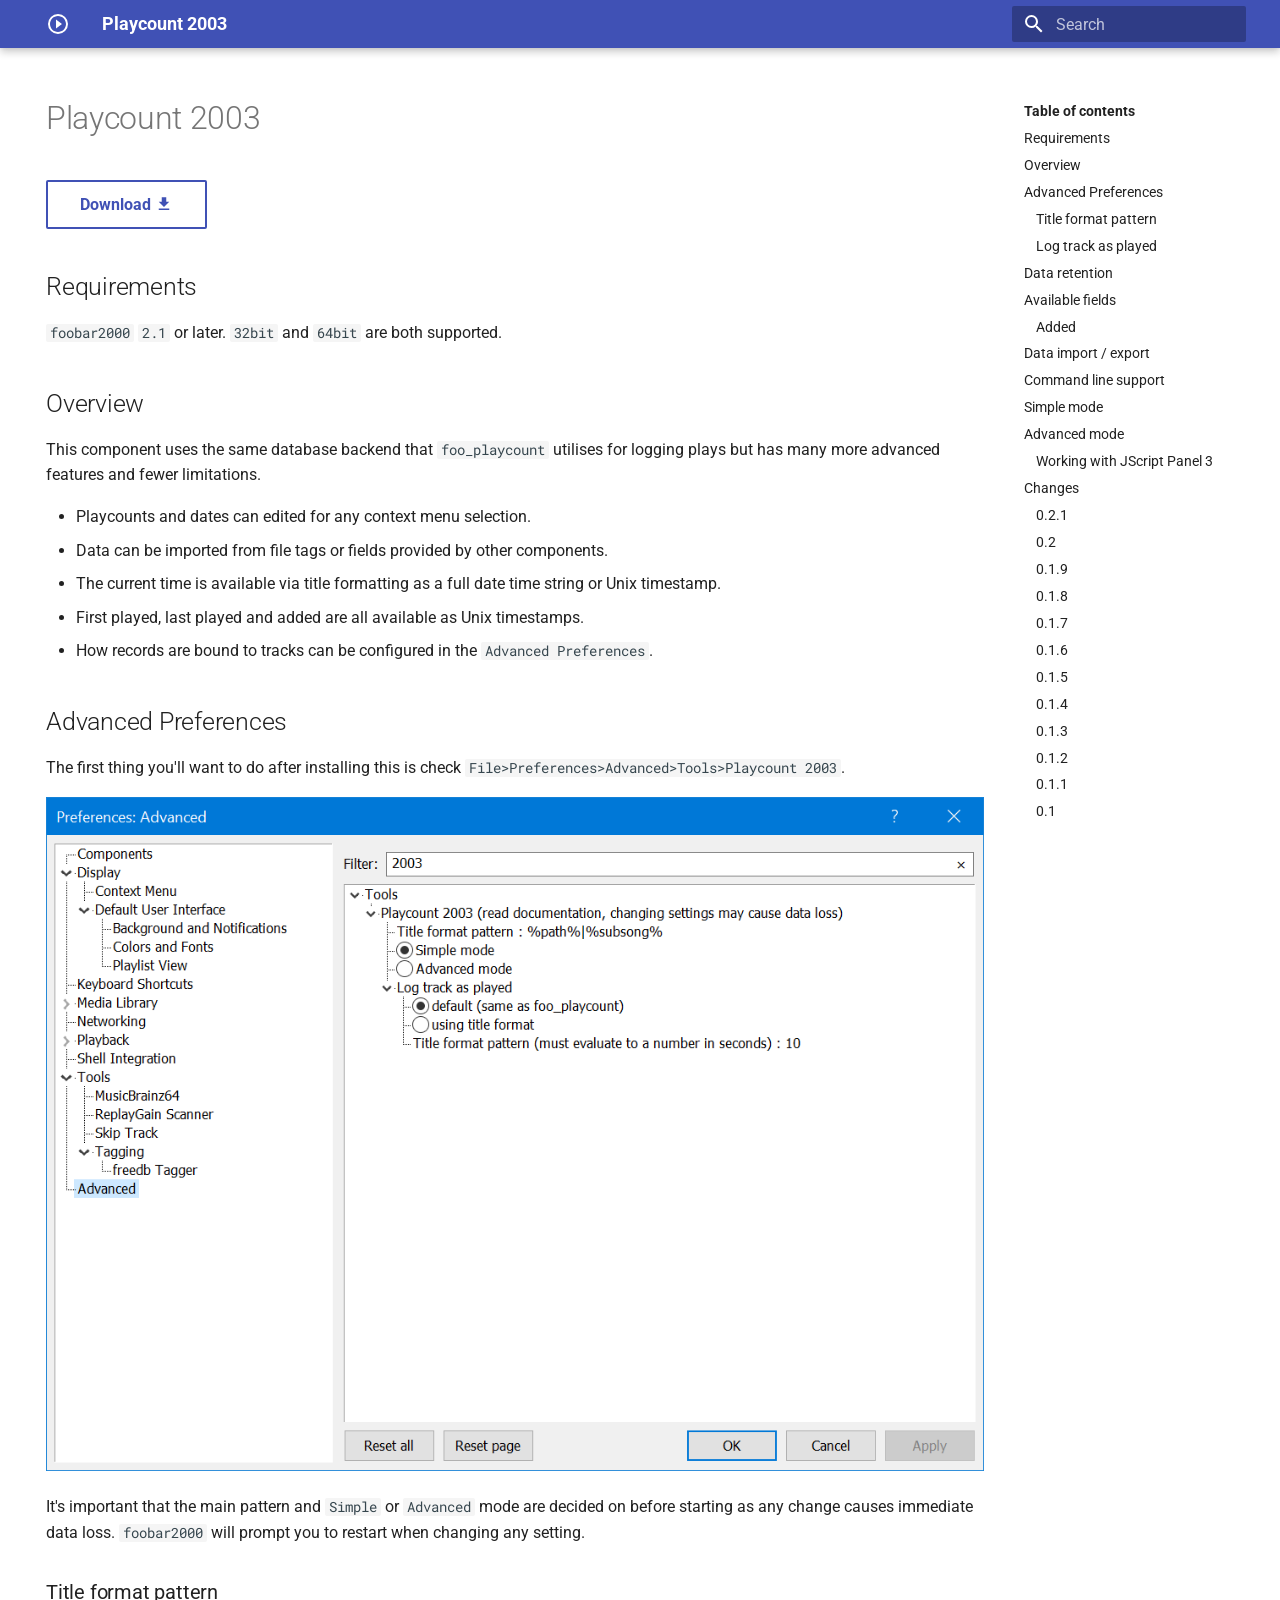
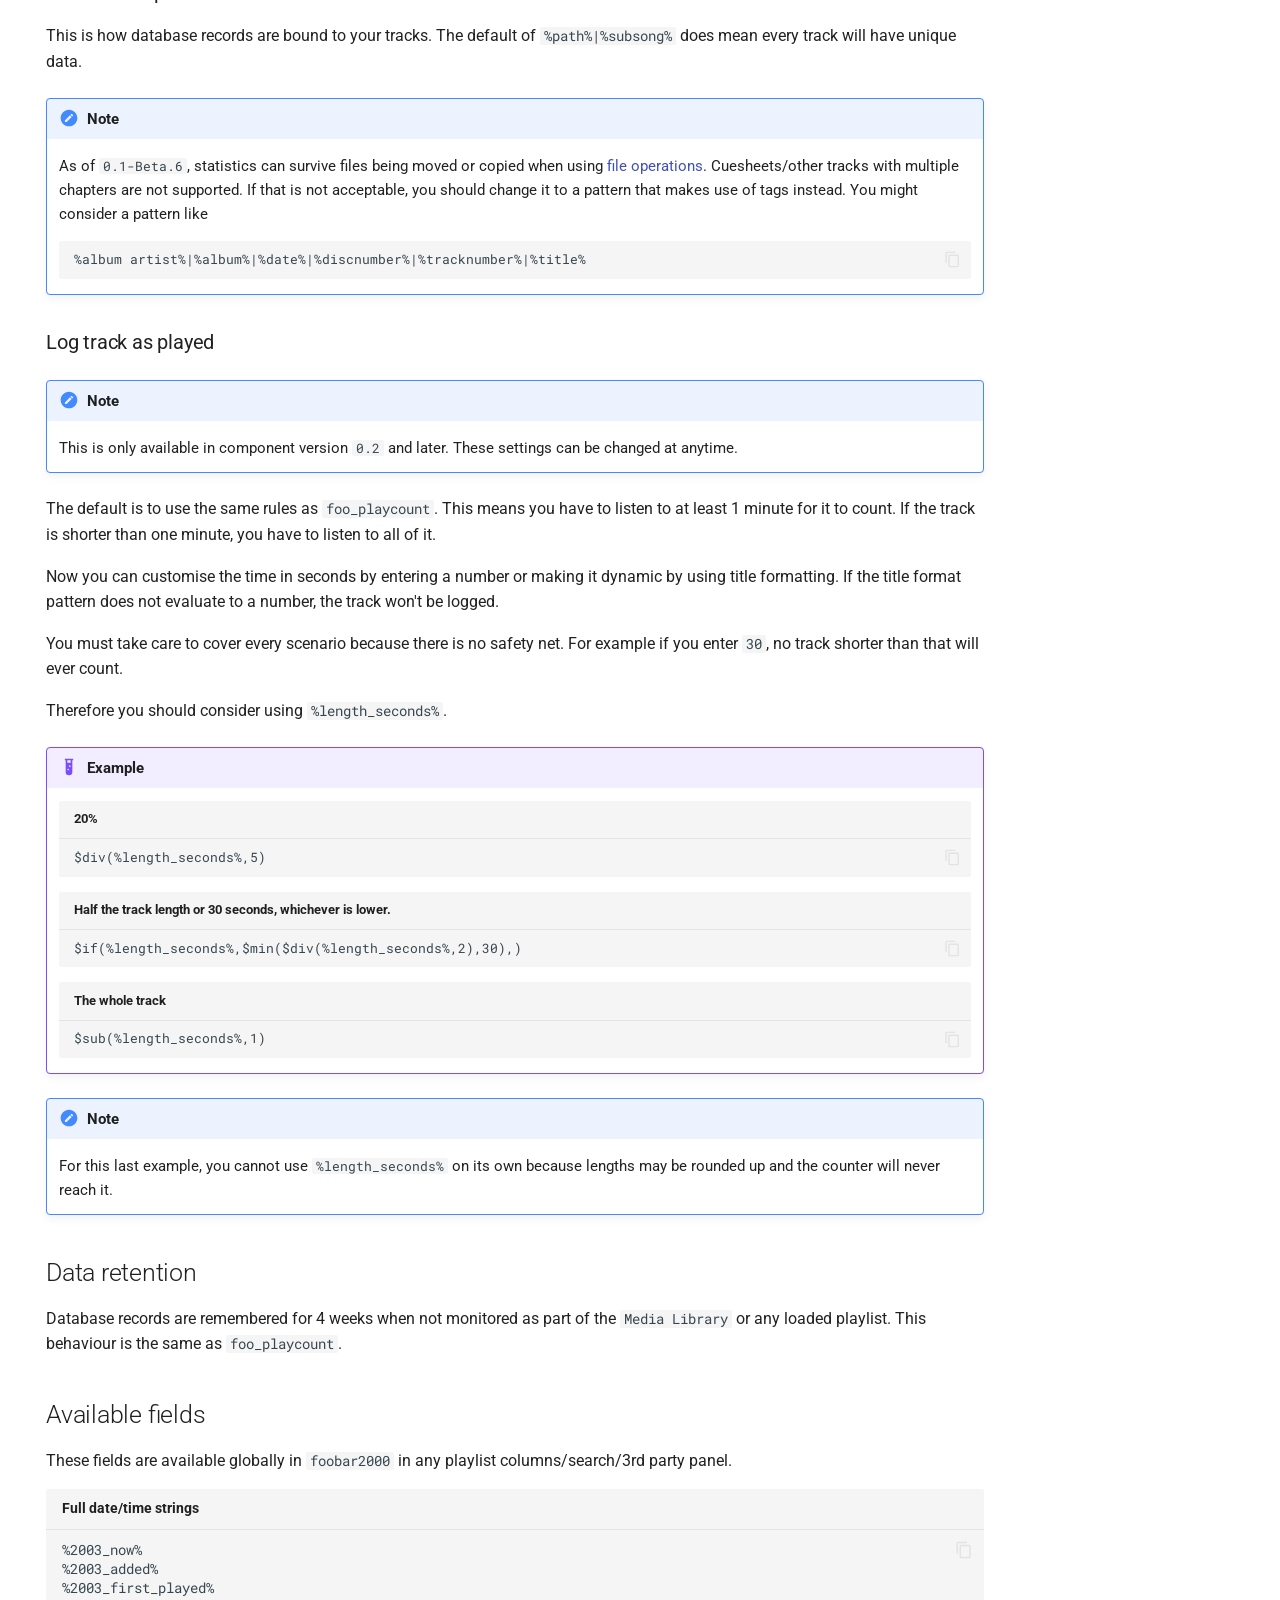
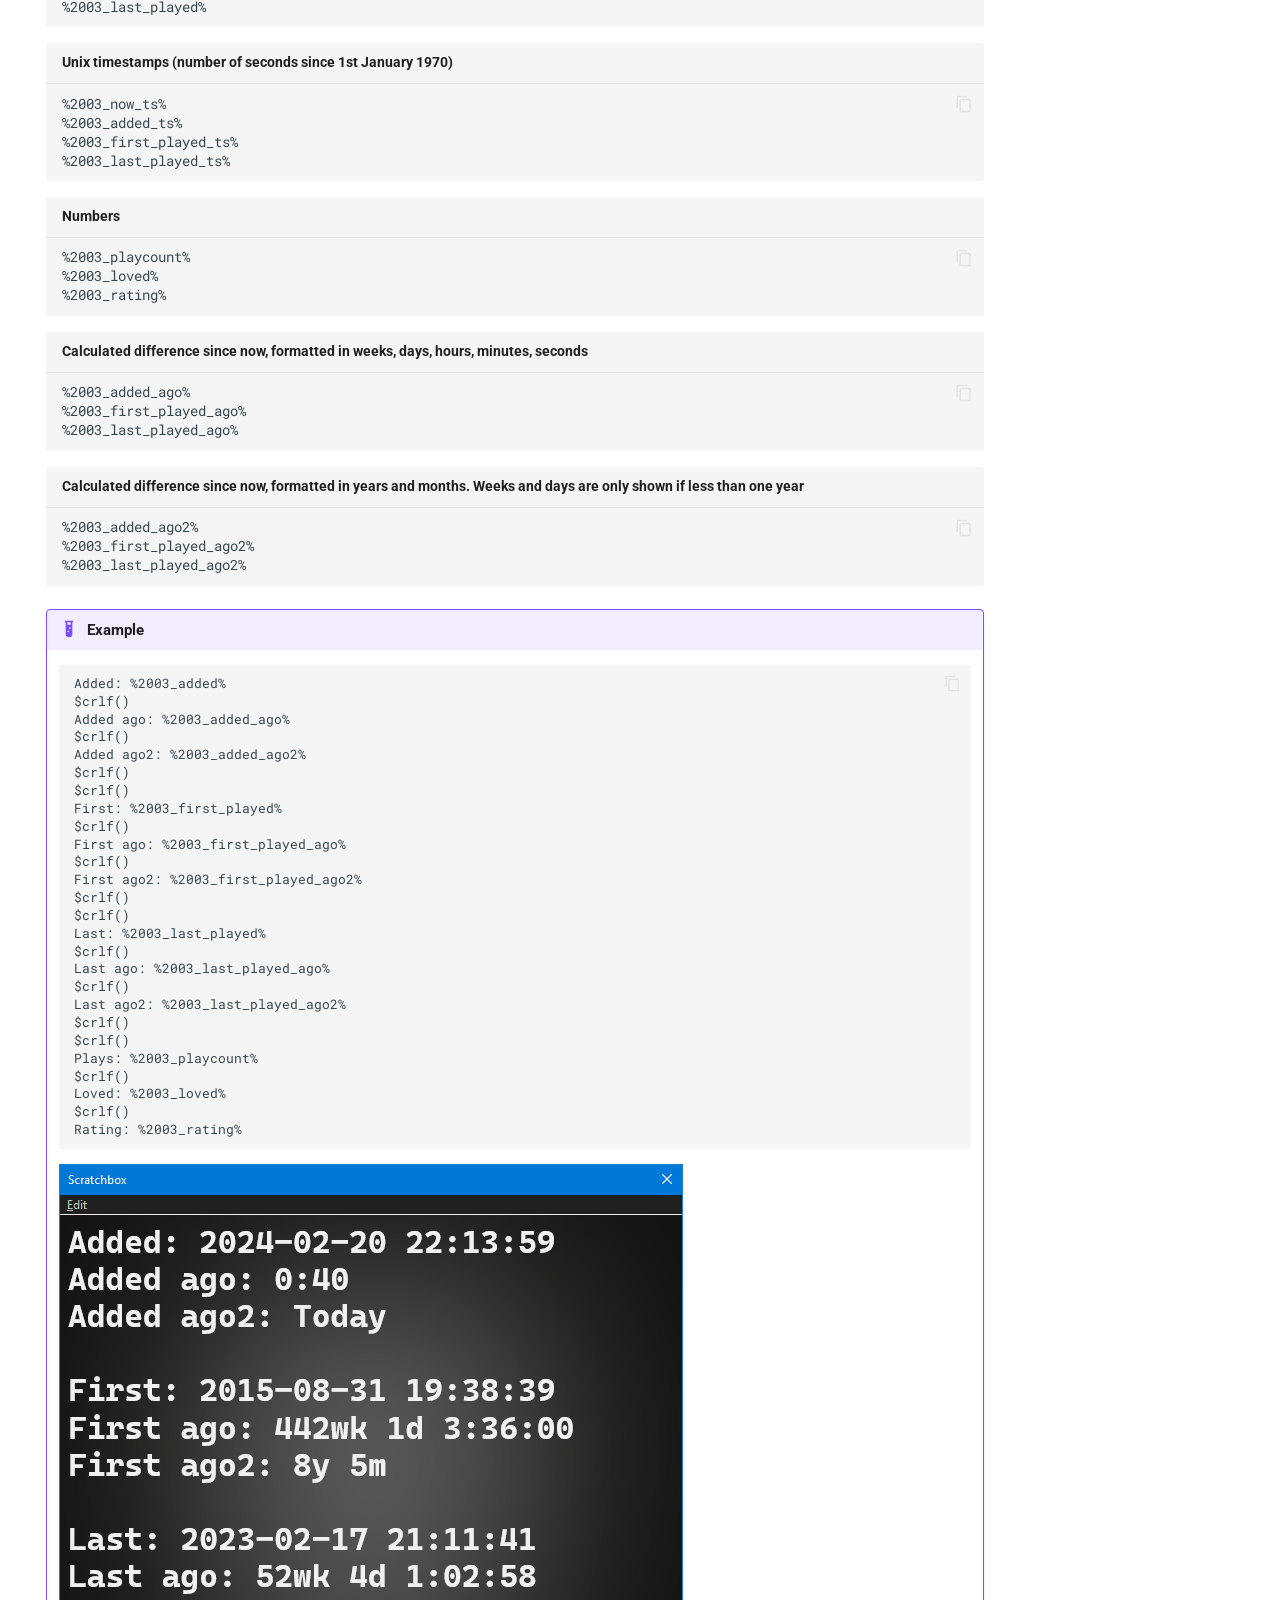
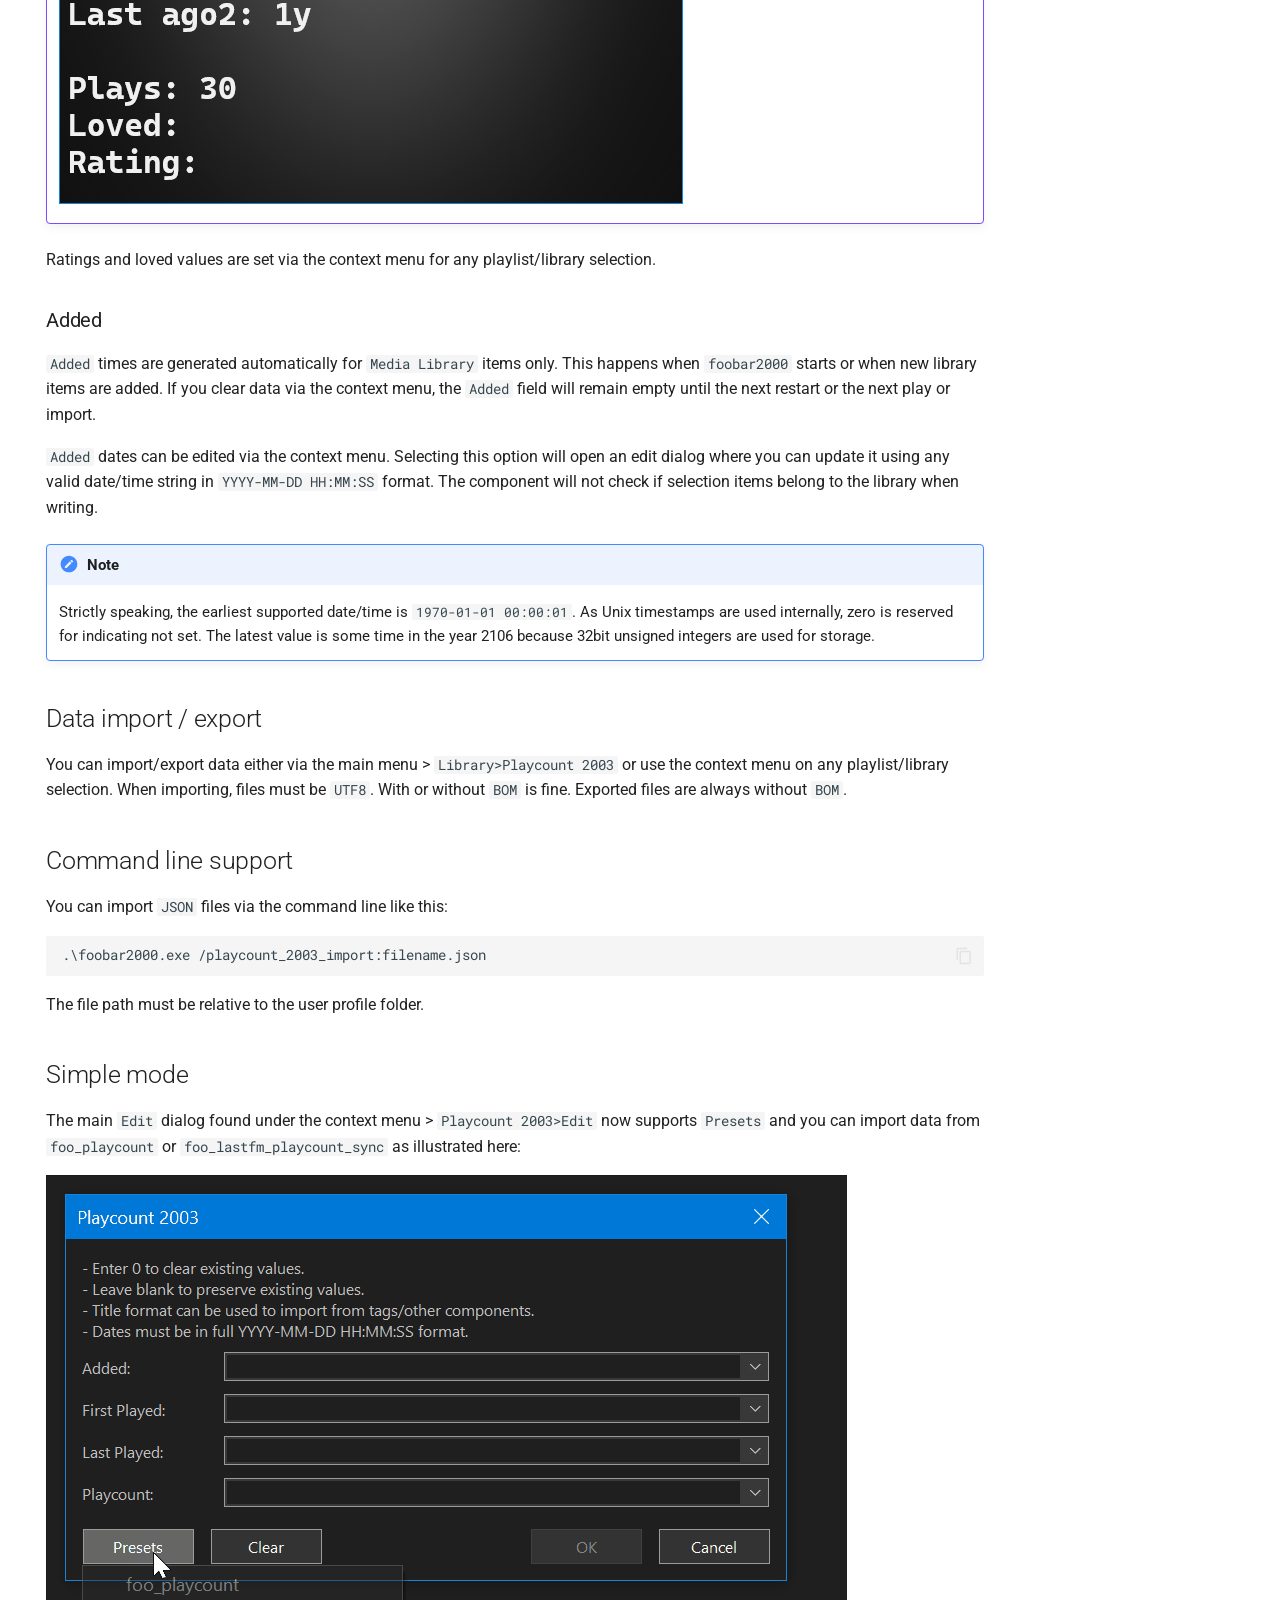
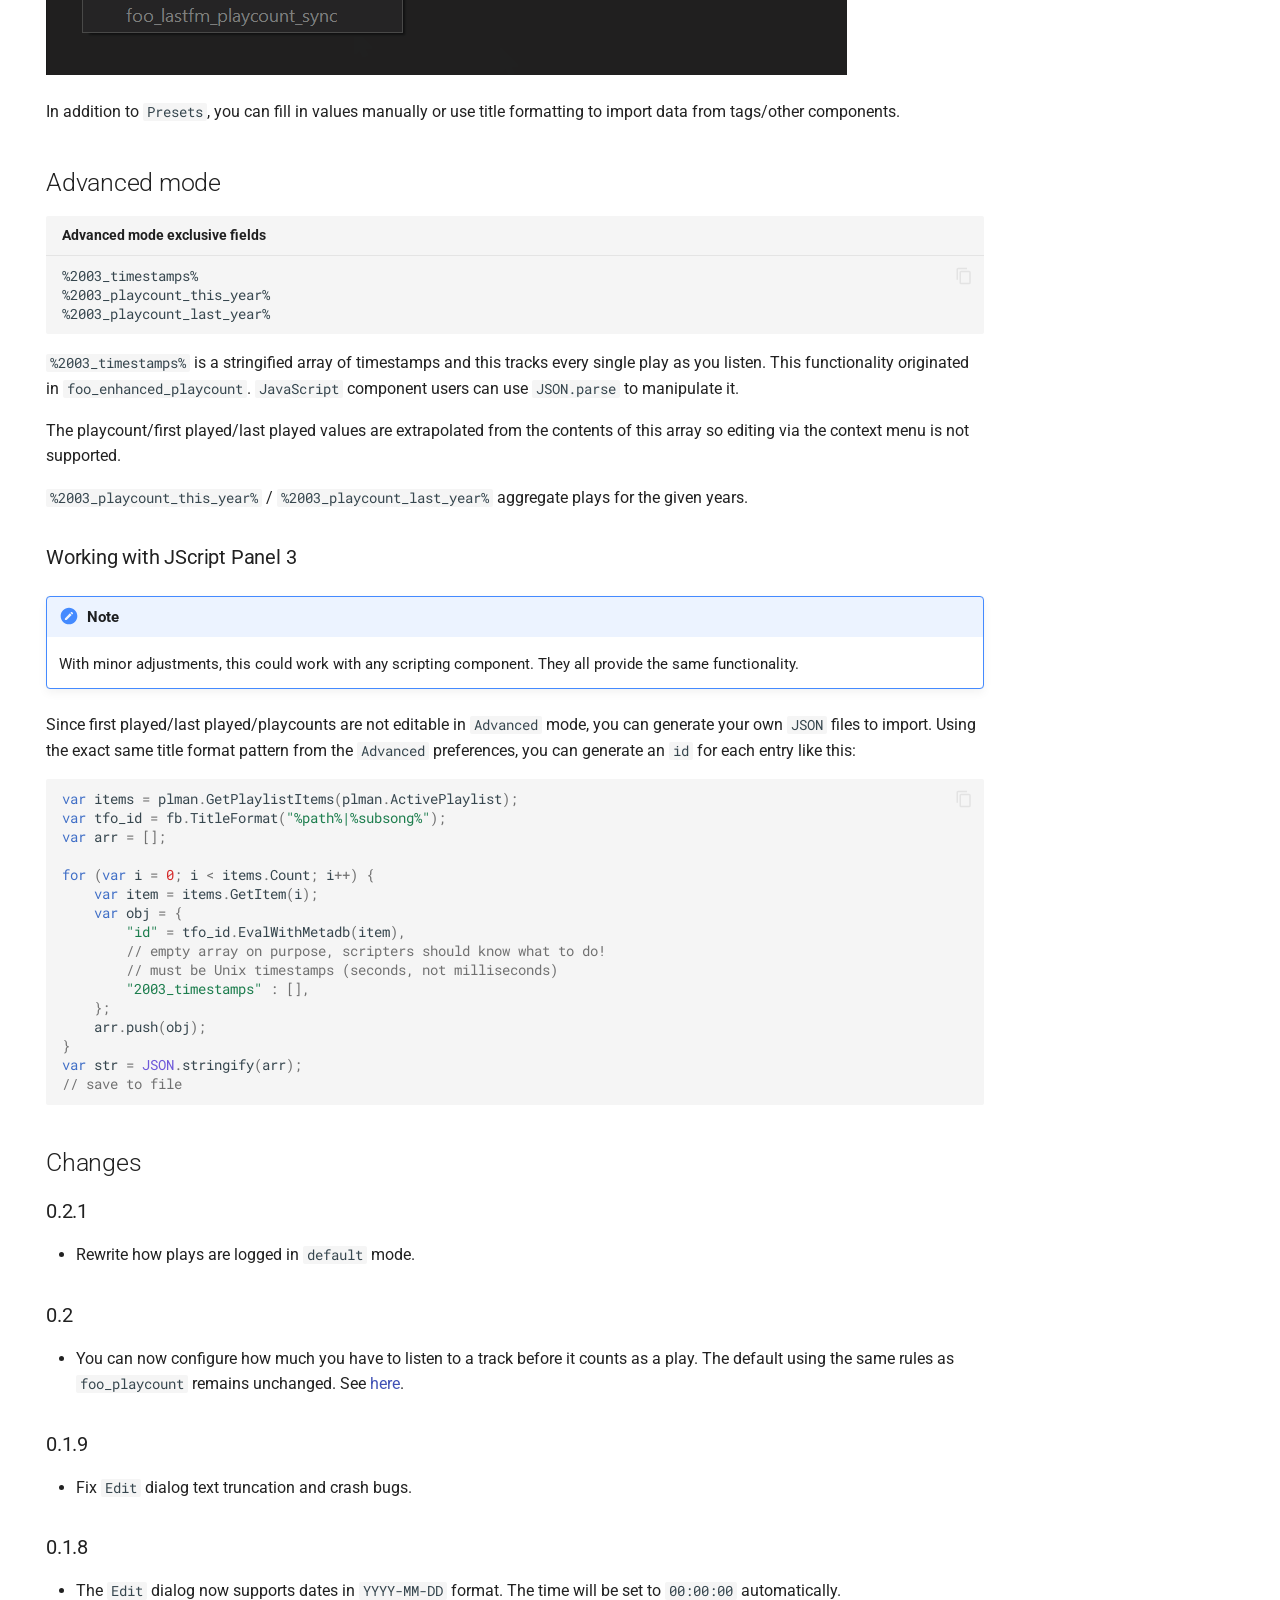
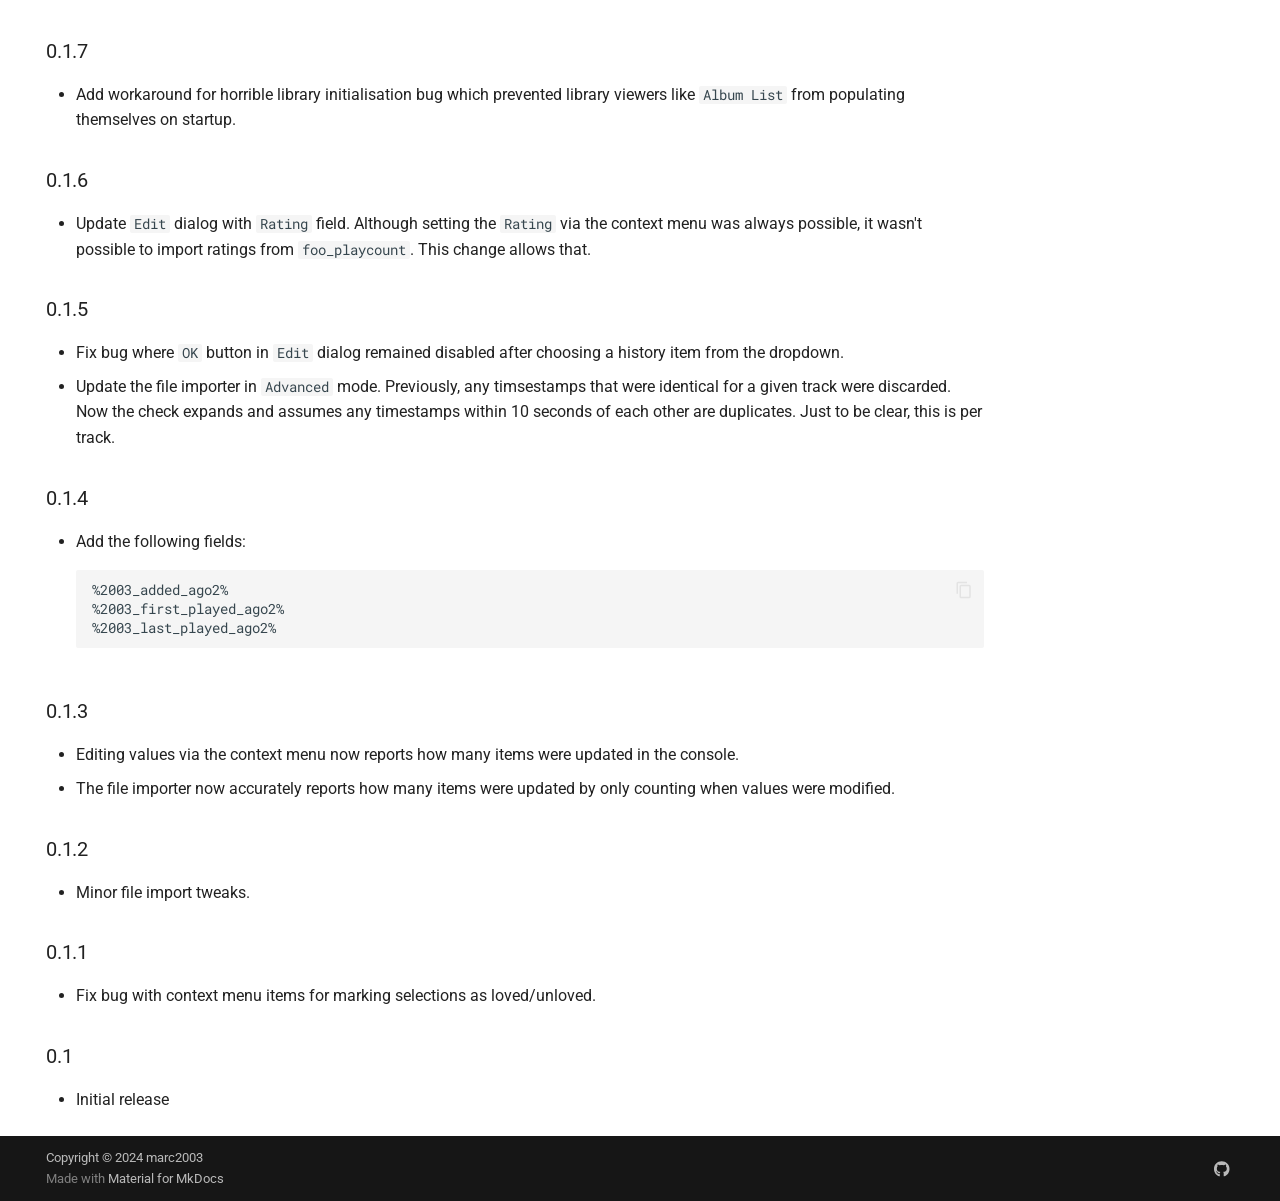
<file: index.html>
<!doctype html>
<html lang="en" class="no-js">
  <head>
    
      <meta charset="utf-8">
      <meta name="viewport" content="width=device-width,initial-scale=1">
      
      
      
      
      
      
      <link rel="icon" href="assets/images/favicon.png">
      <meta name="generator" content="mkdocs-1.6.0, mkdocs-material-9.5.31">
    
    
      
        <title>Playcount 2003</title>
      
    
    
      <link rel="stylesheet" href="assets/stylesheets/main.3cba04c6.min.css">
      
      


    
    
      
    
    
      
        
        
        <link rel="preconnect" href="https://fonts.gstatic.com" crossorigin>
        <link rel="stylesheet" href="https://fonts.googleapis.com/css?family=Roboto:300,300i,400,400i,700,700i%7CRoboto+Mono:400,400i,700,700i&display=fallback">
        <style>:root{--md-text-font:"Roboto";--md-code-font:"Roboto Mono"}</style>
      
    
    
      <link rel="stylesheet" href="stylesheets/extra.css">
    
    <script>__md_scope=new URL(".",location),__md_hash=e=>[...e].reduce((e,_)=>(e<<5)-e+_.charCodeAt(0),0),__md_get=(e,_=localStorage,t=__md_scope)=>JSON.parse(_.getItem(t.pathname+"."+e)),__md_set=(e,_,t=localStorage,a=__md_scope)=>{try{t.setItem(a.pathname+"."+e,JSON.stringify(_))}catch(e){}}</script>
    
      

    
    
    
  </head>
  
  
    <body dir="ltr">
  
    
    <input class="md-toggle" data-md-toggle="drawer" type="checkbox" id="__drawer" autocomplete="off">
    <input class="md-toggle" data-md-toggle="search" type="checkbox" id="__search" autocomplete="off">
    <label class="md-overlay" for="__drawer"></label>
    <div data-md-component="skip">
      
        
        <a href="#playcount-2003" class="md-skip">
          Skip to content
        </a>
      
    </div>
    <div data-md-component="announce">
      
    </div>
    
    
      

  

<header class="md-header md-header--shadow" data-md-component="header">
  <nav class="md-header__inner md-grid" aria-label="Header">
    <a href="." title="Playcount 2003" class="md-header__button md-logo" aria-label="Playcount 2003" data-md-component="logo">
      
  
  <svg xmlns="http://www.w3.org/2000/svg" viewBox="0 0 24 24"><path d="M12 20c-4.41 0-8-3.59-8-8s3.59-8 8-8 8 3.59 8 8-3.59 8-8 8m0-18A10 10 0 0 0 2 12a10 10 0 0 0 10 10 10 10 0 0 0 10-10A10 10 0 0 0 12 2m-2 14.5 6-4.5-6-4.5v9Z"/></svg>

    </a>
    <label class="md-header__button md-icon" for="__drawer">
      
      <svg xmlns="http://www.w3.org/2000/svg" viewBox="0 0 24 24"><path d="M3 6h18v2H3V6m0 5h18v2H3v-2m0 5h18v2H3v-2Z"/></svg>
    </label>
    <div class="md-header__title" data-md-component="header-title">
      <div class="md-header__ellipsis">
        <div class="md-header__topic">
          <span class="md-ellipsis">
            Playcount 2003
          </span>
        </div>
        <div class="md-header__topic" data-md-component="header-topic">
          <span class="md-ellipsis">
            
              Playcount 2003
            
          </span>
        </div>
      </div>
    </div>
    
    
      <script>var media,input,key,value,palette=__md_get("__palette");if(palette&&palette.color){"(prefers-color-scheme)"===palette.color.media&&(media=matchMedia("(prefers-color-scheme: light)"),input=document.querySelector(media.matches?"[data-md-color-media='(prefers-color-scheme: light)']":"[data-md-color-media='(prefers-color-scheme: dark)']"),palette.color.media=input.getAttribute("data-md-color-media"),palette.color.scheme=input.getAttribute("data-md-color-scheme"),palette.color.primary=input.getAttribute("data-md-color-primary"),palette.color.accent=input.getAttribute("data-md-color-accent"));for([key,value]of Object.entries(palette.color))document.body.setAttribute("data-md-color-"+key,value)}</script>
    
    
    
      <label class="md-header__button md-icon" for="__search">
        
        <svg xmlns="http://www.w3.org/2000/svg" viewBox="0 0 24 24"><path d="M9.5 3A6.5 6.5 0 0 1 16 9.5c0 1.61-.59 3.09-1.56 4.23l.27.27h.79l5 5-1.5 1.5-5-5v-.79l-.27-.27A6.516 6.516 0 0 1 9.5 16 6.5 6.5 0 0 1 3 9.5 6.5 6.5 0 0 1 9.5 3m0 2C7 5 5 7 5 9.5S7 14 9.5 14 14 12 14 9.5 12 5 9.5 5Z"/></svg>
      </label>
      <div class="md-search" data-md-component="search" role="dialog">
  <label class="md-search__overlay" for="__search"></label>
  <div class="md-search__inner" role="search">
    <form class="md-search__form" name="search">
      <input type="text" class="md-search__input" name="query" aria-label="Search" placeholder="Search" autocapitalize="off" autocorrect="off" autocomplete="off" spellcheck="false" data-md-component="search-query" required>
      <label class="md-search__icon md-icon" for="__search">
        
        <svg xmlns="http://www.w3.org/2000/svg" viewBox="0 0 24 24"><path d="M9.5 3A6.5 6.5 0 0 1 16 9.5c0 1.61-.59 3.09-1.56 4.23l.27.27h.79l5 5-1.5 1.5-5-5v-.79l-.27-.27A6.516 6.516 0 0 1 9.5 16 6.5 6.5 0 0 1 3 9.5 6.5 6.5 0 0 1 9.5 3m0 2C7 5 5 7 5 9.5S7 14 9.5 14 14 12 14 9.5 12 5 9.5 5Z"/></svg>
        
        <svg xmlns="http://www.w3.org/2000/svg" viewBox="0 0 24 24"><path d="M20 11v2H8l5.5 5.5-1.42 1.42L4.16 12l7.92-7.92L13.5 5.5 8 11h12Z"/></svg>
      </label>
      <nav class="md-search__options" aria-label="Search">
        
        <button type="reset" class="md-search__icon md-icon" title="Clear" aria-label="Clear" tabindex="-1">
          
          <svg xmlns="http://www.w3.org/2000/svg" viewBox="0 0 24 24"><path d="M19 6.41 17.59 5 12 10.59 6.41 5 5 6.41 10.59 12 5 17.59 6.41 19 12 13.41 17.59 19 19 17.59 13.41 12 19 6.41Z"/></svg>
        </button>
      </nav>
      
    </form>
    <div class="md-search__output">
      <div class="md-search__scrollwrap" tabindex="0" data-md-scrollfix>
        <div class="md-search-result" data-md-component="search-result">
          <div class="md-search-result__meta">
            Initializing search
          </div>
          <ol class="md-search-result__list" role="presentation"></ol>
        </div>
      </div>
    </div>
  </div>
</div>
    
    
  </nav>
  
</header>
    
    <div class="md-container" data-md-component="container">
      
      
        
          
        
      
      <main class="md-main" data-md-component="main">
        <div class="md-main__inner md-grid">
          
            
              
                
              
              <div class="md-sidebar md-sidebar--primary" data-md-component="sidebar" data-md-type="navigation" hidden>
                <div class="md-sidebar__scrollwrap">
                  <div class="md-sidebar__inner">
                    



<nav class="md-nav md-nav--primary" aria-label="Navigation" data-md-level="0">
  <label class="md-nav__title" for="__drawer">
    <a href="." title="Playcount 2003" class="md-nav__button md-logo" aria-label="Playcount 2003" data-md-component="logo">
      
  
  <svg xmlns="http://www.w3.org/2000/svg" viewBox="0 0 24 24"><path d="M12 20c-4.41 0-8-3.59-8-8s3.59-8 8-8 8 3.59 8 8-3.59 8-8 8m0-18A10 10 0 0 0 2 12a10 10 0 0 0 10 10 10 10 0 0 0 10-10A10 10 0 0 0 12 2m-2 14.5 6-4.5-6-4.5v9Z"/></svg>

    </a>
    Playcount 2003
  </label>
  
  <ul class="md-nav__list" data-md-scrollfix>
    
      
      
  
  
    
  
  
  
    <li class="md-nav__item md-nav__item--active">
      
      <input class="md-nav__toggle md-toggle" type="checkbox" id="__toc">
      
      
        
      
      
        <label class="md-nav__link md-nav__link--active" for="__toc">
          
  
  <span class="md-ellipsis">
    Playcount 2003
  </span>
  

          <span class="md-nav__icon md-icon"></span>
        </label>
      
      <a href="." class="md-nav__link md-nav__link--active">
        
  
  <span class="md-ellipsis">
    Playcount 2003
  </span>
  

      </a>
      
        

<nav class="md-nav md-nav--secondary" aria-label="Table of contents">
  
  
  
    
  
  
    <label class="md-nav__title" for="__toc">
      <span class="md-nav__icon md-icon"></span>
      Table of contents
    </label>
    <ul class="md-nav__list" data-md-component="toc" data-md-scrollfix>
      
        <li class="md-nav__item">
  <a href="#requirements" class="md-nav__link">
    <span class="md-ellipsis">
      Requirements
    </span>
  </a>
  
</li>
      
        <li class="md-nav__item">
  <a href="#overview" class="md-nav__link">
    <span class="md-ellipsis">
      Overview
    </span>
  </a>
  
</li>
      
        <li class="md-nav__item">
  <a href="#advanced-preferences" class="md-nav__link">
    <span class="md-ellipsis">
      Advanced Preferences
    </span>
  </a>
  
    <nav class="md-nav" aria-label="Advanced Preferences">
      <ul class="md-nav__list">
        
          <li class="md-nav__item">
  <a href="#title-format-pattern" class="md-nav__link">
    <span class="md-ellipsis">
      Title format pattern
    </span>
  </a>
  
</li>
        
          <li class="md-nav__item">
  <a href="#log-track-as-played" class="md-nav__link">
    <span class="md-ellipsis">
      Log track as played
    </span>
  </a>
  
</li>
        
      </ul>
    </nav>
  
</li>
      
        <li class="md-nav__item">
  <a href="#data-retention" class="md-nav__link">
    <span class="md-ellipsis">
      Data retention
    </span>
  </a>
  
</li>
      
        <li class="md-nav__item">
  <a href="#available-fields" class="md-nav__link">
    <span class="md-ellipsis">
      Available fields
    </span>
  </a>
  
    <nav class="md-nav" aria-label="Available fields">
      <ul class="md-nav__list">
        
          <li class="md-nav__item">
  <a href="#added" class="md-nav__link">
    <span class="md-ellipsis">
      Added
    </span>
  </a>
  
</li>
        
      </ul>
    </nav>
  
</li>
      
        <li class="md-nav__item">
  <a href="#data-import-export" class="md-nav__link">
    <span class="md-ellipsis">
      Data import / export
    </span>
  </a>
  
</li>
      
        <li class="md-nav__item">
  <a href="#command-line-support" class="md-nav__link">
    <span class="md-ellipsis">
      Command line support
    </span>
  </a>
  
</li>
      
        <li class="md-nav__item">
  <a href="#simple-mode" class="md-nav__link">
    <span class="md-ellipsis">
      Simple mode
    </span>
  </a>
  
</li>
      
        <li class="md-nav__item">
  <a href="#advanced-mode" class="md-nav__link">
    <span class="md-ellipsis">
      Advanced mode
    </span>
  </a>
  
    <nav class="md-nav" aria-label="Advanced mode">
      <ul class="md-nav__list">
        
          <li class="md-nav__item">
  <a href="#working-with-jscript-panel-3" class="md-nav__link">
    <span class="md-ellipsis">
      Working with JScript Panel 3
    </span>
  </a>
  
</li>
        
      </ul>
    </nav>
  
</li>
      
        <li class="md-nav__item">
  <a href="#changes" class="md-nav__link">
    <span class="md-ellipsis">
      Changes
    </span>
  </a>
  
    <nav class="md-nav" aria-label="Changes">
      <ul class="md-nav__list">
        
          <li class="md-nav__item">
  <a href="#021" class="md-nav__link">
    <span class="md-ellipsis">
      0.2.1
    </span>
  </a>
  
</li>
        
          <li class="md-nav__item">
  <a href="#02" class="md-nav__link">
    <span class="md-ellipsis">
      0.2
    </span>
  </a>
  
</li>
        
          <li class="md-nav__item">
  <a href="#019" class="md-nav__link">
    <span class="md-ellipsis">
      0.1.9
    </span>
  </a>
  
</li>
        
          <li class="md-nav__item">
  <a href="#018" class="md-nav__link">
    <span class="md-ellipsis">
      0.1.8
    </span>
  </a>
  
</li>
        
          <li class="md-nav__item">
  <a href="#017" class="md-nav__link">
    <span class="md-ellipsis">
      0.1.7
    </span>
  </a>
  
</li>
        
          <li class="md-nav__item">
  <a href="#016" class="md-nav__link">
    <span class="md-ellipsis">
      0.1.6
    </span>
  </a>
  
</li>
        
          <li class="md-nav__item">
  <a href="#015" class="md-nav__link">
    <span class="md-ellipsis">
      0.1.5
    </span>
  </a>
  
</li>
        
          <li class="md-nav__item">
  <a href="#014" class="md-nav__link">
    <span class="md-ellipsis">
      0.1.4
    </span>
  </a>
  
</li>
        
          <li class="md-nav__item">
  <a href="#013" class="md-nav__link">
    <span class="md-ellipsis">
      0.1.3
    </span>
  </a>
  
</li>
        
          <li class="md-nav__item">
  <a href="#012" class="md-nav__link">
    <span class="md-ellipsis">
      0.1.2
    </span>
  </a>
  
</li>
        
          <li class="md-nav__item">
  <a href="#011" class="md-nav__link">
    <span class="md-ellipsis">
      0.1.1
    </span>
  </a>
  
</li>
        
          <li class="md-nav__item">
  <a href="#01" class="md-nav__link">
    <span class="md-ellipsis">
      0.1
    </span>
  </a>
  
</li>
        
      </ul>
    </nav>
  
</li>
      
    </ul>
  
</nav>
      
    </li>
  

    
  </ul>
</nav>
                  </div>
                </div>
              </div>
            
            
              
                
              
              <div class="md-sidebar md-sidebar--secondary" data-md-component="sidebar" data-md-type="toc" >
                <div class="md-sidebar__scrollwrap">
                  <div class="md-sidebar__inner">
                    

<nav class="md-nav md-nav--secondary" aria-label="Table of contents">
  
  
  
    
  
  
    <label class="md-nav__title" for="__toc">
      <span class="md-nav__icon md-icon"></span>
      Table of contents
    </label>
    <ul class="md-nav__list" data-md-component="toc" data-md-scrollfix>
      
        <li class="md-nav__item">
  <a href="#requirements" class="md-nav__link">
    <span class="md-ellipsis">
      Requirements
    </span>
  </a>
  
</li>
      
        <li class="md-nav__item">
  <a href="#overview" class="md-nav__link">
    <span class="md-ellipsis">
      Overview
    </span>
  </a>
  
</li>
      
        <li class="md-nav__item">
  <a href="#advanced-preferences" class="md-nav__link">
    <span class="md-ellipsis">
      Advanced Preferences
    </span>
  </a>
  
    <nav class="md-nav" aria-label="Advanced Preferences">
      <ul class="md-nav__list">
        
          <li class="md-nav__item">
  <a href="#title-format-pattern" class="md-nav__link">
    <span class="md-ellipsis">
      Title format pattern
    </span>
  </a>
  
</li>
        
          <li class="md-nav__item">
  <a href="#log-track-as-played" class="md-nav__link">
    <span class="md-ellipsis">
      Log track as played
    </span>
  </a>
  
</li>
        
      </ul>
    </nav>
  
</li>
      
        <li class="md-nav__item">
  <a href="#data-retention" class="md-nav__link">
    <span class="md-ellipsis">
      Data retention
    </span>
  </a>
  
</li>
      
        <li class="md-nav__item">
  <a href="#available-fields" class="md-nav__link">
    <span class="md-ellipsis">
      Available fields
    </span>
  </a>
  
    <nav class="md-nav" aria-label="Available fields">
      <ul class="md-nav__list">
        
          <li class="md-nav__item">
  <a href="#added" class="md-nav__link">
    <span class="md-ellipsis">
      Added
    </span>
  </a>
  
</li>
        
      </ul>
    </nav>
  
</li>
      
        <li class="md-nav__item">
  <a href="#data-import-export" class="md-nav__link">
    <span class="md-ellipsis">
      Data import / export
    </span>
  </a>
  
</li>
      
        <li class="md-nav__item">
  <a href="#command-line-support" class="md-nav__link">
    <span class="md-ellipsis">
      Command line support
    </span>
  </a>
  
</li>
      
        <li class="md-nav__item">
  <a href="#simple-mode" class="md-nav__link">
    <span class="md-ellipsis">
      Simple mode
    </span>
  </a>
  
</li>
      
        <li class="md-nav__item">
  <a href="#advanced-mode" class="md-nav__link">
    <span class="md-ellipsis">
      Advanced mode
    </span>
  </a>
  
    <nav class="md-nav" aria-label="Advanced mode">
      <ul class="md-nav__list">
        
          <li class="md-nav__item">
  <a href="#working-with-jscript-panel-3" class="md-nav__link">
    <span class="md-ellipsis">
      Working with JScript Panel 3
    </span>
  </a>
  
</li>
        
      </ul>
    </nav>
  
</li>
      
        <li class="md-nav__item">
  <a href="#changes" class="md-nav__link">
    <span class="md-ellipsis">
      Changes
    </span>
  </a>
  
    <nav class="md-nav" aria-label="Changes">
      <ul class="md-nav__list">
        
          <li class="md-nav__item">
  <a href="#021" class="md-nav__link">
    <span class="md-ellipsis">
      0.2.1
    </span>
  </a>
  
</li>
        
          <li class="md-nav__item">
  <a href="#02" class="md-nav__link">
    <span class="md-ellipsis">
      0.2
    </span>
  </a>
  
</li>
        
          <li class="md-nav__item">
  <a href="#019" class="md-nav__link">
    <span class="md-ellipsis">
      0.1.9
    </span>
  </a>
  
</li>
        
          <li class="md-nav__item">
  <a href="#018" class="md-nav__link">
    <span class="md-ellipsis">
      0.1.8
    </span>
  </a>
  
</li>
        
          <li class="md-nav__item">
  <a href="#017" class="md-nav__link">
    <span class="md-ellipsis">
      0.1.7
    </span>
  </a>
  
</li>
        
          <li class="md-nav__item">
  <a href="#016" class="md-nav__link">
    <span class="md-ellipsis">
      0.1.6
    </span>
  </a>
  
</li>
        
          <li class="md-nav__item">
  <a href="#015" class="md-nav__link">
    <span class="md-ellipsis">
      0.1.5
    </span>
  </a>
  
</li>
        
          <li class="md-nav__item">
  <a href="#014" class="md-nav__link">
    <span class="md-ellipsis">
      0.1.4
    </span>
  </a>
  
</li>
        
          <li class="md-nav__item">
  <a href="#013" class="md-nav__link">
    <span class="md-ellipsis">
      0.1.3
    </span>
  </a>
  
</li>
        
          <li class="md-nav__item">
  <a href="#012" class="md-nav__link">
    <span class="md-ellipsis">
      0.1.2
    </span>
  </a>
  
</li>
        
          <li class="md-nav__item">
  <a href="#011" class="md-nav__link">
    <span class="md-ellipsis">
      0.1.1
    </span>
  </a>
  
</li>
        
          <li class="md-nav__item">
  <a href="#01" class="md-nav__link">
    <span class="md-ellipsis">
      0.1
    </span>
  </a>
  
</li>
        
      </ul>
    </nav>
  
</li>
      
    </ul>
  
</nav>
                  </div>
                </div>
              </div>
            
          
          
            <div class="md-content" data-md-component="content">
              <article class="md-content__inner md-typeset">
                
                  


<h1 id="playcount-2003">Playcount 2003<a class="headerlink" href="#playcount-2003" title="Permanent link">#</a></h1>
<p><a class="md-button" href="https://github.com/marc2k3/foo_playcount_2003/releases">Download <span class="twemoji"><svg xmlns="http://www.w3.org/2000/svg" viewBox="0 0 24 24"><path d="M5 20h14v-2H5m14-9h-4V3H9v6H5l7 7 7-7Z"/></svg></span></a></p>
<h2 id="requirements">Requirements<a class="headerlink" href="#requirements" title="Permanent link">#</a></h2>
<p><code>foobar2000</code> <code>2.1</code> or later. <code>32bit</code> and <code>64bit</code> are both supported.</p>
<h2 id="overview">Overview<a class="headerlink" href="#overview" title="Permanent link">#</a></h2>
<p>This component uses the same database backend that <code>foo_playcount</code> utilises
for logging plays but has many more advanced features and fewer limitations.</p>
<ul>
<li>Playcounts and dates can edited for any context menu selection.</li>
<li>Data can be imported from file tags or fields provided by other components.</li>
<li>The current time is available via title formatting as a full date time string or Unix timestamp.</li>
<li>First played, last played and added are all available as Unix timestamps.</li>
<li>How records are bound to tracks can be configured in the <code>Advanced Preferences</code>.</li>
</ul>
<h2 id="advanced-preferences">Advanced Preferences<a class="headerlink" href="#advanced-preferences" title="Permanent link">#</a></h2>
<p>The first thing you'll want to do after installing this is check <code>File&gt;Preferences&gt;Advanced&gt;Tools&gt;Playcount 2003</code>.</p>
<p><img alt="playcount preferences" src="images/playcount-2003-preferences.png" /></p>
<p>It's important that the main pattern and <code>Simple</code> or <code>Advanced</code> mode are decided on before starting as any change causes immediate data loss.
<code>foobar2000</code> will prompt you to restart when changing any setting.</p>
<h3 id="title-format-pattern">Title format pattern<a class="headerlink" href="#title-format-pattern" title="Permanent link">#</a></h3>
<p>This is how database records are bound to your tracks. The default of <code>%path%|%subsong%</code> does
mean every track will have unique data.</p>
<div class="admonition note">
<p class="admonition-title">Note</p>
<p>As of <code>0.1-Beta.6</code>, statistics can survive files being moved or copied when using <a href="https://wiki.hydrogenaud.io/index.php?title=Foobar2000:File_Operations_(foo_fileops)">file operations</a>.
Cuesheets/other tracks with multiple chapters are not supported. If that is not acceptable,
you should change it to a pattern that makes use of tags instead. You might consider a pattern like</p>
<div class="highlight"><pre><span></span><code>%album artist%|%album%|%date%|%discnumber%|%tracknumber%|%title%
</code></pre></div>
</div>
<h3 id="log-track-as-played">Log track as played<a class="headerlink" href="#log-track-as-played" title="Permanent link">#</a></h3>
<div class="admonition note">
<p class="admonition-title">Note</p>
<p>This is only available in component version <code>0.2</code> and later. These settings can be changed at anytime.</p>
</div>
<p>The default is to use the same rules as <code>foo_playcount</code>. This means you have to listen to at least 1 minute for it to count. If the track is shorter than one minute, you have to listen to all of it.</p>
<p>Now you can customise the time in seconds by entering a number or making it dynamic by using title formatting. If the title format pattern does not evaluate to a number, the track won't be logged.</p>
<p>You must take care to cover every scenario because there is no safety net. For example if you enter <code>30</code>, no track shorter than that will ever count.</p>
<p>Therefore you should consider using <code>%length_seconds%</code>.</p>
<div class="admonition example">
<p class="admonition-title">Example</p>
<div class="highlight"><span class="filename">20%</span><pre><span></span><code>$div(%length_seconds%,5)
</code></pre></div>
<div class="highlight"><span class="filename">Half the track length or 30 seconds, whichever is lower.</span><pre><span></span><code>$if(%length_seconds%,$min($div(%length_seconds%,2),30),)
</code></pre></div>
<div class="highlight"><span class="filename">The whole track</span><pre><span></span><code>$sub(%length_seconds%,1)
</code></pre></div>
</div>
<div class="admonition note">
<p class="admonition-title">Note</p>
<p>For this last example, you cannot use <code>%length_seconds%</code> on its own because lengths may be rounded up
and the counter will never reach it.</p>
</div>
<h2 id="data-retention">Data retention<a class="headerlink" href="#data-retention" title="Permanent link">#</a></h2>
<p>Database records are remembered for 4 weeks when not monitored as part of the <code>Media Library</code> or any loaded playlist. This behaviour is the same as <code>foo_playcount</code>.</p>
<h2 id="available-fields">Available fields<a class="headerlink" href="#available-fields" title="Permanent link">#</a></h2>
<p>These fields are available globally in <code>foobar2000</code> in any playlist columns/search/3rd party panel.</p>
<div class="highlight"><span class="filename">Full date/time strings</span><pre><span></span><code>%2003_now%
%2003_added%
%2003_first_played%
%2003_last_played%
</code></pre></div>
<div class="highlight"><span class="filename">Unix timestamps (number of seconds since 1st January 1970)</span><pre><span></span><code>%2003_now_ts%
%2003_added_ts%
%2003_first_played_ts%
%2003_last_played_ts%
</code></pre></div>
<div class="highlight"><span class="filename">Numbers</span><pre><span></span><code>%2003_playcount%
%2003_loved%
%2003_rating%
</code></pre></div>
<div class="highlight"><span class="filename">Calculated difference since now, formatted in weeks, days, hours, minutes, seconds</span><pre><span></span><code>%2003_added_ago%
%2003_first_played_ago%
%2003_last_played_ago%
</code></pre></div>
<div class="highlight"><span class="filename">Calculated difference since now, formatted in years and months. Weeks and days are only shown if less than one year</span><pre><span></span><code>%2003_added_ago2%
%2003_first_played_ago2%
%2003_last_played_ago2%
</code></pre></div>
<div class="admonition example">
<p class="admonition-title">Example</p>
<div class="highlight"><pre><span></span><code>Added: %2003_added%
$crlf()
Added ago: %2003_added_ago%
$crlf()
Added ago2: %2003_added_ago2%
$crlf()
$crlf()
First: %2003_first_played%
$crlf()
First ago: %2003_first_played_ago%
$crlf()
First ago2: %2003_first_played_ago2% 
$crlf()
$crlf()
Last: %2003_last_played%
$crlf()
Last ago: %2003_last_played_ago%
$crlf()
Last ago2: %2003_last_played_ago2%
$crlf()
$crlf()
Plays: %2003_playcount%
$crlf()
Loved: %2003_loved%
$crlf()
Rating: %2003_rating%
</code></pre></div>
<p><img alt="text display" src="images/playcount-2003-text-display.png" /></p>
</div>
<p>Ratings and loved values are set via the context menu for any playlist/library selection.</p>
<h3 id="added">Added<a class="headerlink" href="#added" title="Permanent link">#</a></h3>
<p><code>Added</code> times are generated automatically for <code>Media Library</code> items only. This happens when <code>foobar2000</code>
starts or when new library items are added. If you clear data via the context menu, the <code>Added</code> field
will remain empty until the next restart or the next play or import.</p>
<p><code>Added</code> dates can be edited via the context menu. Selecting this option will open an edit
dialog where you can update it using any valid date/time string in <code>YYYY-MM-DD HH:MM:SS</code> format.
The component will not check if selection items belong to the library when writing.</p>
<div class="admonition note">
<p class="admonition-title">Note</p>
<p>Strictly speaking, the earliest supported date/time is <code>1970-01-01 00:00:01</code>. As Unix timestamps are used
internally, zero is reserved for indicating not set. The latest value is some time in the year 2106
because 32bit unsigned integers are used for storage.</p>
</div>
<h2 id="data-import-export">Data import / export<a class="headerlink" href="#data-import-export" title="Permanent link">#</a></h2>
<p>You can import/export data either via the main menu &gt; <code>Library&gt;Playcount 2003</code> or use the context menu
on any playlist/library selection. When importing, files must be <code>UTF8</code>. With or without <code>BOM</code> is
fine. Exported files are always without <code>BOM</code>.</p>
<h2 id="command-line-support">Command line support<a class="headerlink" href="#command-line-support" title="Permanent link">#</a></h2>
<p>You can import <code>JSON</code> files via the command line like this:</p>
<div class="highlight"><pre><span></span><code>.\foobar2000.exe /playcount_2003_import:filename.json
</code></pre></div>
<p>The file path must be relative to the user profile folder.</p>
<h2 id="simple-mode">Simple mode<a class="headerlink" href="#simple-mode" title="Permanent link">#</a></h2>
<p>The main <code>Edit</code> dialog found under the context menu &gt; <code>Playcount 2003&gt;Edit</code> now supports <code>Presets</code> and
you can import data from <code>foo_playcount</code> or <code>foo_lastfm_playcount_sync</code> as illustrated here:</p>
<p><img alt="playcount edit dialog" src="images/playcount-2003-presets.gif" /></p>
<p>In addition to <code>Presets</code>, you can fill in values manually or use title formatting to import data from tags/other
components.</p>
<h2 id="advanced-mode">Advanced mode<a class="headerlink" href="#advanced-mode" title="Permanent link">#</a></h2>
<div class="highlight"><span class="filename">Advanced mode exclusive fields</span><pre><span></span><code>%2003_timestamps%
%2003_playcount_this_year%
%2003_playcount_last_year%
</code></pre></div>
<p><code>%2003_timestamps%</code> is a stringified array of timestamps and this tracks every single play as you listen. This functionality
originated in <code>foo_enhanced_playcount</code>. <code>JavaScript</code> component users can use <code>JSON.parse</code> to manipulate it.</p>
<p>The playcount/first played/last played values are extrapolated from the contents of this array so editing
via the context menu is not supported.</p>
<p><code>%2003_playcount_this_year%</code> / <code>%2003_playcount_last_year%</code> aggregate plays for the given years.</p>
<h3 id="working-with-jscript-panel-3">Working with JScript Panel 3<a class="headerlink" href="#working-with-jscript-panel-3" title="Permanent link">#</a></h3>
<div class="admonition note">
<p class="admonition-title">Note</p>
<p>With minor adjustments, this could work with any scripting component. They all provide
the same functionality.</p>
</div>
<p>Since first played/last played/playcounts are not editable in <code>Advanced</code> mode, you can generate your own
<code>JSON</code> files to import. Using the exact same title format pattern from the <code>Advanced</code> preferences, you
can generate an <code>id</code> for each entry like this:</p>
<div class="highlight"><pre><span></span><code><span class="kd">var</span><span class="w"> </span><span class="nx">items</span><span class="w"> </span><span class="o">=</span><span class="w"> </span><span class="nx">plman</span><span class="p">.</span><span class="nx">GetPlaylistItems</span><span class="p">(</span><span class="nx">plman</span><span class="p">.</span><span class="nx">ActivePlaylist</span><span class="p">);</span>
<span class="kd">var</span><span class="w"> </span><span class="nx">tfo_id</span><span class="w"> </span><span class="o">=</span><span class="w"> </span><span class="nx">fb</span><span class="p">.</span><span class="nx">TitleFormat</span><span class="p">(</span><span class="s2">&quot;%path%|%subsong%&quot;</span><span class="p">);</span>
<span class="kd">var</span><span class="w"> </span><span class="nx">arr</span><span class="w"> </span><span class="o">=</span><span class="w"> </span><span class="p">[];</span>

<span class="k">for</span><span class="w"> </span><span class="p">(</span><span class="kd">var</span><span class="w"> </span><span class="nx">i</span><span class="w"> </span><span class="o">=</span><span class="w"> </span><span class="mf">0</span><span class="p">;</span><span class="w"> </span><span class="nx">i</span><span class="w"> </span><span class="o">&lt;</span><span class="w"> </span><span class="nx">items</span><span class="p">.</span><span class="nx">Count</span><span class="p">;</span><span class="w"> </span><span class="nx">i</span><span class="o">++</span><span class="p">)</span><span class="w"> </span><span class="p">{</span>
<span class="w">    </span><span class="kd">var</span><span class="w"> </span><span class="nx">item</span><span class="w"> </span><span class="o">=</span><span class="w"> </span><span class="nx">items</span><span class="p">.</span><span class="nx">GetItem</span><span class="p">(</span><span class="nx">i</span><span class="p">);</span>
<span class="w">    </span><span class="kd">var</span><span class="w"> </span><span class="nx">obj</span><span class="w"> </span><span class="o">=</span><span class="w"> </span><span class="p">{</span>
<span class="w">        </span><span class="s2">&quot;id&quot;</span><span class="w"> </span><span class="o">=</span><span class="w"> </span><span class="nx">tfo_id</span><span class="p">.</span><span class="nx">EvalWithMetadb</span><span class="p">(</span><span class="nx">item</span><span class="p">),</span>
<span class="w">        </span><span class="c1">// empty array on purpose, scripters should know what to do!</span>
<span class="w">        </span><span class="c1">// must be Unix timestamps (seconds, not milliseconds)</span>
<span class="w">        </span><span class="s2">&quot;2003_timestamps&quot;</span><span class="w"> </span><span class="o">:</span><span class="w"> </span><span class="p">[],</span>
<span class="w">    </span><span class="p">};</span>
<span class="w">    </span><span class="nx">arr</span><span class="p">.</span><span class="nx">push</span><span class="p">(</span><span class="nx">obj</span><span class="p">);</span>
<span class="p">}</span>
<span class="kd">var</span><span class="w"> </span><span class="nx">str</span><span class="w"> </span><span class="o">=</span><span class="w"> </span><span class="nb">JSON</span><span class="p">.</span><span class="nx">stringify</span><span class="p">(</span><span class="nx">arr</span><span class="p">);</span>
<span class="c1">// save to file</span>
</code></pre></div>
<h2 id="changes">Changes<a class="headerlink" href="#changes" title="Permanent link">#</a></h2>
<h3 id="021">0.2.1<a class="headerlink" href="#021" title="Permanent link">#</a></h3>
<ul>
<li>Rewrite how plays are logged in <code>default</code> mode.</li>
</ul>
<h3 id="02">0.2<a class="headerlink" href="#02" title="Permanent link">#</a></h3>
<ul>
<li>You can now configure how much you have to listen to a track before it counts as a play. The default using the same rules as <code>foo_playcount</code> remains unchanged. See <a href="#log-track-as-played">here</a>.</li>
</ul>
<h3 id="019">0.1.9<a class="headerlink" href="#019" title="Permanent link">#</a></h3>
<ul>
<li>Fix <code>Edit</code> dialog text truncation and crash bugs.</li>
</ul>
<h3 id="018">0.1.8<a class="headerlink" href="#018" title="Permanent link">#</a></h3>
<ul>
<li>The <code>Edit</code> dialog now supports dates in <code>YYYY-MM-DD</code> format. The time will be set to <code>00:00:00</code> automatically.</li>
</ul>
<h3 id="017">0.1.7<a class="headerlink" href="#017" title="Permanent link">#</a></h3>
<ul>
<li>Add workaround for horrible library initialisation bug which prevented library viewers like <code>Album List</code> from populating themselves on startup.</li>
</ul>
<h3 id="016">0.1.6<a class="headerlink" href="#016" title="Permanent link">#</a></h3>
<ul>
<li>Update <code>Edit</code> dialog with <code>Rating</code> field. Although setting the <code>Rating</code> via the context menu was always possible, it wasn't possible to import ratings from <code>foo_playcount</code>. This change allows that.</li>
</ul>
<h3 id="015">0.1.5<a class="headerlink" href="#015" title="Permanent link">#</a></h3>
<ul>
<li>Fix bug where <code>OK</code> button in <code>Edit</code> dialog remained disabled after choosing a history item from the dropdown.</li>
<li>Update the file importer in <code>Advanced</code> mode. Previously, any timsestamps that were identical for a given track were discarded. Now the check expands and assumes any timestamps within 10 seconds of each other are duplicates. Just to be clear, this is per track.</li>
</ul>
<h3 id="014">0.1.4<a class="headerlink" href="#014" title="Permanent link">#</a></h3>
<ul>
<li>Add the following fields:
<div class="highlight"><pre><span></span><code>%2003_added_ago2%
%2003_first_played_ago2%
%2003_last_played_ago2%
</code></pre></div></li>
</ul>
<h3 id="013">0.1.3<a class="headerlink" href="#013" title="Permanent link">#</a></h3>
<ul>
<li>Editing values via the context menu now reports how many items were updated in the console.</li>
<li>The file importer now accurately reports how many items were updated by only counting when values were modified.</li>
</ul>
<h3 id="012">0.1.2<a class="headerlink" href="#012" title="Permanent link">#</a></h3>
<ul>
<li>Minor file import tweaks.</li>
</ul>
<h3 id="011">0.1.1<a class="headerlink" href="#011" title="Permanent link">#</a></h3>
<ul>
<li>Fix bug with context menu items for marking selections as loved/unloved.</li>
</ul>
<h3 id="01">0.1<a class="headerlink" href="#01" title="Permanent link">#</a></h3>
<ul>
<li>Initial release</li>
</ul>







  
  




  



                
              </article>
            </div>
          
          
<script>var target=document.getElementById(location.hash.slice(1));target&&target.name&&(target.checked=target.name.startsWith("__tabbed_"))</script>
        </div>
        
      </main>
      
        <footer class="md-footer">
  
  <div class="md-footer-meta md-typeset">
    <div class="md-footer-meta__inner md-grid">
      <div class="md-copyright">
  
    <div class="md-copyright__highlight">
      Copyright &copy; 2024 marc2003
    </div>
  
  
    Made with
    <a href="https://squidfunk.github.io/mkdocs-material/" target="_blank" rel="noopener">
      Material for MkDocs
    </a>
  
</div>
      
        <div class="md-social">
  
    
    
    
    
      
      
    
    <a href="https://github.com/marc2k3" target="_blank" rel="noopener" title="github.com" class="md-social__link">
      <svg xmlns="http://www.w3.org/2000/svg" viewBox="0 0 496 512"><!--! Font Awesome Free 6.6.0 by @fontawesome - https://fontawesome.com License - https://fontawesome.com/license/free (Icons: CC BY 4.0, Fonts: SIL OFL 1.1, Code: MIT License) Copyright 2024 Fonticons, Inc.--><path d="M165.9 397.4c0 2-2.3 3.6-5.2 3.6-3.3.3-5.6-1.3-5.6-3.6 0-2 2.3-3.6 5.2-3.6 3-.3 5.6 1.3 5.6 3.6zm-31.1-4.5c-.7 2 1.3 4.3 4.3 4.9 2.6 1 5.6 0 6.2-2s-1.3-4.3-4.3-5.2c-2.6-.7-5.5.3-6.2 2.3zm44.2-1.7c-2.9.7-4.9 2.6-4.6 4.9.3 2 2.9 3.3 5.9 2.6 2.9-.7 4.9-2.6 4.6-4.6-.3-1.9-3-3.2-5.9-2.9zM244.8 8C106.1 8 0 113.3 0 252c0 110.9 69.8 205.8 169.5 239.2 12.8 2.3 17.3-5.6 17.3-12.1 0-6.2-.3-40.4-.3-61.4 0 0-70 15-84.7-29.8 0 0-11.4-29.1-27.8-36.6 0 0-22.9-15.7 1.6-15.4 0 0 24.9 2 38.6 25.8 21.9 38.6 58.6 27.5 72.9 20.9 2.3-16 8.8-27.1 16-33.7-55.9-6.2-112.3-14.3-112.3-110.5 0-27.5 7.6-41.3 23.6-58.9-2.6-6.5-11.1-33.3 2.6-67.9 20.9-6.5 69 27 69 27 20-5.6 41.5-8.5 62.8-8.5s42.8 2.9 62.8 8.5c0 0 48.1-33.6 69-27 13.7 34.7 5.2 61.4 2.6 67.9 16 17.7 25.8 31.5 25.8 58.9 0 96.5-58.9 104.2-114.8 110.5 9.2 7.9 17 22.9 17 46.4 0 33.7-.3 75.4-.3 83.6 0 6.5 4.6 14.4 17.3 12.1C428.2 457.8 496 362.9 496 252 496 113.3 383.5 8 244.8 8zM97.2 352.9c-1.3 1-1 3.3.7 5.2 1.6 1.6 3.9 2.3 5.2 1 1.3-1 1-3.3-.7-5.2-1.6-1.6-3.9-2.3-5.2-1zm-10.8-8.1c-.7 1.3.3 2.9 2.3 3.9 1.6 1 3.6.7 4.3-.7.7-1.3-.3-2.9-2.3-3.9-2-.6-3.6-.3-4.3.7zm32.4 35.6c-1.6 1.3-1 4.3 1.3 6.2 2.3 2.3 5.2 2.6 6.5 1 1.3-1.3.7-4.3-1.3-6.2-2.2-2.3-5.2-2.6-6.5-1zm-11.4-14.7c-1.6 1-1.6 3.6 0 5.9 1.6 2.3 4.3 3.3 5.6 2.3 1.6-1.3 1.6-3.9 0-6.2-1.4-2.3-4-3.3-5.6-2z"/></svg>
    </a>
  
</div>
      
    </div>
  </div>
</footer>
      
    </div>
    <div class="md-dialog" data-md-component="dialog">
      <div class="md-dialog__inner md-typeset"></div>
    </div>
    
    
    <script id="__config" type="application/json">{"base": ".", "features": ["content.code.copy", "navigation.sections"], "search": "assets/javascripts/workers/search.b8dbb3d2.min.js", "translations": {"clipboard.copied": "Copied to clipboard", "clipboard.copy": "Copy to clipboard", "search.result.more.one": "1 more on this page", "search.result.more.other": "# more on this page", "search.result.none": "No matching documents", "search.result.one": "1 matching document", "search.result.other": "# matching documents", "search.result.placeholder": "Type to start searching", "search.result.term.missing": "Missing", "select.version": "Select version"}}</script>
    
    
      <script src="assets/javascripts/bundle.fe8b6f2b.min.js"></script>
      
    
  </body>
</html>
</file>
<file: stylesheets/extra.css>
.md-nav__link[for] { color: var(--md-default-fg-color) !important }
.md-nav__title[for] { color: var(--md-default-fg-color) }
.md-typeset .admonition { font-size: .75rem; }
</file>
<file: assets/stylesheets/main.3cba04c6.min.css>
@charset "UTF-8";html{-webkit-text-size-adjust:none;-moz-text-size-adjust:none;text-size-adjust:none;box-sizing:border-box}*,:after,:before{box-sizing:inherit}@media (prefers-reduced-motion){*,:after,:before{transition:none!important}}body{margin:0}a,button,input,label{-webkit-tap-highlight-color:transparent}a{color:inherit;text-decoration:none}hr{border:0;box-sizing:initial;display:block;height:.05rem;overflow:visible;padding:0}small{font-size:80%}sub,sup{line-height:1em}img{border-style:none}table{border-collapse:initial;border-spacing:0}td,th{font-weight:400;vertical-align:top}button{background:#0000;border:0;font-family:inherit;font-size:inherit;margin:0;padding:0}input{border:0;outline:none}:root{--md-primary-fg-color:#4051b5;--md-primary-fg-color--light:#5d6cc0;--md-primary-fg-color--dark:#303fa1;--md-primary-bg-color:#fff;--md-primary-bg-color--light:#ffffffb3;--md-accent-fg-color:#526cfe;--md-accent-fg-color--transparent:#526cfe1a;--md-accent-bg-color:#fff;--md-accent-bg-color--light:#ffffffb3}[data-md-color-scheme=default]{color-scheme:light}[data-md-color-scheme=default] img[src$="#gh-dark-mode-only"],[data-md-color-scheme=default] img[src$="#only-dark"]{display:none}:root,[data-md-color-scheme=default]{--md-hue:225deg;--md-default-fg-color:#000000de;--md-default-fg-color--light:#0000008a;--md-default-fg-color--lighter:#00000052;--md-default-fg-color--lightest:#00000012;--md-default-bg-color:#fff;--md-default-bg-color--light:#ffffffb3;--md-default-bg-color--lighter:#ffffff4d;--md-default-bg-color--lightest:#ffffff1f;--md-code-fg-color:#36464e;--md-code-bg-color:#f5f5f5;--md-code-hl-color:#4287ff;--md-code-hl-color--light:#4287ff1a;--md-code-hl-number-color:#d52a2a;--md-code-hl-special-color:#db1457;--md-code-hl-function-color:#a846b9;--md-code-hl-constant-color:#6e59d9;--md-code-hl-keyword-color:#3f6ec6;--md-code-hl-string-color:#1c7d4d;--md-code-hl-name-color:var(--md-code-fg-color);--md-code-hl-operator-color:var(--md-default-fg-color--light);--md-code-hl-punctuation-color:var(--md-default-fg-color--light);--md-code-hl-comment-color:var(--md-default-fg-color--light);--md-code-hl-generic-color:var(--md-default-fg-color--light);--md-code-hl-variable-color:var(--md-default-fg-color--light);--md-typeset-color:var(--md-default-fg-color);--md-typeset-a-color:var(--md-primary-fg-color);--md-typeset-del-color:#f5503d26;--md-typeset-ins-color:#0bd57026;--md-typeset-kbd-color:#fafafa;--md-typeset-kbd-accent-color:#fff;--md-typeset-kbd-border-color:#b8b8b8;--md-typeset-mark-color:#ffff0080;--md-typeset-table-color:#0000001f;--md-typeset-table-color--light:rgba(0,0,0,.035);--md-admonition-fg-color:var(--md-default-fg-color);--md-admonition-bg-color:var(--md-default-bg-color);--md-warning-fg-color:#000000de;--md-warning-bg-color:#ff9;--md-footer-fg-color:#fff;--md-footer-fg-color--light:#ffffffb3;--md-footer-fg-color--lighter:#ffffff73;--md-footer-bg-color:#000000de;--md-footer-bg-color--dark:#00000052;--md-shadow-z1:0 0.2rem 0.5rem #0000000d,0 0 0.05rem #0000001a;--md-shadow-z2:0 0.2rem 0.5rem #0000001a,0 0 0.05rem #00000040;--md-shadow-z3:0 0.2rem 0.5rem #0003,0 0 0.05rem #00000059}.md-icon svg{fill:currentcolor;display:block;height:1.2rem;width:1.2rem}body{-webkit-font-smoothing:antialiased;-moz-osx-font-smoothing:grayscale;--md-text-font-family:var(--md-text-font,_),-apple-system,BlinkMacSystemFont,Helvetica,Arial,sans-serif;--md-code-font-family:var(--md-code-font,_),SFMono-Regular,Consolas,Menlo,monospace}aside,body,input{font-feature-settings:"kern","liga";color:var(--md-typeset-color);font-family:var(--md-text-font-family)}code,kbd,pre{font-feature-settings:"kern";font-family:var(--md-code-font-family)}:root{--md-typeset-table-sort-icon:url('data:image/svg+xml;charset=utf-8,<svg xmlns="http://www.w3.org/2000/svg" viewBox="0 0 24 24"><path d="m18 21-4-4h3V7h-3l4-4 4 4h-3v10h3M2 19v-2h10v2M2 13v-2h7v2M2 7V5h4v2H2Z"/></svg>');--md-typeset-table-sort-icon--asc:url('data:image/svg+xml;charset=utf-8,<svg xmlns="http://www.w3.org/2000/svg" viewBox="0 0 24 24"><path d="M19 17h3l-4 4-4-4h3V3h2M2 17h10v2H2M6 5v2H2V5m0 6h7v2H2v-2Z"/></svg>');--md-typeset-table-sort-icon--desc:url('data:image/svg+xml;charset=utf-8,<svg xmlns="http://www.w3.org/2000/svg" viewBox="0 0 24 24"><path d="M19 7h3l-4-4-4 4h3v14h2M2 17h10v2H2M6 5v2H2V5m0 6h7v2H2v-2Z"/></svg>')}.md-typeset{-webkit-print-color-adjust:exact;color-adjust:exact;font-size:.8rem;line-height:1.6}@media print{.md-typeset{font-size:.68rem}}.md-typeset blockquote,.md-typeset dl,.md-typeset figure,.md-typeset ol,.md-typeset pre,.md-typeset ul{margin-bottom:1em;margin-top:1em}.md-typeset h1{color:var(--md-default-fg-color--light);font-size:2em;line-height:1.3;margin:0 0 1.25em}.md-typeset h1,.md-typeset h2{font-weight:300;letter-spacing:-.01em}.md-typeset h2{font-size:1.5625em;line-height:1.4;margin:1.6em 0 .64em}.md-typeset h3{font-size:1.25em;font-weight:400;letter-spacing:-.01em;line-height:1.5;margin:1.6em 0 .8em}.md-typeset h2+h3{margin-top:.8em}.md-typeset h4{font-weight:700;letter-spacing:-.01em;margin:1em 0}.md-typeset h5,.md-typeset h6{color:var(--md-default-fg-color--light);font-size:.8em;font-weight:700;letter-spacing:-.01em;margin:1.25em 0}.md-typeset h5{text-transform:uppercase}.md-typeset hr{border-bottom:.05rem solid var(--md-default-fg-color--lightest);display:flow-root;margin:1.5em 0}.md-typeset a{color:var(--md-typeset-a-color);word-break:break-word}.md-typeset a,.md-typeset a:before{transition:color 125ms}.md-typeset a:focus,.md-typeset a:hover{color:var(--md-accent-fg-color)}.md-typeset a:focus code,.md-typeset a:hover code{background-color:var(--md-accent-fg-color--transparent)}.md-typeset a code{color:currentcolor;transition:background-color 125ms}.md-typeset a.focus-visible{outline-color:var(--md-accent-fg-color);outline-offset:.2rem}.md-typeset code,.md-typeset kbd,.md-typeset pre{color:var(--md-code-fg-color);direction:ltr;font-variant-ligatures:none}@media print{.md-typeset code,.md-typeset kbd,.md-typeset pre{white-space:pre-wrap}}.md-typeset code{background-color:var(--md-code-bg-color);border-radius:.1rem;-webkit-box-decoration-break:clone;box-decoration-break:clone;font-size:.85em;padding:0 .2941176471em;word-break:break-word}.md-typeset code:not(.focus-visible){-webkit-tap-highlight-color:transparent;outline:none}.md-typeset pre{display:flow-root;line-height:1.4;position:relative}.md-typeset pre>code{-webkit-box-decoration-break:slice;box-decoration-break:slice;box-shadow:none;display:block;margin:0;outline-color:var(--md-accent-fg-color);overflow:auto;padding:.7720588235em 1.1764705882em;scrollbar-color:var(--md-default-fg-color--lighter) #0000;scrollbar-width:thin;touch-action:auto;word-break:normal}.md-typeset pre>code:hover{scrollbar-color:var(--md-accent-fg-color) #0000}.md-typeset pre>code::-webkit-scrollbar{height:.2rem;width:.2rem}.md-typeset pre>code::-webkit-scrollbar-thumb{background-color:var(--md-default-fg-color--lighter)}.md-typeset pre>code::-webkit-scrollbar-thumb:hover{background-color:var(--md-accent-fg-color)}.md-typeset kbd{background-color:var(--md-typeset-kbd-color);border-radius:.1rem;box-shadow:0 .1rem 0 .05rem var(--md-typeset-kbd-border-color),0 .1rem 0 var(--md-typeset-kbd-border-color),0 -.1rem .2rem var(--md-typeset-kbd-accent-color) inset;color:var(--md-default-fg-color);display:inline-block;font-size:.75em;padding:0 .6666666667em;vertical-align:text-top;word-break:break-word}.md-typeset mark{background-color:var(--md-typeset-mark-color);-webkit-box-decoration-break:clone;box-decoration-break:clone;color:inherit;word-break:break-word}.md-typeset abbr{border-bottom:.05rem dotted var(--md-default-fg-color--light);cursor:help;text-decoration:none}.md-typeset small{opacity:.75}[dir=ltr] .md-typeset sub,[dir=ltr] .md-typeset sup{margin-left:.078125em}[dir=rtl] .md-typeset sub,[dir=rtl] .md-typeset sup{margin-right:.078125em}[dir=ltr] .md-typeset blockquote{padding-left:.6rem}[dir=rtl] .md-typeset blockquote{padding-right:.6rem}[dir=ltr] .md-typeset blockquote{border-left:.2rem solid var(--md-default-fg-color--lighter)}[dir=rtl] .md-typeset blockquote{border-right:.2rem solid var(--md-default-fg-color--lighter)}.md-typeset blockquote{color:var(--md-default-fg-color--light);margin-left:0;margin-right:0}.md-typeset ul{list-style-type:disc}[dir=ltr] .md-typeset ol,[dir=ltr] .md-typeset ul{margin-left:.625em}[dir=rtl] .md-typeset ol,[dir=rtl] .md-typeset ul{margin-right:.625em}.md-typeset ol,.md-typeset ul{padding:0}.md-typeset ol:not([hidden]),.md-typeset ul:not([hidden]){display:flow-root}.md-typeset ol ol,.md-typeset ul ol{list-style-type:lower-alpha}.md-typeset ol ol ol,.md-typeset ul ol ol{list-style-type:lower-roman}[dir=ltr] .md-typeset ol li,[dir=ltr] .md-typeset ul li{margin-left:1.25em}[dir=rtl] .md-typeset ol li,[dir=rtl] .md-typeset ul li{margin-right:1.25em}.md-typeset ol li,.md-typeset ul li{margin-bottom:.5em}.md-typeset ol li blockquote,.md-typeset ol li p,.md-typeset ul li blockquote,.md-typeset ul li p{margin:.5em 0}.md-typeset ol li:last-child,.md-typeset ul li:last-child{margin-bottom:0}[dir=ltr] .md-typeset ol li ol,[dir=ltr] .md-typeset ol li ul,[dir=ltr] .md-typeset ul li ol,[dir=ltr] .md-typeset ul li ul{margin-left:.625em}[dir=rtl] .md-typeset ol li ol,[dir=rtl] .md-typeset ol li ul,[dir=rtl] .md-typeset ul li ol,[dir=rtl] .md-typeset ul li ul{margin-right:.625em}.md-typeset ol li ol,.md-typeset ol li ul,.md-typeset ul li ol,.md-typeset ul li ul{margin-bottom:.5em;margin-top:.5em}[dir=ltr] .md-typeset dd{margin-left:1.875em}[dir=rtl] .md-typeset dd{margin-right:1.875em}.md-typeset dd{margin-bottom:1.5em;margin-top:1em}.md-typeset img,.md-typeset svg,.md-typeset video{height:auto;max-width:100%}.md-typeset img[align=left]{margin:1em 1em 1em 0}.md-typeset img[align=right]{margin:1em 0 1em 1em}.md-typeset img[align]:only-child{margin-top:0}.md-typeset figure{display:flow-root;margin:1em auto;max-width:100%;text-align:center;width:-moz-fit-content;width:fit-content}.md-typeset figure img{display:block;margin:0 auto}.md-typeset figcaption{font-style:italic;margin:1em auto;max-width:24rem}.md-typeset iframe{max-width:100%}.md-typeset table:not([class]){background-color:var(--md-default-bg-color);border:.05rem solid var(--md-typeset-table-color);border-radius:.1rem;display:inline-block;font-size:.64rem;max-width:100%;overflow:auto;touch-action:auto}@media print{.md-typeset table:not([class]){display:table}}.md-typeset table:not([class])+*{margin-top:1.5em}.md-typeset table:not([class]) td>:first-child,.md-typeset table:not([class]) th>:first-child{margin-top:0}.md-typeset table:not([class]) td>:last-child,.md-typeset table:not([class]) th>:last-child{margin-bottom:0}.md-typeset table:not([class]) td:not([align]),.md-typeset table:not([class]) th:not([align]){text-align:left}[dir=rtl] .md-typeset table:not([class]) td:not([align]),[dir=rtl] .md-typeset table:not([class]) th:not([align]){text-align:right}.md-typeset table:not([class]) th{font-weight:700;min-width:5rem;padding:.9375em 1.25em;vertical-align:top}.md-typeset table:not([class]) td{border-top:.05rem solid var(--md-typeset-table-color);padding:.9375em 1.25em;vertical-align:top}.md-typeset table:not([class]) tbody tr{transition:background-color 125ms}.md-typeset table:not([class]) tbody tr:hover{background-color:var(--md-typeset-table-color--light);box-shadow:0 .05rem 0 var(--md-default-bg-color) inset}.md-typeset table:not([class]) a{word-break:normal}.md-typeset table th[role=columnheader]{cursor:pointer}[dir=ltr] .md-typeset table th[role=columnheader]:after{margin-left:.5em}[dir=rtl] .md-typeset table th[role=columnheader]:after{margin-right:.5em}.md-typeset table th[role=columnheader]:after{content:"";display:inline-block;height:1.2em;-webkit-mask-image:var(--md-typeset-table-sort-icon);mask-image:var(--md-typeset-table-sort-icon);-webkit-mask-repeat:no-repeat;mask-repeat:no-repeat;-webkit-mask-size:contain;mask-size:contain;transition:background-color 125ms;vertical-align:text-bottom;width:1.2em}.md-typeset table th[role=columnheader]:hover:after{background-color:var(--md-default-fg-color--lighter)}.md-typeset table th[role=columnheader][aria-sort=ascending]:after{background-color:var(--md-default-fg-color--light);-webkit-mask-image:var(--md-typeset-table-sort-icon--asc);mask-image:var(--md-typeset-table-sort-icon--asc)}.md-typeset table th[role=columnheader][aria-sort=descending]:after{background-color:var(--md-default-fg-color--light);-webkit-mask-image:var(--md-typeset-table-sort-icon--desc);mask-image:var(--md-typeset-table-sort-icon--desc)}.md-typeset__scrollwrap{margin:1em -.8rem;overflow-x:auto;touch-action:auto}.md-typeset__table{display:inline-block;margin-bottom:.5em;padding:0 .8rem}@media print{.md-typeset__table{display:block}}html .md-typeset__table table{display:table;margin:0;overflow:hidden;width:100%}@media screen and (max-width:44.984375em){.md-content__inner>pre{margin:1em -.8rem}.md-content__inner>pre code{border-radius:0}}.md-typeset .md-author{border-radius:100%;display:block;flex-shrink:0;height:1.6rem;overflow:hidden;position:relative;transition:color 125ms,transform 125ms;width:1.6rem}.md-typeset .md-author img{display:block}.md-typeset .md-author--more{background:var(--md-default-fg-color--lightest);color:var(--md-default-fg-color--lighter);font-size:.6rem;font-weight:700;line-height:1.6rem;text-align:center}.md-typeset .md-author--long{height:2.4rem;width:2.4rem}.md-typeset a.md-author{transform:scale(1)}.md-typeset a.md-author img{border-radius:100%;filter:grayscale(100%) opacity(75%);transition:filter 125ms}.md-typeset a.md-author:focus,.md-typeset a.md-author:hover{transform:scale(1.1);z-index:1}.md-typeset a.md-author:focus img,.md-typeset a.md-author:hover img{filter:grayscale(0)}.md-banner{background-color:var(--md-footer-bg-color);color:var(--md-footer-fg-color);overflow:auto}@media print{.md-banner{display:none}}.md-banner--warning{background-color:var(--md-warning-bg-color);color:var(--md-warning-fg-color)}.md-banner__inner{font-size:.7rem;margin:.6rem auto;padding:0 .8rem}[dir=ltr] .md-banner__button{float:right}[dir=rtl] .md-banner__button{float:left}.md-banner__button{color:inherit;cursor:pointer;transition:opacity .25s}.no-js .md-banner__button{display:none}.md-banner__button:hover{opacity:.7}html{font-size:125%;height:100%;overflow-x:hidden}@media screen and (min-width:100em){html{font-size:137.5%}}@media screen and (min-width:125em){html{font-size:150%}}body{background-color:var(--md-default-bg-color);display:flex;flex-direction:column;font-size:.5rem;min-height:100%;position:relative;width:100%}@media print{body{display:block}}@media screen and (max-width:59.984375em){body[data-md-scrolllock]{position:fixed}}.md-grid{margin-left:auto;margin-right:auto;max-width:61rem}.md-container{display:flex;flex-direction:column;flex-grow:1}@media print{.md-container{display:block}}.md-main{flex-grow:1}.md-main__inner{display:flex;height:100%;margin-top:1.5rem}.md-ellipsis{overflow:hidden;text-overflow:ellipsis}.md-toggle{display:none}.md-option{height:0;opacity:0;position:absolute;width:0}.md-option:checked+label:not([hidden]){display:block}.md-option.focus-visible+label{outline-color:var(--md-accent-fg-color);outline-style:auto}.md-skip{background-color:var(--md-default-fg-color);border-radius:.1rem;color:var(--md-default-bg-color);font-size:.64rem;margin:.5rem;opacity:0;outline-color:var(--md-accent-fg-color);padding:.3rem .5rem;position:fixed;transform:translateY(.4rem);z-index:-1}.md-skip:focus{opacity:1;transform:translateY(0);transition:transform .25s cubic-bezier(.4,0,.2,1),opacity 175ms 75ms;z-index:10}@page{margin:25mm}:root{--md-clipboard-icon:url('data:image/svg+xml;charset=utf-8,<svg xmlns="http://www.w3.org/2000/svg" viewBox="0 0 24 24"><path d="M19 21H8V7h11m0-2H8a2 2 0 0 0-2 2v14a2 2 0 0 0 2 2h11a2 2 0 0 0 2-2V7a2 2 0 0 0-2-2m-3-4H4a2 2 0 0 0-2 2v14h2V3h12V1Z"/></svg>')}.md-clipboard{border-radius:.1rem;color:var(--md-default-fg-color--lightest);cursor:pointer;height:1.5em;outline-color:var(--md-accent-fg-color);outline-offset:.1rem;position:absolute;right:.5em;top:.5em;transition:color .25s;width:1.5em;z-index:1}@media print{.md-clipboard{display:none}}.md-clipboard:not(.focus-visible){-webkit-tap-highlight-color:transparent;outline:none}:hover>.md-clipboard{color:var(--md-default-fg-color--light)}.md-clipboard:focus,.md-clipboard:hover{color:var(--md-accent-fg-color)}.md-clipboard:after{background-color:currentcolor;content:"";display:block;height:1.125em;margin:0 auto;-webkit-mask-image:var(--md-clipboard-icon);mask-image:var(--md-clipboard-icon);-webkit-mask-position:center;mask-position:center;-webkit-mask-repeat:no-repeat;mask-repeat:no-repeat;-webkit-mask-size:contain;mask-size:contain;width:1.125em}.md-clipboard--inline{cursor:pointer}.md-clipboard--inline code{transition:color .25s,background-color .25s}.md-clipboard--inline:focus code,.md-clipboard--inline:hover code{background-color:var(--md-accent-fg-color--transparent);color:var(--md-accent-fg-color)}.md-typeset .md-code__content{display:grid}@keyframes consent{0%{opacity:0;transform:translateY(100%)}to{opacity:1;transform:translateY(0)}}@keyframes overlay{0%{opacity:0}to{opacity:1}}.md-consent__overlay{animation:overlay .25s both;-webkit-backdrop-filter:blur(.1rem);backdrop-filter:blur(.1rem);background-color:#0000008a;height:100%;opacity:1;position:fixed;top:0;width:100%;z-index:5}.md-consent__inner{animation:consent .5s cubic-bezier(.1,.7,.1,1) both;background-color:var(--md-default-bg-color);border:0;border-radius:.1rem;bottom:0;box-shadow:0 0 .2rem #0000001a,0 .2rem .4rem #0003;max-height:100%;overflow:auto;padding:0;position:fixed;width:100%;z-index:5}.md-consent__form{padding:.8rem}.md-consent__settings{display:none;margin:1em 0}input:checked+.md-consent__settings{display:block}.md-consent__controls{margin-bottom:.8rem}.md-typeset .md-consent__controls .md-button{display:inline}@media screen and (max-width:44.984375em){.md-typeset .md-consent__controls .md-button{display:block;margin-top:.4rem;text-align:center;width:100%}}.md-consent label{cursor:pointer}.md-content{flex-grow:1;min-width:0}.md-content__inner{margin:0 .8rem 1.2rem;padding-top:.6rem}@media screen and (min-width:76.25em){[dir=ltr] .md-sidebar--primary:not([hidden])~.md-content>.md-content__inner{margin-left:1.2rem}[dir=ltr] .md-sidebar--secondary:not([hidden])~.md-content>.md-content__inner,[dir=rtl] .md-sidebar--primary:not([hidden])~.md-content>.md-content__inner{margin-right:1.2rem}[dir=rtl] .md-sidebar--secondary:not([hidden])~.md-content>.md-content__inner{margin-left:1.2rem}}.md-content__inner:before{content:"";display:block;height:.4rem}.md-content__inner>:last-child{margin-bottom:0}[dir=ltr] .md-content__button{float:right}[dir=rtl] .md-content__button{float:left}[dir=ltr] .md-content__button{margin-left:.4rem}[dir=rtl] .md-content__button{margin-right:.4rem}.md-content__button{margin:.4rem 0;padding:0}@media print{.md-content__button{display:none}}.md-typeset .md-content__button{color:var(--md-default-fg-color--lighter)}.md-content__button svg{display:inline;vertical-align:top}[dir=rtl] .md-content__button svg{transform:scaleX(-1)}[dir=ltr] .md-dialog{right:.8rem}[dir=rtl] .md-dialog{left:.8rem}.md-dialog{background-color:var(--md-default-fg-color);border-radius:.1rem;bottom:.8rem;box-shadow:var(--md-shadow-z3);min-width:11.1rem;opacity:0;padding:.4rem .6rem;pointer-events:none;position:fixed;transform:translateY(100%);transition:transform 0ms .4s,opacity .4s;z-index:4}@media print{.md-dialog{display:none}}.md-dialog--active{opacity:1;pointer-events:auto;transform:translateY(0);transition:transform .4s cubic-bezier(.075,.85,.175,1),opacity .4s}.md-dialog__inner{color:var(--md-default-bg-color);font-size:.7rem}.md-feedback{margin:2em 0 1em;text-align:center}.md-feedback fieldset{border:none;margin:0;padding:0}.md-feedback__title{font-weight:700;margin:1em auto}.md-feedback__inner{position:relative}.md-feedback__list{display:flex;flex-wrap:wrap;place-content:baseline center;position:relative}.md-feedback__list:hover .md-icon:not(:disabled){color:var(--md-default-fg-color--lighter)}:disabled .md-feedback__list{min-height:1.8rem}.md-feedback__icon{color:var(--md-default-fg-color--light);cursor:pointer;flex-shrink:0;margin:0 .1rem;transition:color 125ms}.md-feedback__icon:not(:disabled).md-icon:hover{color:var(--md-accent-fg-color)}.md-feedback__icon:disabled{color:var(--md-default-fg-color--lightest);pointer-events:none}.md-feedback__note{opacity:0;position:relative;transform:translateY(.4rem);transition:transform .4s cubic-bezier(.1,.7,.1,1),opacity .15s}.md-feedback__note>*{margin:0 auto;max-width:16rem}:disabled .md-feedback__note{opacity:1;transform:translateY(0)}.md-footer{background-color:var(--md-footer-bg-color);color:var(--md-footer-fg-color)}@media print{.md-footer{display:none}}.md-footer__inner{justify-content:space-between;overflow:auto;padding:.2rem}.md-footer__inner:not([hidden]){display:flex}.md-footer__link{align-items:end;display:flex;flex-grow:0.01;margin-bottom:.4rem;margin-top:1rem;max-width:100%;outline-color:var(--md-accent-fg-color);overflow:hidden;transition:opacity .25s}.md-footer__link:focus,.md-footer__link:hover{opacity:.7}[dir=rtl] .md-footer__link svg{transform:scaleX(-1)}@media screen and (max-width:44.984375em){.md-footer__link--prev{flex-shrink:0}.md-footer__link--prev .md-footer__title{display:none}}[dir=ltr] .md-footer__link--next{margin-left:auto}[dir=rtl] .md-footer__link--next{margin-right:auto}.md-footer__link--next{text-align:right}[dir=rtl] .md-footer__link--next{text-align:left}.md-footer__title{flex-grow:1;font-size:.9rem;margin-bottom:.7rem;max-width:calc(100% - 2.4rem);padding:0 1rem;white-space:nowrap}.md-footer__button{margin:.2rem;padding:.4rem}.md-footer__direction{font-size:.64rem;opacity:.7}.md-footer-meta{background-color:var(--md-footer-bg-color--dark)}.md-footer-meta__inner{display:flex;flex-wrap:wrap;justify-content:space-between;padding:.2rem}html .md-footer-meta.md-typeset a{color:var(--md-footer-fg-color--light)}html .md-footer-meta.md-typeset a:focus,html .md-footer-meta.md-typeset a:hover{color:var(--md-footer-fg-color)}.md-copyright{color:var(--md-footer-fg-color--lighter);font-size:.64rem;margin:auto .6rem;padding:.4rem 0;width:100%}@media screen and (min-width:45em){.md-copyright{width:auto}}.md-copyright__highlight{color:var(--md-footer-fg-color--light)}.md-social{display:inline-flex;gap:.2rem;margin:0 .4rem;padding:.2rem 0 .6rem}@media screen and (min-width:45em){.md-social{padding:.6rem 0}}.md-social__link{display:inline-block;height:1.6rem;text-align:center;width:1.6rem}.md-social__link:before{line-height:1.9}.md-social__link svg{fill:currentcolor;max-height:.8rem;vertical-align:-25%}.md-typeset .md-button{border:.1rem solid;border-radius:.1rem;color:var(--md-primary-fg-color);cursor:pointer;display:inline-block;font-weight:700;padding:.625em 2em;transition:color 125ms,background-color 125ms,border-color 125ms}.md-typeset .md-button--primary{background-color:var(--md-primary-fg-color);border-color:var(--md-primary-fg-color);color:var(--md-primary-bg-color)}.md-typeset .md-button:focus,.md-typeset .md-button:hover{background-color:var(--md-accent-fg-color);border-color:var(--md-accent-fg-color);color:var(--md-accent-bg-color)}[dir=ltr] .md-typeset .md-input{border-top-left-radius:.1rem}[dir=ltr] .md-typeset .md-input,[dir=rtl] .md-typeset .md-input{border-top-right-radius:.1rem}[dir=rtl] .md-typeset .md-input{border-top-left-radius:.1rem}.md-typeset .md-input{border-bottom:.1rem solid var(--md-default-fg-color--lighter);box-shadow:var(--md-shadow-z1);font-size:.8rem;height:1.8rem;padding:0 .6rem;transition:border .25s,box-shadow .25s}.md-typeset .md-input:focus,.md-typeset .md-input:hover{border-bottom-color:var(--md-accent-fg-color);box-shadow:var(--md-shadow-z2)}.md-typeset .md-input--stretch{width:100%}.md-header{background-color:var(--md-primary-fg-color);box-shadow:0 0 .2rem #0000,0 .2rem .4rem #0000;color:var(--md-primary-bg-color);display:block;left:0;position:sticky;right:0;top:0;z-index:4}@media print{.md-header{display:none}}.md-header[hidden]{transform:translateY(-100%);transition:transform .25s cubic-bezier(.8,0,.6,1),box-shadow .25s}.md-header--shadow{box-shadow:0 0 .2rem #0000001a,0 .2rem .4rem #0003;transition:transform .25s cubic-bezier(.1,.7,.1,1),box-shadow .25s}.md-header__inner{align-items:center;display:flex;padding:0 .2rem}.md-header__button{color:currentcolor;cursor:pointer;margin:.2rem;outline-color:var(--md-accent-fg-color);padding:.4rem;position:relative;transition:opacity .25s;vertical-align:middle;z-index:1}.md-header__button:hover{opacity:.7}.md-header__button:not([hidden]){display:inline-block}.md-header__button:not(.focus-visible){-webkit-tap-highlight-color:transparent;outline:none}.md-header__button.md-logo{margin:.2rem;padding:.4rem}@media screen and (max-width:76.234375em){.md-header__button.md-logo{display:none}}.md-header__button.md-logo img,.md-header__button.md-logo svg{fill:currentcolor;display:block;height:1.2rem;width:auto}@media screen and (min-width:60em){.md-header__button[for=__search]{display:none}}.no-js .md-header__button[for=__search]{display:none}[dir=rtl] .md-header__button[for=__search] svg{transform:scaleX(-1)}@media screen and (min-width:76.25em){.md-header__button[for=__drawer]{display:none}}.md-header__topic{display:flex;max-width:100%;position:absolute;transition:transform .4s cubic-bezier(.1,.7,.1,1),opacity .15s;white-space:nowrap}.md-header__topic+.md-header__topic{opacity:0;pointer-events:none;transform:translateX(1.25rem);transition:transform .4s cubic-bezier(1,.7,.1,.1),opacity .15s;z-index:-1}[dir=rtl] .md-header__topic+.md-header__topic{transform:translateX(-1.25rem)}.md-header__topic:first-child{font-weight:700}[dir=ltr] .md-header__title{margin-left:1rem;margin-right:.4rem}[dir=rtl] .md-header__title{margin-left:.4rem;margin-right:1rem}.md-header__title{flex-grow:1;font-size:.9rem;height:2.4rem;line-height:2.4rem}.md-header__title--active .md-header__topic{opacity:0;pointer-events:none;transform:translateX(-1.25rem);transition:transform .4s cubic-bezier(1,.7,.1,.1),opacity .15s;z-index:-1}[dir=rtl] .md-header__title--active .md-header__topic{transform:translateX(1.25rem)}.md-header__title--active .md-header__topic+.md-header__topic{opacity:1;pointer-events:auto;transform:translateX(0);transition:transform .4s cubic-bezier(.1,.7,.1,1),opacity .15s;z-index:0}.md-header__title>.md-header__ellipsis{height:100%;position:relative;width:100%}.md-header__option{display:flex;flex-shrink:0;max-width:100%;transition:max-width 0ms .25s,opacity .25s .25s;white-space:nowrap}[data-md-toggle=search]:checked~.md-header .md-header__option{max-width:0;opacity:0;transition:max-width 0ms,opacity 0ms}.md-header__option>input{bottom:0}.md-header__source{display:none}@media screen and (min-width:60em){[dir=ltr] .md-header__source{margin-left:1rem}[dir=rtl] .md-header__source{margin-right:1rem}.md-header__source{display:block;max-width:11.7rem;width:11.7rem}}@media screen and (min-width:76.25em){[dir=ltr] .md-header__source{margin-left:1.4rem}[dir=rtl] .md-header__source{margin-right:1.4rem}}.md-meta{color:var(--md-default-fg-color--light);font-size:.7rem;line-height:1.3}.md-meta__list{display:inline-flex;flex-wrap:wrap;list-style:none;margin:0;padding:0}.md-meta__item:not(:last-child):after{content:"·";margin-left:.2rem;margin-right:.2rem}.md-meta__link{color:var(--md-typeset-a-color)}.md-meta__link:focus,.md-meta__link:hover{color:var(--md-accent-fg-color)}.md-draft{background-color:#ff1744;border-radius:.125em;color:#fff;display:inline-block;font-weight:700;padding-left:.5714285714em;padding-right:.5714285714em}:root{--md-nav-icon--prev:url('data:image/svg+xml;charset=utf-8,<svg xmlns="http://www.w3.org/2000/svg" viewBox="0 0 24 24"><path d="M20 11v2H8l5.5 5.5-1.42 1.42L4.16 12l7.92-7.92L13.5 5.5 8 11h12Z"/></svg>');--md-nav-icon--next:url('data:image/svg+xml;charset=utf-8,<svg xmlns="http://www.w3.org/2000/svg" viewBox="0 0 24 24"><path d="M8.59 16.58 13.17 12 8.59 7.41 10 6l6 6-6 6-1.41-1.42Z"/></svg>');--md-toc-icon:url('data:image/svg+xml;charset=utf-8,<svg xmlns="http://www.w3.org/2000/svg" viewBox="0 0 24 24"><path d="M3 9h14V7H3v2m0 4h14v-2H3v2m0 4h14v-2H3v2m16 0h2v-2h-2v2m0-10v2h2V7h-2m0 6h2v-2h-2v2Z"/></svg>')}.md-nav{font-size:.7rem;line-height:1.3}.md-nav__title{color:var(--md-default-fg-color--light);display:block;font-weight:700;overflow:hidden;padding:0 .6rem;text-overflow:ellipsis}.md-nav__title .md-nav__button{display:none}.md-nav__title .md-nav__button img{height:100%;width:auto}.md-nav__title .md-nav__button.md-logo img,.md-nav__title .md-nav__button.md-logo svg{fill:currentcolor;display:block;height:2.4rem;max-width:100%;object-fit:contain;width:auto}.md-nav__list{list-style:none;margin:0;padding:0}.md-nav__link{align-items:flex-start;display:flex;gap:.4rem;margin-top:.625em;scroll-snap-align:start;transition:color 125ms}.md-nav__link--passed{color:var(--md-default-fg-color--light)}.md-nav__item .md-nav__link--active,.md-nav__item .md-nav__link--active code{color:var(--md-typeset-a-color)}.md-nav__link .md-ellipsis{position:relative}[dir=ltr] .md-nav__link .md-icon:last-child{margin-left:auto}[dir=rtl] .md-nav__link .md-icon:last-child{margin-right:auto}.md-nav__link svg{fill:currentcolor;flex-shrink:0;height:1.3em;position:relative}.md-nav__link[for]:focus,.md-nav__link[for]:hover,.md-nav__link[href]:focus,.md-nav__link[href]:hover{color:var(--md-accent-fg-color);cursor:pointer}.md-nav__link.focus-visible{outline-color:var(--md-accent-fg-color);outline-offset:.2rem}.md-nav--primary .md-nav__link[for=__toc]{display:none}.md-nav--primary .md-nav__link[for=__toc] .md-icon:after{background-color:currentcolor;display:block;height:100%;-webkit-mask-image:var(--md-toc-icon);mask-image:var(--md-toc-icon);width:100%}.md-nav--primary .md-nav__link[for=__toc]~.md-nav{display:none}.md-nav__container>.md-nav__link{margin-top:0}.md-nav__container>.md-nav__link:first-child{flex-grow:1;min-width:0}.md-nav__icon{flex-shrink:0}.md-nav__source{display:none}@media screen and (max-width:76.234375em){.md-nav--primary,.md-nav--primary .md-nav{background-color:var(--md-default-bg-color);display:flex;flex-direction:column;height:100%;left:0;position:absolute;right:0;top:0;z-index:1}.md-nav--primary .md-nav__item,.md-nav--primary .md-nav__title{font-size:.8rem;line-height:1.5}.md-nav--primary .md-nav__title{background-color:var(--md-default-fg-color--lightest);color:var(--md-default-fg-color--light);cursor:pointer;height:5.6rem;line-height:2.4rem;padding:3rem .8rem .2rem;position:relative;white-space:nowrap}[dir=ltr] .md-nav--primary .md-nav__title .md-nav__icon{left:.4rem}[dir=rtl] .md-nav--primary .md-nav__title .md-nav__icon{right:.4rem}.md-nav--primary .md-nav__title .md-nav__icon{display:block;height:1.2rem;margin:.2rem;position:absolute;top:.4rem;width:1.2rem}.md-nav--primary .md-nav__title .md-nav__icon:after{background-color:currentcolor;content:"";display:block;height:100%;-webkit-mask-image:var(--md-nav-icon--prev);mask-image:var(--md-nav-icon--prev);-webkit-mask-position:center;mask-position:center;-webkit-mask-repeat:no-repeat;mask-repeat:no-repeat;-webkit-mask-size:contain;mask-size:contain;width:100%}.md-nav--primary .md-nav__title~.md-nav__list{background-color:var(--md-default-bg-color);box-shadow:0 .05rem 0 var(--md-default-fg-color--lightest) inset;overflow-y:auto;scroll-snap-type:y mandatory;touch-action:pan-y}.md-nav--primary .md-nav__title~.md-nav__list>:first-child{border-top:0}.md-nav--primary .md-nav__title[for=__drawer]{background-color:var(--md-primary-fg-color);color:var(--md-primary-bg-color);font-weight:700}.md-nav--primary .md-nav__title .md-logo{display:block;left:.2rem;margin:.2rem;padding:.4rem;position:absolute;right:.2rem;top:.2rem}.md-nav--primary .md-nav__list{flex:1}.md-nav--primary .md-nav__item{border-top:.05rem solid var(--md-default-fg-color--lightest)}.md-nav--primary .md-nav__item--active>.md-nav__link{color:var(--md-typeset-a-color)}.md-nav--primary .md-nav__item--active>.md-nav__link:focus,.md-nav--primary .md-nav__item--active>.md-nav__link:hover{color:var(--md-accent-fg-color)}.md-nav--primary .md-nav__link{margin-top:0;padding:.6rem .8rem}.md-nav--primary .md-nav__link svg{margin-top:.1em}.md-nav--primary .md-nav__link>.md-nav__link{padding:0}[dir=ltr] .md-nav--primary .md-nav__link .md-nav__icon{margin-right:-.2rem}[dir=rtl] .md-nav--primary .md-nav__link .md-nav__icon{margin-left:-.2rem}.md-nav--primary .md-nav__link .md-nav__icon{font-size:1.2rem;height:1.2rem;width:1.2rem}.md-nav--primary .md-nav__link .md-nav__icon:after{background-color:currentcolor;content:"";display:block;height:100%;-webkit-mask-image:var(--md-nav-icon--next);mask-image:var(--md-nav-icon--next);-webkit-mask-position:center;mask-position:center;-webkit-mask-repeat:no-repeat;mask-repeat:no-repeat;-webkit-mask-size:contain;mask-size:contain;width:100%}[dir=rtl] .md-nav--primary .md-nav__icon:after{transform:scale(-1)}.md-nav--primary .md-nav--secondary .md-nav{background-color:initial;position:static}[dir=ltr] .md-nav--primary .md-nav--secondary .md-nav .md-nav__link{padding-left:1.4rem}[dir=rtl] .md-nav--primary .md-nav--secondary .md-nav .md-nav__link{padding-right:1.4rem}[dir=ltr] .md-nav--primary .md-nav--secondary .md-nav .md-nav .md-nav__link{padding-left:2rem}[dir=rtl] .md-nav--primary .md-nav--secondary .md-nav .md-nav .md-nav__link{padding-right:2rem}[dir=ltr] .md-nav--primary .md-nav--secondary .md-nav .md-nav .md-nav .md-nav__link{padding-left:2.6rem}[dir=rtl] .md-nav--primary .md-nav--secondary .md-nav .md-nav .md-nav .md-nav__link{padding-right:2.6rem}[dir=ltr] .md-nav--primary .md-nav--secondary .md-nav .md-nav .md-nav .md-nav .md-nav__link{padding-left:3.2rem}[dir=rtl] .md-nav--primary .md-nav--secondary .md-nav .md-nav .md-nav .md-nav .md-nav__link{padding-right:3.2rem}.md-nav--secondary{background-color:initial}.md-nav__toggle~.md-nav{display:flex;opacity:0;transform:translateX(100%);transition:transform .25s cubic-bezier(.8,0,.6,1),opacity 125ms 50ms}[dir=rtl] .md-nav__toggle~.md-nav{transform:translateX(-100%)}.md-nav__toggle:checked~.md-nav{opacity:1;transform:translateX(0);transition:transform .25s cubic-bezier(.4,0,.2,1),opacity 125ms 125ms}.md-nav__toggle:checked~.md-nav>.md-nav__list{-webkit-backface-visibility:hidden;backface-visibility:hidden}}@media screen and (max-width:59.984375em){.md-nav--primary .md-nav__link[for=__toc]{display:flex}.md-nav--primary .md-nav__link[for=__toc] .md-icon:after{content:""}.md-nav--primary .md-nav__link[for=__toc]+.md-nav__link{display:none}.md-nav--primary .md-nav__link[for=__toc]~.md-nav{display:flex}.md-nav__source{background-color:var(--md-primary-fg-color--dark);color:var(--md-primary-bg-color);display:block;padding:0 .2rem}}@media screen and (min-width:60em) and (max-width:76.234375em){.md-nav--integrated .md-nav__link[for=__toc]{display:flex}.md-nav--integrated .md-nav__link[for=__toc] .md-icon:after{content:""}.md-nav--integrated .md-nav__link[for=__toc]+.md-nav__link{display:none}.md-nav--integrated .md-nav__link[for=__toc]~.md-nav{display:flex}}@media screen and (min-width:60em){.md-nav{margin-bottom:-.4rem}.md-nav--secondary .md-nav__title{background:var(--md-default-bg-color);box-shadow:0 0 .4rem .4rem var(--md-default-bg-color);position:sticky;top:0;z-index:1}.md-nav--secondary .md-nav__title[for=__toc]{scroll-snap-align:start}.md-nav--secondary .md-nav__title .md-nav__icon{display:none}[dir=ltr] .md-nav--secondary .md-nav__list{padding-left:.6rem}[dir=rtl] .md-nav--secondary .md-nav__list{padding-right:.6rem}.md-nav--secondary .md-nav__list{padding-bottom:.4rem}[dir=ltr] .md-nav--secondary .md-nav__item>.md-nav__link{margin-right:.4rem}[dir=rtl] .md-nav--secondary .md-nav__item>.md-nav__link{margin-left:.4rem}}@media screen and (min-width:76.25em){.md-nav{margin-bottom:-.4rem;transition:max-height .25s cubic-bezier(.86,0,.07,1)}.md-nav--primary .md-nav__title{background:var(--md-default-bg-color);box-shadow:0 0 .4rem .4rem var(--md-default-bg-color);position:sticky;top:0;z-index:1}.md-nav--primary .md-nav__title[for=__drawer]{scroll-snap-align:start}.md-nav--primary .md-nav__title .md-nav__icon{display:none}[dir=ltr] .md-nav--primary .md-nav__list{padding-left:.6rem}[dir=rtl] .md-nav--primary .md-nav__list{padding-right:.6rem}.md-nav--primary .md-nav__list{padding-bottom:.4rem}[dir=ltr] .md-nav--primary .md-nav__item>.md-nav__link{margin-right:.4rem}[dir=rtl] .md-nav--primary .md-nav__item>.md-nav__link{margin-left:.4rem}.md-nav__toggle~.md-nav{display:grid;grid-template-rows:0fr;opacity:0;transition:grid-template-rows .25s cubic-bezier(.86,0,.07,1),opacity .25s,visibility 0ms .25s;visibility:collapse}.md-nav__toggle~.md-nav>.md-nav__list{overflow:hidden}.md-nav__toggle.md-toggle--indeterminate~.md-nav,.md-nav__toggle:checked~.md-nav{grid-template-rows:1fr;opacity:1;transition:grid-template-rows .25s cubic-bezier(.86,0,.07,1),opacity .15s .1s,visibility 0ms;visibility:visible}.md-nav__toggle.md-toggle--indeterminate~.md-nav{transition:none}.md-nav__item--nested>.md-nav>.md-nav__title{display:none}.md-nav__item--section{display:block;margin:1.25em 0}.md-nav__item--section:last-child{margin-bottom:0}.md-nav__item--section>.md-nav__link{font-weight:700}.md-nav__item--section>.md-nav__link[for]{color:var(--md-default-fg-color--light)}.md-nav__item--section>.md-nav__link:not(.md-nav__container){pointer-events:none}.md-nav__item--section>.md-nav__link .md-icon,.md-nav__item--section>.md-nav__link>[for]{display:none}[dir=ltr] .md-nav__item--section>.md-nav{margin-left:-.6rem}[dir=rtl] .md-nav__item--section>.md-nav{margin-right:-.6rem}.md-nav__item--section>.md-nav{display:block;opacity:1;visibility:visible}.md-nav__item--section>.md-nav>.md-nav__list>.md-nav__item{padding:0}.md-nav__icon{border-radius:100%;height:.9rem;transition:background-color .25s;width:.9rem}.md-nav__icon:hover{background-color:var(--md-accent-fg-color--transparent)}.md-nav__icon:after{background-color:currentcolor;border-radius:100%;content:"";display:inline-block;height:100%;-webkit-mask-image:var(--md-nav-icon--next);mask-image:var(--md-nav-icon--next);-webkit-mask-position:center;mask-position:center;-webkit-mask-repeat:no-repeat;mask-repeat:no-repeat;-webkit-mask-size:contain;mask-size:contain;transition:transform .25s;vertical-align:-.1rem;width:100%}[dir=rtl] .md-nav__icon:after{transform:rotate(180deg)}.md-nav__item--nested .md-nav__toggle:checked~.md-nav__link .md-nav__icon:after,.md-nav__item--nested .md-toggle--indeterminate~.md-nav__link .md-nav__icon:after{transform:rotate(90deg)}.md-nav--lifted>.md-nav__list>.md-nav__item,.md-nav--lifted>.md-nav__title{display:none}.md-nav--lifted>.md-nav__list>.md-nav__item--active{display:block}.md-nav--lifted>.md-nav__list>.md-nav__item--active>.md-nav__link{background:var(--md-default-bg-color);box-shadow:0 0 .4rem .4rem var(--md-default-bg-color);margin-top:0;position:sticky;top:0;z-index:1}.md-nav--lifted>.md-nav__list>.md-nav__item--active>.md-nav__link:not(.md-nav__container){pointer-events:none}.md-nav--lifted>.md-nav__list>.md-nav__item--active.md-nav__item--section{margin:0}[dir=ltr] .md-nav--lifted>.md-nav__list>.md-nav__item>.md-nav:not(.md-nav--secondary){margin-left:-.6rem}[dir=rtl] .md-nav--lifted>.md-nav__list>.md-nav__item>.md-nav:not(.md-nav--secondary){margin-right:-.6rem}.md-nav--lifted>.md-nav__list>.md-nav__item>[for]{color:var(--md-default-fg-color--light)}.md-nav--lifted .md-nav[data-md-level="1"]{grid-template-rows:1fr;opacity:1;visibility:visible}[dir=ltr] .md-nav--integrated>.md-nav__list>.md-nav__item--active .md-nav--secondary{border-left:.05rem solid var(--md-primary-fg-color)}[dir=rtl] .md-nav--integrated>.md-nav__list>.md-nav__item--active .md-nav--secondary{border-right:.05rem solid var(--md-primary-fg-color)}.md-nav--integrated>.md-nav__list>.md-nav__item--active .md-nav--secondary{display:block;margin-bottom:1.25em;opacity:1;visibility:visible}.md-nav--integrated>.md-nav__list>.md-nav__item--active .md-nav--secondary>.md-nav__list{overflow:visible;padding-bottom:0}.md-nav--integrated>.md-nav__list>.md-nav__item--active .md-nav--secondary>.md-nav__title{display:none}}.md-pagination{font-size:.8rem;font-weight:700;gap:.4rem}.md-pagination,.md-pagination>*{align-items:center;display:flex;justify-content:center}.md-pagination>*{border-radius:.2rem;height:1.8rem;min-width:1.8rem;text-align:center}.md-pagination__current{background-color:var(--md-default-fg-color--lightest);color:var(--md-default-fg-color--light)}.md-pagination__link{transition:color 125ms,background-color 125ms}.md-pagination__link:focus,.md-pagination__link:hover{background-color:var(--md-accent-fg-color--transparent);color:var(--md-accent-fg-color)}.md-pagination__link:focus svg,.md-pagination__link:hover svg{color:var(--md-accent-fg-color)}.md-pagination__link.focus-visible{outline-color:var(--md-accent-fg-color);outline-offset:.2rem}.md-pagination__link svg{fill:currentcolor;color:var(--md-default-fg-color--lighter);display:block;max-height:100%;width:1.2rem}.md-post__back{border-bottom:.05rem solid var(--md-default-fg-color--lightest);margin-bottom:1.2rem;padding-bottom:1.2rem}@media screen and (max-width:76.234375em){.md-post__back{display:none}}[dir=rtl] .md-post__back svg{transform:scaleX(-1)}.md-post__authors{display:flex;flex-direction:column;gap:.6rem;margin:0 .6rem 1.2rem}.md-post .md-post__meta a{transition:color 125ms}.md-post .md-post__meta a:focus,.md-post .md-post__meta a:hover{color:var(--md-accent-fg-color)}.md-post__title{color:var(--md-default-fg-color--light);font-weight:700}.md-post--excerpt{margin-bottom:3.2rem}.md-post--excerpt .md-post__header{align-items:center;display:flex;gap:.6rem;min-height:1.6rem}.md-post--excerpt .md-post__authors{align-items:center;display:inline-flex;flex-direction:row;gap:.2rem;margin:0;min-height:2.4rem}[dir=ltr] .md-post--excerpt .md-post__meta .md-meta__list{margin-right:.4rem}[dir=rtl] .md-post--excerpt .md-post__meta .md-meta__list{margin-left:.4rem}.md-post--excerpt .md-post__content>:first-child{--md-scroll-margin:6rem;margin-top:0}.md-post>.md-nav--secondary{margin:1em 0}.md-profile{align-items:center;display:flex;font-size:.7rem;gap:.6rem;line-height:1.4;width:100%}.md-profile__description{flex-grow:1}.md-content--post{display:flex}@media screen and (max-width:76.234375em){.md-content--post{flex-flow:column-reverse}}.md-content--post>.md-content__inner{min-width:0}@media screen and (min-width:76.25em){[dir=ltr] .md-content--post>.md-content__inner{margin-left:1.2rem}[dir=rtl] .md-content--post>.md-content__inner{margin-right:1.2rem}}@media screen and (max-width:76.234375em){.md-sidebar.md-sidebar--post{padding:0;position:static;width:100%}.md-sidebar.md-sidebar--post .md-sidebar__scrollwrap{overflow:visible}.md-sidebar.md-sidebar--post .md-sidebar__inner{padding:0}.md-sidebar.md-sidebar--post .md-post__meta{margin-left:.6rem;margin-right:.6rem}.md-sidebar.md-sidebar--post .md-nav__item{border:none;display:inline}.md-sidebar.md-sidebar--post .md-nav__list{display:inline-flex;flex-wrap:wrap;gap:.6rem;padding-bottom:.6rem;padding-top:.6rem}.md-sidebar.md-sidebar--post .md-nav__link{padding:0}.md-sidebar.md-sidebar--post .md-nav{height:auto;margin-bottom:0;position:static}}:root{--md-progress-value:0;--md-progress-delay:400ms}.md-progress{background:var(--md-primary-bg-color);height:.075rem;opacity:min(clamp(0,var(--md-progress-value),1),clamp(0,100 - var(--md-progress-value),1));position:fixed;top:0;transform:scaleX(calc(var(--md-progress-value)*1%));transform-origin:left;transition:transform .5s cubic-bezier(.19,1,.22,1),opacity .25s var(--md-progress-delay);width:100%;z-index:4}:root{--md-search-result-icon:url('data:image/svg+xml;charset=utf-8,<svg xmlns="http://www.w3.org/2000/svg" viewBox="0 0 24 24"><path d="M14 2H6a2 2 0 0 0-2 2v16a2 2 0 0 0 2 2h7c-.41-.25-.8-.56-1.14-.9-.33-.33-.61-.7-.86-1.1H6V4h7v5h5v1.18c.71.16 1.39.43 2 .82V8l-6-6m6.31 16.9c1.33-2.11.69-4.9-1.4-6.22-2.11-1.33-4.91-.68-6.22 1.4-1.34 2.11-.69 4.89 1.4 6.22 1.46.93 3.32.93 4.79.02L22 23.39 23.39 22l-3.08-3.1m-3.81.1a2.5 2.5 0 0 1-2.5-2.5 2.5 2.5 0 0 1 2.5-2.5 2.5 2.5 0 0 1 2.5 2.5 2.5 2.5 0 0 1-2.5 2.5Z"/></svg>')}.md-search{position:relative}@media screen and (min-width:60em){.md-search{padding:.2rem 0}}.no-js .md-search{display:none}.md-search__overlay{opacity:0;z-index:1}@media screen and (max-width:59.984375em){[dir=ltr] .md-search__overlay{left:-2.2rem}[dir=rtl] .md-search__overlay{right:-2.2rem}.md-search__overlay{background-color:var(--md-default-bg-color);border-radius:1rem;height:2rem;overflow:hidden;pointer-events:none;position:absolute;top:-1rem;transform-origin:center;transition:transform .3s .1s,opacity .2s .2s;width:2rem}[data-md-toggle=search]:checked~.md-header .md-search__overlay{opacity:1;transition:transform .4s,opacity .1s}}@media screen and (min-width:60em){[dir=ltr] .md-search__overlay{left:0}[dir=rtl] .md-search__overlay{right:0}.md-search__overlay{background-color:#0000008a;cursor:pointer;height:0;position:fixed;top:0;transition:width 0ms .25s,height 0ms .25s,opacity .25s;width:0}[data-md-toggle=search]:checked~.md-header .md-search__overlay{height:200vh;opacity:1;transition:width 0ms,height 0ms,opacity .25s;width:100%}}@media screen and (max-width:29.984375em){[data-md-toggle=search]:checked~.md-header .md-search__overlay{transform:scale(45)}}@media screen and (min-width:30em) and (max-width:44.984375em){[data-md-toggle=search]:checked~.md-header .md-search__overlay{transform:scale(60)}}@media screen and (min-width:45em) and (max-width:59.984375em){[data-md-toggle=search]:checked~.md-header .md-search__overlay{transform:scale(75)}}.md-search__inner{-webkit-backface-visibility:hidden;backface-visibility:hidden}@media screen and (max-width:59.984375em){[dir=ltr] .md-search__inner{left:0}[dir=rtl] .md-search__inner{right:0}.md-search__inner{height:0;opacity:0;overflow:hidden;position:fixed;top:0;transform:translateX(5%);transition:width 0ms .3s,height 0ms .3s,transform .15s cubic-bezier(.4,0,.2,1) .15s,opacity .15s .15s;width:0;z-index:2}[dir=rtl] .md-search__inner{transform:translateX(-5%)}[data-md-toggle=search]:checked~.md-header .md-search__inner{height:100%;opacity:1;transform:translateX(0);transition:width 0ms 0ms,height 0ms 0ms,transform .15s cubic-bezier(.1,.7,.1,1) .15s,opacity .15s .15s;width:100%}}@media screen and (min-width:60em){[dir=ltr] .md-search__inner{float:right}[dir=rtl] .md-search__inner{float:left}.md-search__inner{padding:.1rem 0;position:relative;transition:width .25s cubic-bezier(.1,.7,.1,1);width:11.7rem}}@media screen and (min-width:60em) and (max-width:76.234375em){[data-md-toggle=search]:checked~.md-header .md-search__inner{width:23.4rem}}@media screen and (min-width:76.25em){[data-md-toggle=search]:checked~.md-header .md-search__inner{width:34.4rem}}.md-search__form{background-color:var(--md-default-bg-color);box-shadow:0 0 .6rem #0000;height:2.4rem;position:relative;transition:color .25s,background-color .25s;z-index:2}@media screen and (min-width:60em){.md-search__form{background-color:#00000042;border-radius:.1rem;height:1.8rem}.md-search__form:hover{background-color:#ffffff1f}}[data-md-toggle=search]:checked~.md-header .md-search__form{background-color:var(--md-default-bg-color);border-radius:.1rem .1rem 0 0;box-shadow:0 0 .6rem #00000012;color:var(--md-default-fg-color)}[dir=ltr] .md-search__input{padding-left:3.6rem;padding-right:2.2rem}[dir=rtl] .md-search__input{padding-left:2.2rem;padding-right:3.6rem}.md-search__input{background:#0000;font-size:.9rem;height:100%;position:relative;text-overflow:ellipsis;width:100%;z-index:2}.md-search__input::placeholder{transition:color .25s}.md-search__input::placeholder,.md-search__input~.md-search__icon{color:var(--md-default-fg-color--light)}.md-search__input::-ms-clear{display:none}@media screen and (max-width:59.984375em){.md-search__input{font-size:.9rem;height:2.4rem;width:100%}}@media screen and (min-width:60em){[dir=ltr] .md-search__input{padding-left:2.2rem}[dir=rtl] .md-search__input{padding-right:2.2rem}.md-search__input{color:inherit;font-size:.8rem}.md-search__input::placeholder{color:var(--md-primary-bg-color--light)}.md-search__input+.md-search__icon{color:var(--md-primary-bg-color)}[data-md-toggle=search]:checked~.md-header .md-search__input{text-overflow:clip}[data-md-toggle=search]:checked~.md-header .md-search__input+.md-search__icon{color:var(--md-default-fg-color--light)}[data-md-toggle=search]:checked~.md-header .md-search__input::placeholder{color:#0000}}.md-search__icon{cursor:pointer;display:inline-block;height:1.2rem;transition:color .25s,opacity .25s;width:1.2rem}.md-search__icon:hover{opacity:.7}[dir=ltr] .md-search__icon[for=__search]{left:.5rem}[dir=rtl] .md-search__icon[for=__search]{right:.5rem}.md-search__icon[for=__search]{position:absolute;top:.3rem;z-index:2}[dir=rtl] .md-search__icon[for=__search] svg{transform:scaleX(-1)}@media screen and (max-width:59.984375em){[dir=ltr] .md-search__icon[for=__search]{left:.8rem}[dir=rtl] .md-search__icon[for=__search]{right:.8rem}.md-search__icon[for=__search]{top:.6rem}.md-search__icon[for=__search] svg:first-child{display:none}}@media screen and (min-width:60em){.md-search__icon[for=__search]{pointer-events:none}.md-search__icon[for=__search] svg:last-child{display:none}}[dir=ltr] .md-search__options{right:.5rem}[dir=rtl] .md-search__options{left:.5rem}.md-search__options{pointer-events:none;position:absolute;top:.3rem;z-index:2}@media screen and (max-width:59.984375em){[dir=ltr] .md-search__options{right:.8rem}[dir=rtl] .md-search__options{left:.8rem}.md-search__options{top:.6rem}}[dir=ltr] .md-search__options>.md-icon{margin-left:.2rem}[dir=rtl] .md-search__options>.md-icon{margin-right:.2rem}.md-search__options>.md-icon{color:var(--md-default-fg-color--light);opacity:0;transform:scale(.75);transition:transform .15s cubic-bezier(.1,.7,.1,1),opacity .15s}.md-search__options>.md-icon:not(.focus-visible){-webkit-tap-highlight-color:transparent;outline:none}[data-md-toggle=search]:checked~.md-header .md-search__input:valid~.md-search__options>.md-icon{opacity:1;pointer-events:auto;transform:scale(1)}[data-md-toggle=search]:checked~.md-header .md-search__input:valid~.md-search__options>.md-icon:hover{opacity:.7}[dir=ltr] .md-search__suggest{padding-left:3.6rem;padding-right:2.2rem}[dir=rtl] .md-search__suggest{padding-left:2.2rem;padding-right:3.6rem}.md-search__suggest{align-items:center;color:var(--md-default-fg-color--lighter);display:flex;font-size:.9rem;height:100%;opacity:0;position:absolute;top:0;transition:opacity 50ms;white-space:nowrap;width:100%}@media screen and (min-width:60em){[dir=ltr] .md-search__suggest{padding-left:2.2rem}[dir=rtl] .md-search__suggest{padding-right:2.2rem}.md-search__suggest{font-size:.8rem}}[data-md-toggle=search]:checked~.md-header .md-search__suggest{opacity:1;transition:opacity .3s .1s}[dir=ltr] .md-search__output{border-bottom-left-radius:.1rem}[dir=ltr] .md-search__output,[dir=rtl] .md-search__output{border-bottom-right-radius:.1rem}[dir=rtl] .md-search__output{border-bottom-left-radius:.1rem}.md-search__output{overflow:hidden;position:absolute;width:100%;z-index:1}@media screen and (max-width:59.984375em){.md-search__output{bottom:0;top:2.4rem}}@media screen and (min-width:60em){.md-search__output{opacity:0;top:1.9rem;transition:opacity .4s}[data-md-toggle=search]:checked~.md-header .md-search__output{box-shadow:var(--md-shadow-z3);opacity:1}}.md-search__scrollwrap{-webkit-backface-visibility:hidden;backface-visibility:hidden;background-color:var(--md-default-bg-color);height:100%;overflow-y:auto;touch-action:pan-y}@media (-webkit-max-device-pixel-ratio:1),(max-resolution:1dppx){.md-search__scrollwrap{transform:translateZ(0)}}@media screen and (min-width:60em) and (max-width:76.234375em){.md-search__scrollwrap{width:23.4rem}}@media screen and (min-width:76.25em){.md-search__scrollwrap{width:34.4rem}}@media screen and (min-width:60em){.md-search__scrollwrap{max-height:0;scrollbar-color:var(--md-default-fg-color--lighter) #0000;scrollbar-width:thin}[data-md-toggle=search]:checked~.md-header .md-search__scrollwrap{max-height:75vh}.md-search__scrollwrap:hover{scrollbar-color:var(--md-accent-fg-color) #0000}.md-search__scrollwrap::-webkit-scrollbar{height:.2rem;width:.2rem}.md-search__scrollwrap::-webkit-scrollbar-thumb{background-color:var(--md-default-fg-color--lighter)}.md-search__scrollwrap::-webkit-scrollbar-thumb:hover{background-color:var(--md-accent-fg-color)}}.md-search-result{color:var(--md-default-fg-color);word-break:break-word}.md-search-result__meta{background-color:var(--md-default-fg-color--lightest);color:var(--md-default-fg-color--light);font-size:.64rem;line-height:1.8rem;padding:0 .8rem;scroll-snap-align:start}@media screen and (min-width:60em){[dir=ltr] .md-search-result__meta{padding-left:2.2rem}[dir=rtl] .md-search-result__meta{padding-right:2.2rem}}.md-search-result__list{list-style:none;margin:0;padding:0;-webkit-user-select:none;user-select:none}.md-search-result__item{box-shadow:0 -.05rem var(--md-default-fg-color--lightest)}.md-search-result__item:first-child{box-shadow:none}.md-search-result__link{display:block;outline:none;scroll-snap-align:start;transition:background-color .25s}.md-search-result__link:focus,.md-search-result__link:hover{background-color:var(--md-accent-fg-color--transparent)}.md-search-result__link:last-child p:last-child{margin-bottom:.6rem}.md-search-result__more>summary{cursor:pointer;display:block;outline:none;position:sticky;scroll-snap-align:start;top:0;z-index:1}.md-search-result__more>summary::marker{display:none}.md-search-result__more>summary::-webkit-details-marker{display:none}.md-search-result__more>summary>div{color:var(--md-typeset-a-color);font-size:.64rem;padding:.75em .8rem;transition:color .25s,background-color .25s}@media screen and (min-width:60em){[dir=ltr] .md-search-result__more>summary>div{padding-left:2.2rem}[dir=rtl] .md-search-result__more>summary>div{padding-right:2.2rem}}.md-search-result__more>summary:focus>div,.md-search-result__more>summary:hover>div{background-color:var(--md-accent-fg-color--transparent);color:var(--md-accent-fg-color)}.md-search-result__more[open]>summary{background-color:var(--md-default-bg-color)}.md-search-result__article{overflow:hidden;padding:0 .8rem;position:relative}@media screen and (min-width:60em){[dir=ltr] .md-search-result__article{padding-left:2.2rem}[dir=rtl] .md-search-result__article{padding-right:2.2rem}}[dir=ltr] .md-search-result__icon{left:0}[dir=rtl] .md-search-result__icon{right:0}.md-search-result__icon{color:var(--md-default-fg-color--light);height:1.2rem;margin:.5rem;position:absolute;width:1.2rem}@media screen and (max-width:59.984375em){.md-search-result__icon{display:none}}.md-search-result__icon:after{background-color:currentcolor;content:"";display:inline-block;height:100%;-webkit-mask-image:var(--md-search-result-icon);mask-image:var(--md-search-result-icon);-webkit-mask-position:center;mask-position:center;-webkit-mask-repeat:no-repeat;mask-repeat:no-repeat;-webkit-mask-size:contain;mask-size:contain;width:100%}[dir=rtl] .md-search-result__icon:after{transform:scaleX(-1)}.md-search-result .md-typeset{color:var(--md-default-fg-color--light);font-size:.64rem;line-height:1.6}.md-search-result .md-typeset h1{color:var(--md-default-fg-color);font-size:.8rem;font-weight:400;line-height:1.4;margin:.55rem 0}.md-search-result .md-typeset h1 mark{text-decoration:none}.md-search-result .md-typeset h2{color:var(--md-default-fg-color);font-size:.64rem;font-weight:700;line-height:1.6;margin:.5em 0}.md-search-result .md-typeset h2 mark{text-decoration:none}.md-search-result__terms{color:var(--md-default-fg-color);display:block;font-size:.64rem;font-style:italic;margin:.5em 0}.md-search-result mark{background-color:initial;color:var(--md-accent-fg-color);text-decoration:underline}.md-select{position:relative;z-index:1}.md-select__inner{background-color:var(--md-default-bg-color);border-radius:.1rem;box-shadow:var(--md-shadow-z2);color:var(--md-default-fg-color);left:50%;margin-top:.2rem;max-height:0;opacity:0;position:absolute;top:calc(100% - .2rem);transform:translate3d(-50%,.3rem,0);transition:transform .25s 375ms,opacity .25s .25s,max-height 0ms .5s}.md-select:focus-within .md-select__inner,.md-select:hover .md-select__inner{max-height:10rem;opacity:1;transform:translate3d(-50%,0,0);transition:transform .25s cubic-bezier(.1,.7,.1,1),opacity .25s,max-height 0ms}.md-select__inner:after{border-bottom:.2rem solid #0000;border-bottom-color:var(--md-default-bg-color);border-left:.2rem solid #0000;border-right:.2rem solid #0000;border-top:0;content:"";height:0;left:50%;margin-left:-.2rem;margin-top:-.2rem;position:absolute;top:0;width:0}.md-select__list{border-radius:.1rem;font-size:.8rem;list-style-type:none;margin:0;max-height:inherit;overflow:auto;padding:0}.md-select__item{line-height:1.8rem}[dir=ltr] .md-select__link{padding-left:.6rem;padding-right:1.2rem}[dir=rtl] .md-select__link{padding-left:1.2rem;padding-right:.6rem}.md-select__link{cursor:pointer;display:block;outline:none;scroll-snap-align:start;transition:background-color .25s,color .25s;width:100%}.md-select__link:focus,.md-select__link:hover{color:var(--md-accent-fg-color)}.md-select__link:focus{background-color:var(--md-default-fg-color--lightest)}.md-sidebar{align-self:flex-start;flex-shrink:0;padding:1.2rem 0;position:sticky;top:2.4rem;width:12.1rem}@media print{.md-sidebar{display:none}}@media screen and (max-width:76.234375em){[dir=ltr] .md-sidebar--primary{left:-12.1rem}[dir=rtl] .md-sidebar--primary{right:-12.1rem}.md-sidebar--primary{background-color:var(--md-default-bg-color);display:block;height:100%;position:fixed;top:0;transform:translateX(0);transition:transform .25s cubic-bezier(.4,0,.2,1),box-shadow .25s;width:12.1rem;z-index:5}[data-md-toggle=drawer]:checked~.md-container .md-sidebar--primary{box-shadow:var(--md-shadow-z3);transform:translateX(12.1rem)}[dir=rtl] [data-md-toggle=drawer]:checked~.md-container .md-sidebar--primary{transform:translateX(-12.1rem)}.md-sidebar--primary .md-sidebar__scrollwrap{bottom:0;left:0;margin:0;overflow:hidden;position:absolute;right:0;scroll-snap-type:none;top:0}}@media screen and (min-width:76.25em){.md-sidebar{height:0}.no-js .md-sidebar{height:auto}.md-header--lifted~.md-container .md-sidebar{top:4.8rem}}.md-sidebar--secondary{display:none;order:2}@media screen and (min-width:60em){.md-sidebar--secondary{height:0}.no-js .md-sidebar--secondary{height:auto}.md-sidebar--secondary:not([hidden]){display:block}.md-sidebar--secondary .md-sidebar__scrollwrap{touch-action:pan-y}}.md-sidebar__scrollwrap{scrollbar-gutter:stable;-webkit-backface-visibility:hidden;backface-visibility:hidden;margin:0 .2rem;overflow-y:auto;scrollbar-color:var(--md-default-fg-color--lighter) #0000;scrollbar-width:thin}.md-sidebar__scrollwrap::-webkit-scrollbar{height:.2rem;width:.2rem}.md-sidebar__scrollwrap:focus-within,.md-sidebar__scrollwrap:hover{scrollbar-color:var(--md-accent-fg-color) #0000}.md-sidebar__scrollwrap:focus-within::-webkit-scrollbar-thumb,.md-sidebar__scrollwrap:hover::-webkit-scrollbar-thumb{background-color:var(--md-default-fg-color--lighter)}.md-sidebar__scrollwrap:focus-within::-webkit-scrollbar-thumb:hover,.md-sidebar__scrollwrap:hover::-webkit-scrollbar-thumb:hover{background-color:var(--md-accent-fg-color)}@supports selector(::-webkit-scrollbar){.md-sidebar__scrollwrap{scrollbar-gutter:auto}[dir=ltr] .md-sidebar__inner{padding-right:calc(100% - 11.5rem)}[dir=rtl] .md-sidebar__inner{padding-left:calc(100% - 11.5rem)}}@media screen and (max-width:76.234375em){.md-overlay{background-color:#0000008a;height:0;opacity:0;position:fixed;top:0;transition:width 0ms .25s,height 0ms .25s,opacity .25s;width:0;z-index:5}[data-md-toggle=drawer]:checked~.md-overlay{height:100%;opacity:1;transition:width 0ms,height 0ms,opacity .25s;width:100%}}@keyframes facts{0%{height:0}to{height:.65rem}}@keyframes fact{0%{opacity:0;transform:translateY(100%)}50%{opacity:0}to{opacity:1;transform:translateY(0)}}:root{--md-source-forks-icon:url('data:image/svg+xml;charset=utf-8,<svg xmlns="http://www.w3.org/2000/svg" viewBox="0 0 16 16"><path d="M5 5.372v.878c0 .414.336.75.75.75h4.5a.75.75 0 0 0 .75-.75v-.878a2.25 2.25 0 1 1 1.5 0v.878a2.25 2.25 0 0 1-2.25 2.25h-1.5v2.128a2.251 2.251 0 1 1-1.5 0V8.5h-1.5A2.25 2.25 0 0 1 3.5 6.25v-.878a2.25 2.25 0 1 1 1.5 0ZM5 3.25a.75.75 0 1 0-1.5 0 .75.75 0 0 0 1.5 0Zm6.75.75a.75.75 0 1 0 0-1.5.75.75 0 0 0 0 1.5Zm-3 8.75a.75.75 0 1 0-1.5 0 .75.75 0 0 0 1.5 0Z"/></svg>');--md-source-repositories-icon:url('data:image/svg+xml;charset=utf-8,<svg xmlns="http://www.w3.org/2000/svg" viewBox="0 0 16 16"><path d="M2 2.5A2.5 2.5 0 0 1 4.5 0h8.75a.75.75 0 0 1 .75.75v12.5a.75.75 0 0 1-.75.75h-2.5a.75.75 0 0 1 0-1.5h1.75v-2h-8a1 1 0 0 0-.714 1.7.75.75 0 1 1-1.072 1.05A2.495 2.495 0 0 1 2 11.5Zm10.5-1h-8a1 1 0 0 0-1 1v6.708A2.486 2.486 0 0 1 4.5 9h8ZM5 12.25a.25.25 0 0 1 .25-.25h3.5a.25.25 0 0 1 .25.25v3.25a.25.25 0 0 1-.4.2l-1.45-1.087a.249.249 0 0 0-.3 0L5.4 15.7a.25.25 0 0 1-.4-.2Z"/></svg>');--md-source-stars-icon:url('data:image/svg+xml;charset=utf-8,<svg xmlns="http://www.w3.org/2000/svg" viewBox="0 0 16 16"><path d="M8 .25a.75.75 0 0 1 .673.418l1.882 3.815 4.21.612a.75.75 0 0 1 .416 1.279l-3.046 2.97.719 4.192a.751.751 0 0 1-1.088.791L8 12.347l-3.766 1.98a.75.75 0 0 1-1.088-.79l.72-4.194L.818 6.374a.75.75 0 0 1 .416-1.28l4.21-.611L7.327.668A.75.75 0 0 1 8 .25Zm0 2.445L6.615 5.5a.75.75 0 0 1-.564.41l-3.097.45 2.24 2.184a.75.75 0 0 1 .216.664l-.528 3.084 2.769-1.456a.75.75 0 0 1 .698 0l2.77 1.456-.53-3.084a.75.75 0 0 1 .216-.664l2.24-2.183-3.096-.45a.75.75 0 0 1-.564-.41L8 2.694Z"/></svg>');--md-source-version-icon:url('data:image/svg+xml;charset=utf-8,<svg xmlns="http://www.w3.org/2000/svg" viewBox="0 0 16 16"><path d="M1 7.775V2.75C1 1.784 1.784 1 2.75 1h5.025c.464 0 .91.184 1.238.513l6.25 6.25a1.75 1.75 0 0 1 0 2.474l-5.026 5.026a1.75 1.75 0 0 1-2.474 0l-6.25-6.25A1.752 1.752 0 0 1 1 7.775Zm1.5 0c0 .066.026.13.073.177l6.25 6.25a.25.25 0 0 0 .354 0l5.025-5.025a.25.25 0 0 0 0-.354l-6.25-6.25a.25.25 0 0 0-.177-.073H2.75a.25.25 0 0 0-.25.25ZM6 5a1 1 0 1 1 0 2 1 1 0 0 1 0-2Z"/></svg>')}.md-source{-webkit-backface-visibility:hidden;backface-visibility:hidden;display:block;font-size:.65rem;line-height:1.2;outline-color:var(--md-accent-fg-color);transition:opacity .25s;white-space:nowrap}.md-source:hover{opacity:.7}.md-source__icon{display:inline-block;height:2.4rem;vertical-align:middle;width:2rem}[dir=ltr] .md-source__icon svg{margin-left:.6rem}[dir=rtl] .md-source__icon svg{margin-right:.6rem}.md-source__icon svg{margin-top:.6rem}[dir=ltr] .md-source__icon+.md-source__repository{padding-left:2rem}[dir=rtl] .md-source__icon+.md-source__repository{padding-right:2rem}[dir=ltr] .md-source__icon+.md-source__repository{margin-left:-2rem}[dir=rtl] .md-source__icon+.md-source__repository{margin-right:-2rem}[dir=ltr] .md-source__repository{margin-left:.6rem}[dir=rtl] .md-source__repository{margin-right:.6rem}.md-source__repository{display:inline-block;max-width:calc(100% - 1.2rem);overflow:hidden;text-overflow:ellipsis;vertical-align:middle}.md-source__facts{display:flex;font-size:.55rem;gap:.4rem;list-style-type:none;margin:.1rem 0 0;opacity:.75;overflow:hidden;padding:0;width:100%}.md-source__repository--active .md-source__facts{animation:facts .25s ease-in}.md-source__fact{overflow:hidden;text-overflow:ellipsis}.md-source__repository--active .md-source__fact{animation:fact .4s ease-out}[dir=ltr] .md-source__fact:before{margin-right:.1rem}[dir=rtl] .md-source__fact:before{margin-left:.1rem}.md-source__fact:before{background-color:currentcolor;content:"";display:inline-block;height:.6rem;-webkit-mask-position:center;mask-position:center;-webkit-mask-repeat:no-repeat;mask-repeat:no-repeat;-webkit-mask-size:contain;mask-size:contain;vertical-align:text-top;width:.6rem}.md-source__fact:nth-child(1n+2){flex-shrink:0}.md-source__fact--version:before{-webkit-mask-image:var(--md-source-version-icon);mask-image:var(--md-source-version-icon)}.md-source__fact--stars:before{-webkit-mask-image:var(--md-source-stars-icon);mask-image:var(--md-source-stars-icon)}.md-source__fact--forks:before{-webkit-mask-image:var(--md-source-forks-icon);mask-image:var(--md-source-forks-icon)}.md-source__fact--repositories:before{-webkit-mask-image:var(--md-source-repositories-icon);mask-image:var(--md-source-repositories-icon)}.md-source-file{margin:1em 0}[dir=ltr] .md-source-file__fact{margin-right:.6rem}[dir=rtl] .md-source-file__fact{margin-left:.6rem}.md-source-file__fact{align-items:center;color:var(--md-default-fg-color--light);display:inline-flex;font-size:.68rem;gap:.3rem}.md-source-file__fact .md-icon{flex-shrink:0;margin-bottom:.05rem}[dir=ltr] .md-source-file__fact .md-author{float:left}[dir=rtl] .md-source-file__fact .md-author{float:right}.md-source-file__fact .md-author{margin-right:.2rem}.md-source-file__fact svg{width:.9rem}:root{--md-status:url('data:image/svg+xml;charset=utf-8,<svg xmlns="http://www.w3.org/2000/svg" viewBox="0 0 24 24"><path d="M11 9h2V7h-2m1 13c-4.41 0-8-3.59-8-8s3.59-8 8-8 8 3.59 8 8-3.59 8-8 8m0-18A10 10 0 0 0 2 12a10 10 0 0 0 10 10 10 10 0 0 0 10-10A10 10 0 0 0 12 2m-1 15h2v-6h-2v6Z"/></svg>');--md-status--new:url('data:image/svg+xml;charset=utf-8,<svg xmlns="http://www.w3.org/2000/svg" viewBox="0 0 24 24"><path d="m23 12-2.44-2.78.34-3.68-3.61-.82-1.89-3.18L12 3 8.6 1.54 6.71 4.72l-3.61.81.34 3.68L1 12l2.44 2.78-.34 3.69 3.61.82 1.89 3.18L12 21l3.4 1.46 1.89-3.18 3.61-.82-.34-3.68L23 12m-10 5h-2v-2h2v2m0-4h-2V7h2v6Z"/></svg>');--md-status--deprecated:url('data:image/svg+xml;charset=utf-8,<svg xmlns="http://www.w3.org/2000/svg" viewBox="0 0 24 24"><path d="M9 3v1H4v2h1v13a2 2 0 0 0 2 2h10a2 2 0 0 0 2-2V6h1V4h-5V3H9m0 5h2v9H9V8m4 0h2v9h-2V8Z"/></svg>');--md-status--encrypted:url('data:image/svg+xml;charset=utf-8,<svg xmlns="http://www.w3.org/2000/svg" viewBox="0 0 24 24"><path d="M12 1 3 5v6c0 5.55 3.84 10.74 9 12 5.16-1.26 9-6.45 9-12V5l-9-4m0 6c1.4 0 2.8 1.1 2.8 2.5V11c.6 0 1.2.6 1.2 1.3v3.5c0 .6-.6 1.2-1.3 1.2H9.2c-.6 0-1.2-.6-1.2-1.3v-3.5c0-.6.6-1.2 1.2-1.2V9.5C9.2 8.1 10.6 7 12 7m0 1.2c-.8 0-1.5.5-1.5 1.3V11h3V9.5c0-.8-.7-1.3-1.5-1.3Z"/></svg>')}.md-status:after{background-color:var(--md-default-fg-color--light);content:"";display:inline-block;height:1.125em;-webkit-mask-image:var(--md-status);mask-image:var(--md-status);-webkit-mask-position:center;mask-position:center;-webkit-mask-repeat:no-repeat;mask-repeat:no-repeat;-webkit-mask-size:contain;mask-size:contain;vertical-align:text-bottom;width:1.125em}.md-status:hover:after{background-color:currentcolor}.md-status--new:after{-webkit-mask-image:var(--md-status--new);mask-image:var(--md-status--new)}.md-status--deprecated:after{-webkit-mask-image:var(--md-status--deprecated);mask-image:var(--md-status--deprecated)}.md-status--encrypted:after{-webkit-mask-image:var(--md-status--encrypted);mask-image:var(--md-status--encrypted)}.md-tabs{background-color:var(--md-primary-fg-color);color:var(--md-primary-bg-color);display:block;line-height:1.3;overflow:auto;width:100%;z-index:3}@media print{.md-tabs{display:none}}@media screen and (max-width:76.234375em){.md-tabs{display:none}}.md-tabs[hidden]{pointer-events:none}[dir=ltr] .md-tabs__list{margin-left:.2rem}[dir=rtl] .md-tabs__list{margin-right:.2rem}.md-tabs__list{contain:content;display:flex;list-style:none;margin:0;overflow:auto;padding:0;scrollbar-width:none;white-space:nowrap}.md-tabs__list::-webkit-scrollbar{display:none}.md-tabs__item{height:2.4rem;padding-left:.6rem;padding-right:.6rem}.md-tabs__item--active .md-tabs__link{color:inherit;opacity:1}.md-tabs__link{-webkit-backface-visibility:hidden;backface-visibility:hidden;display:flex;font-size:.7rem;margin-top:.8rem;opacity:.7;outline-color:var(--md-accent-fg-color);outline-offset:.2rem;transition:transform .4s cubic-bezier(.1,.7,.1,1),opacity .25s}.md-tabs__link:focus,.md-tabs__link:hover{color:inherit;opacity:1}[dir=ltr] .md-tabs__link svg{margin-right:.4rem}[dir=rtl] .md-tabs__link svg{margin-left:.4rem}.md-tabs__link svg{fill:currentcolor;height:1.3em}.md-tabs__item:nth-child(2) .md-tabs__link{transition-delay:20ms}.md-tabs__item:nth-child(3) .md-tabs__link{transition-delay:40ms}.md-tabs__item:nth-child(4) .md-tabs__link{transition-delay:60ms}.md-tabs__item:nth-child(5) .md-tabs__link{transition-delay:80ms}.md-tabs__item:nth-child(6) .md-tabs__link{transition-delay:.1s}.md-tabs__item:nth-child(7) .md-tabs__link{transition-delay:.12s}.md-tabs__item:nth-child(8) .md-tabs__link{transition-delay:.14s}.md-tabs__item:nth-child(9) .md-tabs__link{transition-delay:.16s}.md-tabs__item:nth-child(10) .md-tabs__link{transition-delay:.18s}.md-tabs__item:nth-child(11) .md-tabs__link{transition-delay:.2s}.md-tabs__item:nth-child(12) .md-tabs__link{transition-delay:.22s}.md-tabs__item:nth-child(13) .md-tabs__link{transition-delay:.24s}.md-tabs__item:nth-child(14) .md-tabs__link{transition-delay:.26s}.md-tabs__item:nth-child(15) .md-tabs__link{transition-delay:.28s}.md-tabs__item:nth-child(16) .md-tabs__link{transition-delay:.3s}.md-tabs[hidden] .md-tabs__link{opacity:0;transform:translateY(50%);transition:transform 0ms .1s,opacity .1s}:root{--md-tag-icon:url('data:image/svg+xml;charset=utf-8,<svg xmlns="http://www.w3.org/2000/svg" viewBox="0 0 24 24"><path d="m5.41 21 .71-4h-4l.35-2h4l1.06-6h-4l.35-2h4l.71-4h2l-.71 4h6l.71-4h2l-.71 4h4l-.35 2h-4l-1.06 6h4l-.35 2h-4l-.71 4h-2l.71-4h-6l-.71 4h-2M9.53 9l-1.06 6h6l1.06-6h-6Z"/></svg>')}.md-typeset .md-tags:not([hidden]){display:inline-flex;flex-wrap:wrap;gap:.5em;margin-bottom:.75em;margin-top:-.125em}.md-typeset .md-tag{align-items:center;background:var(--md-default-fg-color--lightest);border-radius:2.4rem;display:inline-flex;font-size:.64rem;font-size:min(.8em,.64rem);font-weight:700;gap:.5em;letter-spacing:normal;line-height:1.6;padding:.3125em .78125em}.md-typeset .md-tag[href]{-webkit-tap-highlight-color:transparent;color:inherit;outline:none;transition:color 125ms,background-color 125ms}.md-typeset .md-tag[href]:focus,.md-typeset .md-tag[href]:hover{background-color:var(--md-accent-fg-color);color:var(--md-accent-bg-color)}[id]>.md-typeset .md-tag{vertical-align:text-top}.md-typeset .md-tag-icon:before{background-color:var(--md-default-fg-color--lighter);content:"";display:inline-block;height:1.2em;-webkit-mask-image:var(--md-tag-icon);mask-image:var(--md-tag-icon);-webkit-mask-position:center;mask-position:center;-webkit-mask-repeat:no-repeat;mask-repeat:no-repeat;-webkit-mask-size:contain;mask-size:contain;transition:background-color 125ms;vertical-align:text-bottom;width:1.2em}.md-typeset .md-tag-icon[href]:focus:before,.md-typeset .md-tag-icon[href]:hover:before{background-color:var(--md-accent-bg-color)}@keyframes pulse{0%{transform:scale(.95)}75%{transform:scale(1)}to{transform:scale(.95)}}:root{--md-annotation-bg-icon:url('data:image/svg+xml;charset=utf-8,<svg xmlns="http://www.w3.org/2000/svg" viewBox="0 0 24 24"><path d="M12 2A10 10 0 0 0 2 12a10 10 0 0 0 10 10 10 10 0 0 0 10-10A10 10 0 0 0 12 2Z"/></svg>');--md-annotation-icon:url('data:image/svg+xml;charset=utf-8,<svg xmlns="http://www.w3.org/2000/svg" viewBox="0 0 24 24"><path d="M17 13h-4v4h-2v-4H7v-2h4V7h2v4h4m-5-9A10 10 0 0 0 2 12a10 10 0 0 0 10 10 10 10 0 0 0 10-10A10 10 0 0 0 12 2Z"/></svg>')}.md-tooltip{-webkit-backface-visibility:hidden;backface-visibility:hidden;background-color:var(--md-default-bg-color);border-radius:.1rem;box-shadow:var(--md-shadow-z2);color:var(--md-default-fg-color);font-family:var(--md-text-font-family);left:clamp(var(--md-tooltip-0,0rem) + .8rem,var(--md-tooltip-x),100vw + var(--md-tooltip-0,0rem) + .8rem - var(--md-tooltip-width) - 2 * .8rem);max-width:calc(100vw - 1.6rem);opacity:0;position:absolute;top:var(--md-tooltip-y);transform:translateY(-.4rem);transition:transform 0ms .25s,opacity .25s,z-index .25s;width:var(--md-tooltip-width);z-index:0}.md-tooltip--active{opacity:1;transform:translateY(0);transition:transform .25s cubic-bezier(.1,.7,.1,1),opacity .25s,z-index 0ms;z-index:2}.md-tooltip--inline{font-weight:700;-webkit-user-select:none;user-select:none;width:auto}.md-tooltip--inline:not(.md-tooltip--active){transform:translateY(.2rem) scale(.9)}.md-tooltip--inline .md-tooltip__inner{font-size:.5rem;padding:.2rem .4rem}[hidden]+.md-tooltip--inline{display:none}.focus-visible>.md-tooltip,.md-tooltip:target{outline:var(--md-accent-fg-color) auto}.md-tooltip__inner{font-size:.64rem;padding:.8rem}.md-tooltip__inner.md-typeset>:first-child{margin-top:0}.md-tooltip__inner.md-typeset>:last-child{margin-bottom:0}.md-annotation{font-style:normal;font-weight:400;outline:none;text-align:initial;vertical-align:text-bottom;white-space:normal}[dir=rtl] .md-annotation{direction:rtl}code .md-annotation{font-family:var(--md-code-font-family);font-size:inherit}.md-annotation:not([hidden]){display:inline-block;line-height:1.25}.md-annotation__index{border-radius:.01px;cursor:pointer;display:inline-block;margin-left:.4ch;margin-right:.4ch;outline:none;overflow:hidden;position:relative;-webkit-user-select:none;user-select:none;vertical-align:text-top;z-index:0}.md-annotation .md-annotation__index{transition:z-index .25s}@media screen{.md-annotation__index{width:2.2ch}[data-md-visible]>.md-annotation__index{animation:pulse 2s infinite}.md-annotation__index:before{background:var(--md-default-bg-color);-webkit-mask-image:var(--md-annotation-bg-icon);mask-image:var(--md-annotation-bg-icon)}.md-annotation__index:after,.md-annotation__index:before{content:"";height:2.2ch;-webkit-mask-position:center;mask-position:center;-webkit-mask-repeat:no-repeat;mask-repeat:no-repeat;-webkit-mask-size:contain;mask-size:contain;position:absolute;top:-.1ch;width:2.2ch;z-index:-1}.md-annotation__index:after{background-color:var(--md-default-fg-color--lighter);-webkit-mask-image:var(--md-annotation-icon);mask-image:var(--md-annotation-icon);transform:scale(1.0001);transition:background-color .25s,transform .25s}.md-tooltip--active+.md-annotation__index:after{transform:rotate(45deg)}.md-tooltip--active+.md-annotation__index:after,:hover>.md-annotation__index:after{background-color:var(--md-accent-fg-color)}}.md-tooltip--active+.md-annotation__index{animation-play-state:paused;transition-duration:0ms;z-index:2}.md-annotation__index [data-md-annotation-id]{display:inline-block}@media print{.md-annotation__index [data-md-annotation-id]{background:var(--md-default-fg-color--lighter);border-radius:2ch;color:var(--md-default-bg-color);font-weight:700;padding:0 .6ch;white-space:nowrap}.md-annotation__index [data-md-annotation-id]:after{content:attr(data-md-annotation-id)}}.md-typeset .md-annotation-list{counter-reset:xxx;list-style:none}.md-typeset .md-annotation-list li{position:relative}[dir=ltr] .md-typeset .md-annotation-list li:before{left:-2.125em}[dir=rtl] .md-typeset .md-annotation-list li:before{right:-2.125em}.md-typeset .md-annotation-list li:before{background:var(--md-default-fg-color--lighter);border-radius:2ch;color:var(--md-default-bg-color);content:counter(xxx);counter-increment:xxx;font-size:.8875em;font-weight:700;height:2ch;line-height:1.25;min-width:2ch;padding:0 .6ch;position:absolute;text-align:center;top:.25em}:root{--md-tooltip-width:20rem;--md-tooltip-tail:0.3rem}.md-tooltip2{-webkit-backface-visibility:hidden;backface-visibility:hidden;color:var(--md-default-fg-color);font-family:var(--md-text-font-family);opacity:0;pointer-events:none;position:absolute;top:calc(var(--md-tooltip-host-y) + var(--md-tooltip-y));transform:translateY(-.4rem);transform-origin:calc(var(--md-tooltip-host-x) + var(--md-tooltip-x)) 0;transition:transform 0ms .25s,opacity .25s,z-index .25s;width:100%;z-index:0}.md-tooltip2:before{border-left:var(--md-tooltip-tail) solid #0000;border-right:var(--md-tooltip-tail) solid #0000;content:"";display:block;left:clamp(1.5 * .8rem,var(--md-tooltip-host-x) + var(--md-tooltip-x) - var(--md-tooltip-tail),100vw - 2 * var(--md-tooltip-tail) - 1.5 * .8rem);position:absolute;z-index:1}.md-tooltip2--top:before{border-top:var(--md-tooltip-tail) solid var(--md-default-bg-color);bottom:calc(var(--md-tooltip-tail)*-1 + .025rem);filter:drop-shadow(0 1px 0 hsla(0,0%,0%,.05))}.md-tooltip2--bottom:before{border-bottom:var(--md-tooltip-tail) solid var(--md-default-bg-color);filter:drop-shadow(0 -1px 0 hsla(0,0%,0%,.05));top:calc(var(--md-tooltip-tail)*-1 + .025rem)}.md-tooltip2--active{opacity:1;transform:translateY(0);transition:transform .4s cubic-bezier(0,1,.5,1),opacity .25s,z-index 0ms;z-index:2}.md-tooltip2__inner{scrollbar-gutter:stable;background-color:var(--md-default-bg-color);border-radius:.1rem;box-shadow:var(--md-shadow-z2);left:clamp(.8rem,var(--md-tooltip-host-x) - .8rem,100vw - var(--md-tooltip-width) - .8rem);max-height:40vh;max-width:calc(100vw - 1.6rem);position:relative;scrollbar-width:thin}.md-tooltip2__inner::-webkit-scrollbar{height:.2rem;width:.2rem}.md-tooltip2__inner::-webkit-scrollbar-thumb{background-color:var(--md-default-fg-color--lighter)}.md-tooltip2__inner::-webkit-scrollbar-thumb:hover{background-color:var(--md-accent-fg-color)}[role=tooltip]>.md-tooltip2__inner{font-size:.5rem;font-weight:700;left:clamp(.8rem,var(--md-tooltip-host-x) + var(--md-tooltip-x) - var(--md-tooltip-width)/2,100vw - var(--md-tooltip-width) - .8rem);max-width:min(100vw - 2 * .8rem,400px);padding:.2rem .4rem;-webkit-user-select:none;user-select:none;width:-moz-fit-content;width:fit-content}.md-tooltip2__inner.md-typeset>:first-child{margin-top:0}.md-tooltip2__inner.md-typeset>:last-child{margin-bottom:0}[dir=ltr] .md-top{margin-left:50%}[dir=rtl] .md-top{margin-right:50%}.md-top{background-color:var(--md-default-bg-color);border-radius:1.6rem;box-shadow:var(--md-shadow-z2);color:var(--md-default-fg-color--light);cursor:pointer;display:block;font-size:.7rem;outline:none;padding:.4rem .8rem;position:fixed;top:3.2rem;transform:translate(-50%);transition:color 125ms,background-color 125ms,transform 125ms cubic-bezier(.4,0,.2,1),opacity 125ms;z-index:2}@media print{.md-top{display:none}}[dir=rtl] .md-top{transform:translate(50%)}.md-top[hidden]{opacity:0;pointer-events:none;transform:translate(-50%,.2rem);transition-duration:0ms}[dir=rtl] .md-top[hidden]{transform:translate(50%,.2rem)}.md-top:focus,.md-top:hover{background-color:var(--md-accent-fg-color);color:var(--md-accent-bg-color)}.md-top svg{display:inline-block;vertical-align:-.5em}@keyframes hoverfix{0%{pointer-events:none}}:root{--md-version-icon:url('data:image/svg+xml;charset=utf-8,<svg xmlns="http://www.w3.org/2000/svg" viewBox="0 0 320 512"><!--! Font Awesome Free 6.6.0 by @fontawesome - https://fontawesome.com License - https://fontawesome.com/license/free (Icons: CC BY 4.0, Fonts: SIL OFL 1.1, Code: MIT License) Copyright 2024 Fonticons, Inc.--><path d="M137.4 374.6c12.5 12.5 32.8 12.5 45.3 0l128-128c9.2-9.2 11.9-22.9 6.9-34.9S301 191.9 288 191.9L32 192c-12.9 0-24.6 7.8-29.6 19.8s-2.2 25.7 6.9 34.9l128 128z"/></svg>')}.md-version{flex-shrink:0;font-size:.8rem;height:2.4rem}[dir=ltr] .md-version__current{margin-left:1.4rem;margin-right:.4rem}[dir=rtl] .md-version__current{margin-left:.4rem;margin-right:1.4rem}.md-version__current{color:inherit;cursor:pointer;outline:none;position:relative;top:.05rem}[dir=ltr] .md-version__current:after{margin-left:.4rem}[dir=rtl] .md-version__current:after{margin-right:.4rem}.md-version__current:after{background-color:currentcolor;content:"";display:inline-block;height:.6rem;-webkit-mask-image:var(--md-version-icon);mask-image:var(--md-version-icon);-webkit-mask-position:center;mask-position:center;-webkit-mask-repeat:no-repeat;mask-repeat:no-repeat;-webkit-mask-size:contain;mask-size:contain;width:.4rem}.md-version__alias{margin-left:.3rem;opacity:.7}.md-version__list{background-color:var(--md-default-bg-color);border-radius:.1rem;box-shadow:var(--md-shadow-z2);color:var(--md-default-fg-color);list-style-type:none;margin:.2rem .8rem;max-height:0;opacity:0;overflow:auto;padding:0;position:absolute;scroll-snap-type:y mandatory;top:.15rem;transition:max-height 0ms .5s,opacity .25s .25s;z-index:3}.md-version:focus-within .md-version__list,.md-version:hover .md-version__list{max-height:10rem;opacity:1;transition:max-height 0ms,opacity .25s}@media (hover:none),(pointer:coarse){.md-version:hover .md-version__list{animation:hoverfix .25s forwards}.md-version:focus-within .md-version__list{animation:none}}.md-version__item{line-height:1.8rem}[dir=ltr] .md-version__link{padding-left:.6rem;padding-right:1.2rem}[dir=rtl] .md-version__link{padding-left:1.2rem;padding-right:.6rem}.md-version__link{cursor:pointer;display:block;outline:none;scroll-snap-align:start;transition:color .25s,background-color .25s;white-space:nowrap;width:100%}.md-version__link:focus,.md-version__link:hover{color:var(--md-accent-fg-color)}.md-version__link:focus{background-color:var(--md-default-fg-color--lightest)}:root{--md-admonition-icon--note:url('data:image/svg+xml;charset=utf-8,<svg xmlns="http://www.w3.org/2000/svg" viewBox="0 0 24 24"><path d="M12 2C6.47 2 2 6.47 2 12s4.47 10 10 10 10-4.47 10-10S17.53 2 12 2m3.1 5.07c.14 0 .28.05.4.16l1.27 1.27c.23.22.23.57 0 .78l-1 1-2.05-2.05 1-1c.1-.11.24-.16.38-.16m-1.97 1.74 2.06 2.06-6.06 6.06H7.07v-2.06l6.06-6.06Z"/></svg>');--md-admonition-icon--abstract:url('data:image/svg+xml;charset=utf-8,<svg xmlns="http://www.w3.org/2000/svg" viewBox="0 0 24 24"><path d="M17 9H7V7h10m0 6H7v-2h10m-3 6H7v-2h7M12 3a1 1 0 0 1 1 1 1 1 0 0 1-1 1 1 1 0 0 1-1-1 1 1 0 0 1 1-1m7 0h-4.18C14.4 1.84 13.3 1 12 1c-1.3 0-2.4.84-2.82 2H5a2 2 0 0 0-2 2v14a2 2 0 0 0 2 2h14a2 2 0 0 0 2-2V5a2 2 0 0 0-2-2Z"/></svg>');--md-admonition-icon--info:url('data:image/svg+xml;charset=utf-8,<svg xmlns="http://www.w3.org/2000/svg" viewBox="0 0 24 24"><path d="M13 9h-2V7h2m0 10h-2v-6h2m-1-9A10 10 0 0 0 2 12a10 10 0 0 0 10 10 10 10 0 0 0 10-10A10 10 0 0 0 12 2Z"/></svg>');--md-admonition-icon--tip:url('data:image/svg+xml;charset=utf-8,<svg xmlns="http://www.w3.org/2000/svg" viewBox="0 0 24 24"><path d="M17.66 11.2c-.23-.3-.51-.56-.77-.82-.67-.6-1.43-1.03-2.07-1.66C13.33 7.26 13 4.85 13.95 3c-.95.23-1.78.75-2.49 1.32-2.59 2.08-3.61 5.75-2.39 8.9.04.1.08.2.08.33 0 .22-.15.42-.35.5-.23.1-.47.04-.66-.12a.58.58 0 0 1-.14-.17c-1.13-1.43-1.31-3.48-.55-5.12C5.78 10 4.87 12.3 5 14.47c.06.5.12 1 .29 1.5.14.6.41 1.2.71 1.73 1.08 1.73 2.95 2.97 4.96 3.22 2.14.27 4.43-.12 6.07-1.6 1.83-1.66 2.47-4.32 1.53-6.6l-.13-.26c-.21-.46-.77-1.26-.77-1.26m-3.16 6.3c-.28.24-.74.5-1.1.6-1.12.4-2.24-.16-2.9-.82 1.19-.28 1.9-1.16 2.11-2.05.17-.8-.15-1.46-.28-2.23-.12-.74-.1-1.37.17-2.06.19.38.39.76.63 1.06.77 1 1.98 1.44 2.24 2.8.04.14.06.28.06.43.03.82-.33 1.72-.93 2.27Z"/></svg>');--md-admonition-icon--success:url('data:image/svg+xml;charset=utf-8,<svg xmlns="http://www.w3.org/2000/svg" viewBox="0 0 24 24"><path d="M21 7 9 19l-5.5-5.5 1.41-1.41L9 16.17 19.59 5.59 21 7Z"/></svg>');--md-admonition-icon--question:url('data:image/svg+xml;charset=utf-8,<svg xmlns="http://www.w3.org/2000/svg" viewBox="0 0 24 24"><path d="m15.07 11.25-.9.92C13.45 12.89 13 13.5 13 15h-2v-.5c0-1.11.45-2.11 1.17-2.83l1.24-1.26c.37-.36.59-.86.59-1.41a2 2 0 0 0-2-2 2 2 0 0 0-2 2H8a4 4 0 0 1 4-4 4 4 0 0 1 4 4 3.2 3.2 0 0 1-.93 2.25M13 19h-2v-2h2M12 2A10 10 0 0 0 2 12a10 10 0 0 0 10 10 10 10 0 0 0 10-10c0-5.53-4.5-10-10-10Z"/></svg>');--md-admonition-icon--warning:url('data:image/svg+xml;charset=utf-8,<svg xmlns="http://www.w3.org/2000/svg" viewBox="0 0 24 24"><path d="M13 14h-2V9h2m0 9h-2v-2h2M1 21h22L12 2 1 21Z"/></svg>');--md-admonition-icon--failure:url('data:image/svg+xml;charset=utf-8,<svg xmlns="http://www.w3.org/2000/svg" viewBox="0 0 24 24"><path d="M19 6.41 17.59 5 12 10.59 6.41 5 5 6.41 10.59 12 5 17.59 6.41 19 12 13.41 17.59 19 19 17.59 13.41 12 19 6.41Z"/></svg>');--md-admonition-icon--danger:url('data:image/svg+xml;charset=utf-8,<svg xmlns="http://www.w3.org/2000/svg" viewBox="0 0 24 24"><path d="m11.5 20 4.86-9.73H13V4l-5 9.73h3.5V20M12 2c2.75 0 5.1 1 7.05 2.95C21 6.9 22 9.25 22 12s-1 5.1-2.95 7.05C17.1 21 14.75 22 12 22s-5.1-1-7.05-2.95C3 17.1 2 14.75 2 12s1-5.1 2.95-7.05C6.9 3 9.25 2 12 2Z"/></svg>');--md-admonition-icon--bug:url('data:image/svg+xml;charset=utf-8,<svg xmlns="http://www.w3.org/2000/svg" viewBox="0 0 24 24"><path d="M11 13h2v1h-2v-1m10-8v6c0 5.5-3.8 10.7-9 12-5.2-1.3-9-6.5-9-12V5l9-4 9 4m-4 5h-2.2c-.2-.6-.6-1.1-1.1-1.5l1.2-1.2-.7-.7L12.8 8H12c-.2 0-.5 0-.7.1L9.9 6.6l-.8.8 1.2 1.2c-.5.3-.9.8-1.1 1.4H7v1h2v1H7v1h2v1H7v1h2.2c.4 1.2 1.5 2 2.8 2s2.4-.8 2.8-2H17v-1h-2v-1h2v-1h-2v-1h2v-1m-6 2h2v-1h-2v1Z"/></svg>');--md-admonition-icon--example:url('data:image/svg+xml;charset=utf-8,<svg xmlns="http://www.w3.org/2000/svg" viewBox="0 0 24 24"><path d="M7 2v2h1v14a4 4 0 0 0 4 4 4 4 0 0 0 4-4V4h1V2H7m4 14c-.6 0-1-.4-1-1s.4-1 1-1 1 .4 1 1-.4 1-1 1m2-4c-.6 0-1-.4-1-1s.4-1 1-1 1 .4 1 1-.4 1-1 1m1-5h-4V4h4v3Z"/></svg>');--md-admonition-icon--quote:url('data:image/svg+xml;charset=utf-8,<svg xmlns="http://www.w3.org/2000/svg" viewBox="0 0 24 24"><path d="M14 17h3l2-4V7h-6v6h3M6 17h3l2-4V7H5v6h3l-2 4Z"/></svg>')}.md-typeset .admonition,.md-typeset details{background-color:var(--md-admonition-bg-color);border:.075rem solid #448aff;border-radius:.2rem;box-shadow:var(--md-shadow-z1);color:var(--md-admonition-fg-color);display:flow-root;font-size:.64rem;margin:1.5625em 0;padding:0 .6rem;page-break-inside:avoid;transition:box-shadow 125ms}@media print{.md-typeset .admonition,.md-typeset details{box-shadow:none}}.md-typeset .admonition:focus-within,.md-typeset details:focus-within{box-shadow:0 0 0 .2rem #448aff1a}.md-typeset .admonition>*,.md-typeset details>*{box-sizing:border-box}.md-typeset .admonition .admonition,.md-typeset .admonition details,.md-typeset details .admonition,.md-typeset details details{margin-bottom:1em;margin-top:1em}.md-typeset .admonition .md-typeset__scrollwrap,.md-typeset details .md-typeset__scrollwrap{margin:1em -.6rem}.md-typeset .admonition .md-typeset__table,.md-typeset details .md-typeset__table{padding:0 .6rem}.md-typeset .admonition>.tabbed-set:only-child,.md-typeset details>.tabbed-set:only-child{margin-top:0}html .md-typeset .admonition>:last-child,html .md-typeset details>:last-child{margin-bottom:.6rem}[dir=ltr] .md-typeset .admonition-title,[dir=ltr] .md-typeset summary{padding-left:2rem;padding-right:.6rem}[dir=rtl] .md-typeset .admonition-title,[dir=rtl] .md-typeset summary{padding-left:.6rem;padding-right:2rem}[dir=ltr] .md-typeset .admonition-title,[dir=ltr] .md-typeset summary{border-left-width:.2rem}[dir=rtl] .md-typeset .admonition-title,[dir=rtl] .md-typeset summary{border-right-width:.2rem}[dir=ltr] .md-typeset .admonition-title,[dir=ltr] .md-typeset summary{border-top-left-radius:.1rem}[dir=ltr] .md-typeset .admonition-title,[dir=ltr] .md-typeset summary,[dir=rtl] .md-typeset .admonition-title,[dir=rtl] .md-typeset summary{border-top-right-radius:.1rem}[dir=rtl] .md-typeset .admonition-title,[dir=rtl] .md-typeset summary{border-top-left-radius:.1rem}.md-typeset .admonition-title,.md-typeset summary{background-color:#448aff1a;border:none;font-weight:700;margin:0 -.6rem;padding-bottom:.4rem;padding-top:.4rem;position:relative}html .md-typeset .admonition-title:last-child,html .md-typeset summary:last-child{margin-bottom:0}[dir=ltr] .md-typeset .admonition-title:before,[dir=ltr] .md-typeset summary:before{left:.6rem}[dir=rtl] .md-typeset .admonition-title:before,[dir=rtl] .md-typeset summary:before{right:.6rem}.md-typeset .admonition-title:before,.md-typeset summary:before{background-color:#448aff;content:"";height:1rem;-webkit-mask-image:var(--md-admonition-icon--note);mask-image:var(--md-admonition-icon--note);-webkit-mask-position:center;mask-position:center;-webkit-mask-repeat:no-repeat;mask-repeat:no-repeat;-webkit-mask-size:contain;mask-size:contain;position:absolute;top:.625em;width:1rem}.md-typeset .admonition-title code,.md-typeset summary code{box-shadow:0 0 0 .05rem var(--md-default-fg-color--lightest)}.md-typeset .admonition.note,.md-typeset details.note{border-color:#448aff}.md-typeset .admonition.note:focus-within,.md-typeset details.note:focus-within{box-shadow:0 0 0 .2rem #448aff1a}.md-typeset .note>.admonition-title,.md-typeset .note>summary{background-color:#448aff1a}.md-typeset .note>.admonition-title:before,.md-typeset .note>summary:before{background-color:#448aff;-webkit-mask-image:var(--md-admonition-icon--note);mask-image:var(--md-admonition-icon--note)}.md-typeset .note>.admonition-title:after,.md-typeset .note>summary:after{color:#448aff}.md-typeset .admonition.abstract,.md-typeset details.abstract{border-color:#00b0ff}.md-typeset .admonition.abstract:focus-within,.md-typeset details.abstract:focus-within{box-shadow:0 0 0 .2rem #00b0ff1a}.md-typeset .abstract>.admonition-title,.md-typeset .abstract>summary{background-color:#00b0ff1a}.md-typeset .abstract>.admonition-title:before,.md-typeset .abstract>summary:before{background-color:#00b0ff;-webkit-mask-image:var(--md-admonition-icon--abstract);mask-image:var(--md-admonition-icon--abstract)}.md-typeset .abstract>.admonition-title:after,.md-typeset .abstract>summary:after{color:#00b0ff}.md-typeset .admonition.info,.md-typeset details.info{border-color:#00b8d4}.md-typeset .admonition.info:focus-within,.md-typeset details.info:focus-within{box-shadow:0 0 0 .2rem #00b8d41a}.md-typeset .info>.admonition-title,.md-typeset .info>summary{background-color:#00b8d41a}.md-typeset .info>.admonition-title:before,.md-typeset .info>summary:before{background-color:#00b8d4;-webkit-mask-image:var(--md-admonition-icon--info);mask-image:var(--md-admonition-icon--info)}.md-typeset .info>.admonition-title:after,.md-typeset .info>summary:after{color:#00b8d4}.md-typeset .admonition.tip,.md-typeset details.tip{border-color:#00bfa5}.md-typeset .admonition.tip:focus-within,.md-typeset details.tip:focus-within{box-shadow:0 0 0 .2rem #00bfa51a}.md-typeset .tip>.admonition-title,.md-typeset .tip>summary{background-color:#00bfa51a}.md-typeset .tip>.admonition-title:before,.md-typeset .tip>summary:before{background-color:#00bfa5;-webkit-mask-image:var(--md-admonition-icon--tip);mask-image:var(--md-admonition-icon--tip)}.md-typeset .tip>.admonition-title:after,.md-typeset .tip>summary:after{color:#00bfa5}.md-typeset .admonition.success,.md-typeset details.success{border-color:#00c853}.md-typeset .admonition.success:focus-within,.md-typeset details.success:focus-within{box-shadow:0 0 0 .2rem #00c8531a}.md-typeset .success>.admonition-title,.md-typeset .success>summary{background-color:#00c8531a}.md-typeset .success>.admonition-title:before,.md-typeset .success>summary:before{background-color:#00c853;-webkit-mask-image:var(--md-admonition-icon--success);mask-image:var(--md-admonition-icon--success)}.md-typeset .success>.admonition-title:after,.md-typeset .success>summary:after{color:#00c853}.md-typeset .admonition.question,.md-typeset details.question{border-color:#64dd17}.md-typeset .admonition.question:focus-within,.md-typeset details.question:focus-within{box-shadow:0 0 0 .2rem #64dd171a}.md-typeset .question>.admonition-title,.md-typeset .question>summary{background-color:#64dd171a}.md-typeset .question>.admonition-title:before,.md-typeset .question>summary:before{background-color:#64dd17;-webkit-mask-image:var(--md-admonition-icon--question);mask-image:var(--md-admonition-icon--question)}.md-typeset .question>.admonition-title:after,.md-typeset .question>summary:after{color:#64dd17}.md-typeset .admonition.warning,.md-typeset details.warning{border-color:#ff9100}.md-typeset .admonition.warning:focus-within,.md-typeset details.warning:focus-within{box-shadow:0 0 0 .2rem #ff91001a}.md-typeset .warning>.admonition-title,.md-typeset .warning>summary{background-color:#ff91001a}.md-typeset .warning>.admonition-title:before,.md-typeset .warning>summary:before{background-color:#ff9100;-webkit-mask-image:var(--md-admonition-icon--warning);mask-image:var(--md-admonition-icon--warning)}.md-typeset .warning>.admonition-title:after,.md-typeset .warning>summary:after{color:#ff9100}.md-typeset .admonition.failure,.md-typeset details.failure{border-color:#ff5252}.md-typeset .admonition.failure:focus-within,.md-typeset details.failure:focus-within{box-shadow:0 0 0 .2rem #ff52521a}.md-typeset .failure>.admonition-title,.md-typeset .failure>summary{background-color:#ff52521a}.md-typeset .failure>.admonition-title:before,.md-typeset .failure>summary:before{background-color:#ff5252;-webkit-mask-image:var(--md-admonition-icon--failure);mask-image:var(--md-admonition-icon--failure)}.md-typeset .failure>.admonition-title:after,.md-typeset .failure>summary:after{color:#ff5252}.md-typeset .admonition.danger,.md-typeset details.danger{border-color:#ff1744}.md-typeset .admonition.danger:focus-within,.md-typeset details.danger:focus-within{box-shadow:0 0 0 .2rem #ff17441a}.md-typeset .danger>.admonition-title,.md-typeset .danger>summary{background-color:#ff17441a}.md-typeset .danger>.admonition-title:before,.md-typeset .danger>summary:before{background-color:#ff1744;-webkit-mask-image:var(--md-admonition-icon--danger);mask-image:var(--md-admonition-icon--danger)}.md-typeset .danger>.admonition-title:after,.md-typeset .danger>summary:after{color:#ff1744}.md-typeset .admonition.bug,.md-typeset details.bug{border-color:#f50057}.md-typeset .admonition.bug:focus-within,.md-typeset details.bug:focus-within{box-shadow:0 0 0 .2rem #f500571a}.md-typeset .bug>.admonition-title,.md-typeset .bug>summary{background-color:#f500571a}.md-typeset .bug>.admonition-title:before,.md-typeset .bug>summary:before{background-color:#f50057;-webkit-mask-image:var(--md-admonition-icon--bug);mask-image:var(--md-admonition-icon--bug)}.md-typeset .bug>.admonition-title:after,.md-typeset .bug>summary:after{color:#f50057}.md-typeset .admonition.example,.md-typeset details.example{border-color:#7c4dff}.md-typeset .admonition.example:focus-within,.md-typeset details.example:focus-within{box-shadow:0 0 0 .2rem #7c4dff1a}.md-typeset .example>.admonition-title,.md-typeset .example>summary{background-color:#7c4dff1a}.md-typeset .example>.admonition-title:before,.md-typeset .example>summary:before{background-color:#7c4dff;-webkit-mask-image:var(--md-admonition-icon--example);mask-image:var(--md-admonition-icon--example)}.md-typeset .example>.admonition-title:after,.md-typeset .example>summary:after{color:#7c4dff}.md-typeset .admonition.quote,.md-typeset details.quote{border-color:#9e9e9e}.md-typeset .admonition.quote:focus-within,.md-typeset details.quote:focus-within{box-shadow:0 0 0 .2rem #9e9e9e1a}.md-typeset .quote>.admonition-title,.md-typeset .quote>summary{background-color:#9e9e9e1a}.md-typeset .quote>.admonition-title:before,.md-typeset .quote>summary:before{background-color:#9e9e9e;-webkit-mask-image:var(--md-admonition-icon--quote);mask-image:var(--md-admonition-icon--quote)}.md-typeset .quote>.admonition-title:after,.md-typeset .quote>summary:after{color:#9e9e9e}:root{--md-footnotes-icon:url('data:image/svg+xml;charset=utf-8,<svg xmlns="http://www.w3.org/2000/svg" viewBox="0 0 24 24"><path d="M19 7v4H5.83l3.58-3.59L8 6l-6 6 6 6 1.41-1.42L5.83 13H21V7h-2Z"/></svg>')}.md-typeset .footnote{color:var(--md-default-fg-color--light);font-size:.64rem}[dir=ltr] .md-typeset .footnote>ol{margin-left:0}[dir=rtl] .md-typeset .footnote>ol{margin-right:0}.md-typeset .footnote>ol>li{transition:color 125ms}.md-typeset .footnote>ol>li:target{color:var(--md-default-fg-color)}.md-typeset .footnote>ol>li:focus-within .footnote-backref{opacity:1;transform:translateX(0);transition:none}.md-typeset .footnote>ol>li:hover .footnote-backref,.md-typeset .footnote>ol>li:target .footnote-backref{opacity:1;transform:translateX(0)}.md-typeset .footnote>ol>li>:first-child{margin-top:0}.md-typeset .footnote-ref{font-size:.75em;font-weight:700}html .md-typeset .footnote-ref{outline-offset:.1rem}.md-typeset [id^="fnref:"]:target>.footnote-ref{outline:auto}.md-typeset .footnote-backref{color:var(--md-typeset-a-color);display:inline-block;font-size:0;opacity:0;transform:translateX(.25rem);transition:color .25s,transform .25s .25s,opacity 125ms .25s;vertical-align:text-bottom}@media print{.md-typeset .footnote-backref{color:var(--md-typeset-a-color);opacity:1;transform:translateX(0)}}[dir=rtl] .md-typeset .footnote-backref{transform:translateX(-.25rem)}.md-typeset .footnote-backref:hover{color:var(--md-accent-fg-color)}.md-typeset .footnote-backref:before{background-color:currentcolor;content:"";display:inline-block;height:.8rem;-webkit-mask-image:var(--md-footnotes-icon);mask-image:var(--md-footnotes-icon);-webkit-mask-position:center;mask-position:center;-webkit-mask-repeat:no-repeat;mask-repeat:no-repeat;-webkit-mask-size:contain;mask-size:contain;width:.8rem}[dir=rtl] .md-typeset .footnote-backref:before svg{transform:scaleX(-1)}[dir=ltr] .md-typeset .headerlink{margin-left:.5rem}[dir=rtl] .md-typeset .headerlink{margin-right:.5rem}.md-typeset .headerlink{color:var(--md-default-fg-color--lighter);display:inline-block;opacity:0;transition:color .25s,opacity 125ms}@media print{.md-typeset .headerlink{display:none}}.md-typeset .headerlink:focus,.md-typeset :hover>.headerlink,.md-typeset :target>.headerlink{opacity:1;transition:color .25s,opacity 125ms}.md-typeset .headerlink:focus,.md-typeset .headerlink:hover,.md-typeset :target>.headerlink{color:var(--md-accent-fg-color)}.md-typeset :target{--md-scroll-margin:3.6rem;--md-scroll-offset:0rem;scroll-margin-top:calc(var(--md-scroll-margin) - var(--md-scroll-offset))}@media screen and (min-width:76.25em){.md-header--lifted~.md-container .md-typeset :target{--md-scroll-margin:6rem}}.md-typeset h1:target,.md-typeset h2:target,.md-typeset h3:target{--md-scroll-offset:0.2rem}.md-typeset h4:target{--md-scroll-offset:0.15rem}.md-typeset div.arithmatex{overflow:auto}@media screen and (max-width:44.984375em){.md-typeset div.arithmatex{margin:0 -.8rem}.md-typeset div.arithmatex>*{width:min-content}}.md-typeset div.arithmatex>*{margin-left:auto!important;margin-right:auto!important;padding:0 .8rem;touch-action:auto}.md-typeset div.arithmatex>* mjx-container{margin:0!important}.md-typeset div.arithmatex mjx-assistive-mml{height:0}.md-typeset del.critic{background-color:var(--md-typeset-del-color)}.md-typeset del.critic,.md-typeset ins.critic{-webkit-box-decoration-break:clone;box-decoration-break:clone}.md-typeset ins.critic{background-color:var(--md-typeset-ins-color)}.md-typeset .critic.comment{-webkit-box-decoration-break:clone;box-decoration-break:clone;color:var(--md-code-hl-comment-color)}.md-typeset .critic.comment:before{content:"/* "}.md-typeset .critic.comment:after{content:" */"}.md-typeset .critic.block{box-shadow:none;display:block;margin:1em 0;overflow:auto;padding-left:.8rem;padding-right:.8rem}.md-typeset .critic.block>:first-child{margin-top:.5em}.md-typeset .critic.block>:last-child{margin-bottom:.5em}:root{--md-details-icon:url('data:image/svg+xml;charset=utf-8,<svg xmlns="http://www.w3.org/2000/svg" viewBox="0 0 24 24"><path d="M8.59 16.58 13.17 12 8.59 7.41 10 6l6 6-6 6-1.41-1.42Z"/></svg>')}.md-typeset details{display:flow-root;overflow:visible;padding-top:0}.md-typeset details[open]>summary:after{transform:rotate(90deg)}.md-typeset details:not([open]){box-shadow:none;padding-bottom:0}.md-typeset details:not([open])>summary{border-radius:.1rem}[dir=ltr] .md-typeset summary{padding-right:1.8rem}[dir=rtl] .md-typeset summary{padding-left:1.8rem}[dir=ltr] .md-typeset summary{border-top-left-radius:.1rem}[dir=ltr] .md-typeset summary,[dir=rtl] .md-typeset summary{border-top-right-radius:.1rem}[dir=rtl] .md-typeset summary{border-top-left-radius:.1rem}.md-typeset summary{cursor:pointer;display:block;min-height:1rem;overflow:hidden}.md-typeset summary.focus-visible{outline-color:var(--md-accent-fg-color);outline-offset:.2rem}.md-typeset summary:not(.focus-visible){-webkit-tap-highlight-color:transparent;outline:none}[dir=ltr] .md-typeset summary:after{right:.4rem}[dir=rtl] .md-typeset summary:after{left:.4rem}.md-typeset summary:after{background-color:currentcolor;content:"";height:1rem;-webkit-mask-image:var(--md-details-icon);mask-image:var(--md-details-icon);-webkit-mask-position:center;mask-position:center;-webkit-mask-repeat:no-repeat;mask-repeat:no-repeat;-webkit-mask-size:contain;mask-size:contain;position:absolute;top:.625em;transform:rotate(0deg);transition:transform .25s;width:1rem}[dir=rtl] .md-typeset summary:after{transform:rotate(180deg)}.md-typeset summary::marker{display:none}.md-typeset summary::-webkit-details-marker{display:none}.md-typeset .emojione,.md-typeset .gemoji,.md-typeset .twemoji{--md-icon-size:1.125em;display:inline-flex;height:var(--md-icon-size);vertical-align:text-top}.md-typeset .emojione svg,.md-typeset .gemoji svg,.md-typeset .twemoji svg{fill:currentcolor;max-height:100%;width:var(--md-icon-size)}.md-typeset .lg,.md-typeset .xl,.md-typeset .xxl,.md-typeset .xxxl{vertical-align:text-bottom}.md-typeset .middle{vertical-align:middle}.md-typeset .lg{--md-icon-size:1.5em}.md-typeset .xl{--md-icon-size:2.25em}.md-typeset .xxl{--md-icon-size:3em}.md-typeset .xxxl{--md-icon-size:4em}.highlight .o,.highlight .ow{color:var(--md-code-hl-operator-color)}.highlight .p{color:var(--md-code-hl-punctuation-color)}.highlight .cpf,.highlight .l,.highlight .s,.highlight .s1,.highlight .s2,.highlight .sb,.highlight .sc,.highlight .si,.highlight .ss{color:var(--md-code-hl-string-color)}.highlight .cp,.highlight .se,.highlight .sh,.highlight .sr,.highlight .sx{color:var(--md-code-hl-special-color)}.highlight .il,.highlight .m,.highlight .mb,.highlight .mf,.highlight .mh,.highlight .mi,.highlight .mo{color:var(--md-code-hl-number-color)}.highlight .k,.highlight .kd,.highlight .kn,.highlight .kp,.highlight .kr,.highlight .kt{color:var(--md-code-hl-keyword-color)}.highlight .kc,.highlight .n{color:var(--md-code-hl-name-color)}.highlight .bp,.highlight .nb,.highlight .no{color:var(--md-code-hl-constant-color)}.highlight .nc,.highlight .ne,.highlight .nf,.highlight .nn{color:var(--md-code-hl-function-color)}.highlight .nd,.highlight .ni,.highlight .nl,.highlight .nt{color:var(--md-code-hl-keyword-color)}.highlight .c,.highlight .c1,.highlight .ch,.highlight .cm,.highlight .cs,.highlight .sd{color:var(--md-code-hl-comment-color)}.highlight .na,.highlight .nv,.highlight .vc,.highlight .vg,.highlight .vi{color:var(--md-code-hl-variable-color)}.highlight .ge,.highlight .gh,.highlight .go,.highlight .gp,.highlight .gr,.highlight .gs,.highlight .gt,.highlight .gu{color:var(--md-code-hl-generic-color)}.highlight .gd,.highlight .gi{border-radius:.1rem;margin:0 -.125em;padding:0 .125em}.highlight .gd{background-color:var(--md-typeset-del-color)}.highlight .gi{background-color:var(--md-typeset-ins-color)}.highlight .hll{background-color:var(--md-code-hl-color--light);box-shadow:2px 0 0 0 var(--md-code-hl-color) inset;display:block;margin:0 -1.1764705882em;padding:0 1.1764705882em}.highlight span.filename{background-color:var(--md-code-bg-color);border-bottom:.05rem solid var(--md-default-fg-color--lightest);border-top-left-radius:.1rem;border-top-right-radius:.1rem;display:flow-root;font-size:.85em;font-weight:700;margin-top:1em;padding:.6617647059em 1.1764705882em;position:relative}.highlight span.filename+pre{margin-top:0}.highlight span.filename+pre>code{border-top-left-radius:0;border-top-right-radius:0}.highlight [data-linenos]:before{background-color:var(--md-code-bg-color);box-shadow:-.05rem 0 var(--md-default-fg-color--lightest) inset;color:var(--md-default-fg-color--light);content:attr(data-linenos);float:left;left:-1.1764705882em;margin-left:-1.1764705882em;margin-right:1.1764705882em;padding-left:1.1764705882em;position:sticky;-webkit-user-select:none;user-select:none;z-index:3}.highlight code a[id]{position:absolute;visibility:hidden}.highlight code[data-md-copying]{display:initial}.highlight code[data-md-copying] .hll{display:contents}.highlight code[data-md-copying] .md-annotation{display:none}.highlighttable{display:flow-root}.highlighttable tbody,.highlighttable td{display:block;padding:0}.highlighttable tr{display:flex}.highlighttable pre{margin:0}.highlighttable th.filename{flex-grow:1;padding:0;text-align:left}.highlighttable th.filename span.filename{margin-top:0}.highlighttable .linenos{background-color:var(--md-code-bg-color);border-bottom-left-radius:.1rem;border-top-left-radius:.1rem;font-size:.85em;padding:.7720588235em 0 .7720588235em 1.1764705882em;-webkit-user-select:none;user-select:none}.highlighttable .linenodiv{box-shadow:-.05rem 0 var(--md-default-fg-color--lightest) inset;padding-right:.5882352941em}.highlighttable .linenodiv pre{color:var(--md-default-fg-color--light);text-align:right}.highlighttable .code{flex:1;min-width:0}.linenodiv a{color:inherit}.md-typeset .highlighttable{direction:ltr;margin:1em 0}.md-typeset .highlighttable>tbody>tr>.code>div>pre>code{border-bottom-left-radius:0;border-top-left-radius:0}.md-typeset .highlight+.result{border:.05rem solid var(--md-code-bg-color);border-bottom-left-radius:.1rem;border-bottom-right-radius:.1rem;border-top-width:.1rem;margin-top:-1.125em;overflow:visible;padding:0 1em}.md-typeset .highlight+.result:after{clear:both;content:"";display:block}@media screen and (max-width:44.984375em){.md-content__inner>.highlight{margin:1em -.8rem}.md-content__inner>.highlight>.filename,.md-content__inner>.highlight>.highlighttable>tbody>tr>.code>div>pre>code,.md-content__inner>.highlight>.highlighttable>tbody>tr>.filename span.filename,.md-content__inner>.highlight>.highlighttable>tbody>tr>.linenos,.md-content__inner>.highlight>pre>code{border-radius:0}.md-content__inner>.highlight+.result{border-left-width:0;border-radius:0;border-right-width:0;margin-left:-.8rem;margin-right:-.8rem}}.md-typeset .keys kbd:after,.md-typeset .keys kbd:before{-moz-osx-font-smoothing:initial;-webkit-font-smoothing:initial;color:inherit;margin:0;position:relative}.md-typeset .keys span{color:var(--md-default-fg-color--light);padding:0 .2em}.md-typeset .keys .key-alt:before,.md-typeset .keys .key-left-alt:before,.md-typeset .keys .key-right-alt:before{content:"⎇";padding-right:.4em}.md-typeset .keys .key-command:before,.md-typeset .keys .key-left-command:before,.md-typeset .keys .key-right-command:before{content:"⌘";padding-right:.4em}.md-typeset .keys .key-control:before,.md-typeset .keys .key-left-control:before,.md-typeset .keys .key-right-control:before{content:"⌃";padding-right:.4em}.md-typeset .keys .key-left-meta:before,.md-typeset .keys .key-meta:before,.md-typeset .keys .key-right-meta:before{content:"◆";padding-right:.4em}.md-typeset .keys .key-left-option:before,.md-typeset .keys .key-option:before,.md-typeset .keys .key-right-option:before{content:"⌥";padding-right:.4em}.md-typeset .keys .key-left-shift:before,.md-typeset .keys .key-right-shift:before,.md-typeset .keys .key-shift:before{content:"⇧";padding-right:.4em}.md-typeset .keys .key-left-super:before,.md-typeset .keys .key-right-super:before,.md-typeset .keys .key-super:before{content:"❖";padding-right:.4em}.md-typeset .keys .key-left-windows:before,.md-typeset .keys .key-right-windows:before,.md-typeset .keys .key-windows:before{content:"⊞";padding-right:.4em}.md-typeset .keys .key-arrow-down:before{content:"↓";padding-right:.4em}.md-typeset .keys .key-arrow-left:before{content:"←";padding-right:.4em}.md-typeset .keys .key-arrow-right:before{content:"→";padding-right:.4em}.md-typeset .keys .key-arrow-up:before{content:"↑";padding-right:.4em}.md-typeset .keys .key-backspace:before{content:"⌫";padding-right:.4em}.md-typeset .keys .key-backtab:before{content:"⇤";padding-right:.4em}.md-typeset .keys .key-caps-lock:before{content:"⇪";padding-right:.4em}.md-typeset .keys .key-clear:before{content:"⌧";padding-right:.4em}.md-typeset .keys .key-context-menu:before{content:"☰";padding-right:.4em}.md-typeset .keys .key-delete:before{content:"⌦";padding-right:.4em}.md-typeset .keys .key-eject:before{content:"⏏";padding-right:.4em}.md-typeset .keys .key-end:before{content:"⤓";padding-right:.4em}.md-typeset .keys .key-escape:before{content:"⎋";padding-right:.4em}.md-typeset .keys .key-home:before{content:"⤒";padding-right:.4em}.md-typeset .keys .key-insert:before{content:"⎀";padding-right:.4em}.md-typeset .keys .key-page-down:before{content:"⇟";padding-right:.4em}.md-typeset .keys .key-page-up:before{content:"⇞";padding-right:.4em}.md-typeset .keys .key-print-screen:before{content:"⎙";padding-right:.4em}.md-typeset .keys .key-tab:after{content:"⇥";padding-left:.4em}.md-typeset .keys .key-num-enter:after{content:"⌤";padding-left:.4em}.md-typeset .keys .key-enter:after{content:"⏎";padding-left:.4em}:root{--md-tabbed-icon--prev:url('data:image/svg+xml;charset=utf-8,<svg xmlns="http://www.w3.org/2000/svg" viewBox="0 0 24 24"><path d="M15.41 16.58 10.83 12l4.58-4.59L14 6l-6 6 6 6 1.41-1.42Z"/></svg>');--md-tabbed-icon--next:url('data:image/svg+xml;charset=utf-8,<svg xmlns="http://www.w3.org/2000/svg" viewBox="0 0 24 24"><path d="M8.59 16.58 13.17 12 8.59 7.41 10 6l6 6-6 6-1.41-1.42Z"/></svg>')}.md-typeset .tabbed-set{border-radius:.1rem;display:flex;flex-flow:column wrap;margin:1em 0;position:relative}.md-typeset .tabbed-set>input{height:0;opacity:0;position:absolute;width:0}.md-typeset .tabbed-set>input:target{--md-scroll-offset:0.625em}.md-typeset .tabbed-set>input.focus-visible~.tabbed-labels:before{background-color:var(--md-accent-fg-color)}.md-typeset .tabbed-labels{-ms-overflow-style:none;box-shadow:0 -.05rem var(--md-default-fg-color--lightest) inset;display:flex;max-width:100%;overflow:auto;scrollbar-width:none}@media print{.md-typeset .tabbed-labels{display:contents}}@media screen{.js .md-typeset .tabbed-labels{position:relative}.js .md-typeset .tabbed-labels:before{background:var(--md-default-fg-color);bottom:0;content:"";display:block;height:2px;left:0;position:absolute;transform:translateX(var(--md-indicator-x));transition:width 225ms,background-color .25s,transform .25s;transition-timing-function:cubic-bezier(.4,0,.2,1);width:var(--md-indicator-width)}}.md-typeset .tabbed-labels::-webkit-scrollbar{display:none}.md-typeset .tabbed-labels>label{border-bottom:.1rem solid #0000;border-radius:.1rem .1rem 0 0;color:var(--md-default-fg-color--light);cursor:pointer;flex-shrink:0;font-size:.64rem;font-weight:700;padding:.78125em 1.25em .625em;scroll-margin-inline-start:1rem;transition:background-color .25s,color .25s;white-space:nowrap;width:auto}@media print{.md-typeset .tabbed-labels>label:first-child{order:1}.md-typeset .tabbed-labels>label:nth-child(2){order:2}.md-typeset .tabbed-labels>label:nth-child(3){order:3}.md-typeset .tabbed-labels>label:nth-child(4){order:4}.md-typeset .tabbed-labels>label:nth-child(5){order:5}.md-typeset .tabbed-labels>label:nth-child(6){order:6}.md-typeset .tabbed-labels>label:nth-child(7){order:7}.md-typeset .tabbed-labels>label:nth-child(8){order:8}.md-typeset .tabbed-labels>label:nth-child(9){order:9}.md-typeset .tabbed-labels>label:nth-child(10){order:10}.md-typeset .tabbed-labels>label:nth-child(11){order:11}.md-typeset .tabbed-labels>label:nth-child(12){order:12}.md-typeset .tabbed-labels>label:nth-child(13){order:13}.md-typeset .tabbed-labels>label:nth-child(14){order:14}.md-typeset .tabbed-labels>label:nth-child(15){order:15}.md-typeset .tabbed-labels>label:nth-child(16){order:16}.md-typeset .tabbed-labels>label:nth-child(17){order:17}.md-typeset .tabbed-labels>label:nth-child(18){order:18}.md-typeset .tabbed-labels>label:nth-child(19){order:19}.md-typeset .tabbed-labels>label:nth-child(20){order:20}}.md-typeset .tabbed-labels>label:hover{color:var(--md-default-fg-color)}.md-typeset .tabbed-labels>label>[href]:first-child{color:inherit}.md-typeset .tabbed-labels--linked>label{padding:0}.md-typeset .tabbed-labels--linked>label>a{display:block;padding:.78125em 1.25em .625em}.md-typeset .tabbed-content{width:100%}@media print{.md-typeset .tabbed-content{display:contents}}.md-typeset .tabbed-block{display:none}@media print{.md-typeset .tabbed-block{display:block}.md-typeset .tabbed-block:first-child{order:1}.md-typeset .tabbed-block:nth-child(2){order:2}.md-typeset .tabbed-block:nth-child(3){order:3}.md-typeset .tabbed-block:nth-child(4){order:4}.md-typeset .tabbed-block:nth-child(5){order:5}.md-typeset .tabbed-block:nth-child(6){order:6}.md-typeset .tabbed-block:nth-child(7){order:7}.md-typeset .tabbed-block:nth-child(8){order:8}.md-typeset .tabbed-block:nth-child(9){order:9}.md-typeset .tabbed-block:nth-child(10){order:10}.md-typeset .tabbed-block:nth-child(11){order:11}.md-typeset .tabbed-block:nth-child(12){order:12}.md-typeset .tabbed-block:nth-child(13){order:13}.md-typeset .tabbed-block:nth-child(14){order:14}.md-typeset .tabbed-block:nth-child(15){order:15}.md-typeset .tabbed-block:nth-child(16){order:16}.md-typeset .tabbed-block:nth-child(17){order:17}.md-typeset .tabbed-block:nth-child(18){order:18}.md-typeset .tabbed-block:nth-child(19){order:19}.md-typeset .tabbed-block:nth-child(20){order:20}}.md-typeset .tabbed-block>.highlight:first-child>pre,.md-typeset .tabbed-block>pre:first-child{margin:0}.md-typeset .tabbed-block>.highlight:first-child>pre>code,.md-typeset .tabbed-block>pre:first-child>code{border-top-left-radius:0;border-top-right-radius:0}.md-typeset .tabbed-block>.highlight:first-child>.filename{border-top-left-radius:0;border-top-right-radius:0;margin:0}.md-typeset .tabbed-block>.highlight:first-child>.highlighttable{margin:0}.md-typeset .tabbed-block>.highlight:first-child>.highlighttable>tbody>tr>.filename span.filename,.md-typeset .tabbed-block>.highlight:first-child>.highlighttable>tbody>tr>.linenos{border-top-left-radius:0;border-top-right-radius:0;margin:0}.md-typeset .tabbed-block>.highlight:first-child>.highlighttable>tbody>tr>.code>div>pre>code{border-top-left-radius:0;border-top-right-radius:0}.md-typeset .tabbed-block>.highlight:first-child+.result{margin-top:-.125em}.md-typeset .tabbed-block>.tabbed-set{margin:0}.md-typeset .tabbed-button{align-self:center;border-radius:100%;color:var(--md-default-fg-color--light);cursor:pointer;display:block;height:.9rem;margin-top:.1rem;pointer-events:auto;transition:background-color .25s;width:.9rem}.md-typeset .tabbed-button:hover{background-color:var(--md-accent-fg-color--transparent);color:var(--md-accent-fg-color)}.md-typeset .tabbed-button:after{background-color:currentcolor;content:"";display:block;height:100%;-webkit-mask-image:var(--md-tabbed-icon--prev);mask-image:var(--md-tabbed-icon--prev);-webkit-mask-position:center;mask-position:center;-webkit-mask-repeat:no-repeat;mask-repeat:no-repeat;-webkit-mask-size:contain;mask-size:contain;transition:background-color .25s,transform .25s;width:100%}.md-typeset .tabbed-control{background:linear-gradient(to right,var(--md-default-bg-color) 60%,#0000);display:flex;height:1.9rem;justify-content:start;pointer-events:none;position:absolute;transition:opacity 125ms;width:1.2rem}[dir=rtl] .md-typeset .tabbed-control{transform:rotate(180deg)}.md-typeset .tabbed-control[hidden]{opacity:0}.md-typeset .tabbed-control--next{background:linear-gradient(to left,var(--md-default-bg-color) 60%,#0000);justify-content:end;right:0}.md-typeset .tabbed-control--next .tabbed-button:after{-webkit-mask-image:var(--md-tabbed-icon--next);mask-image:var(--md-tabbed-icon--next)}@media screen and (max-width:44.984375em){[dir=ltr] .md-content__inner>.tabbed-set .tabbed-labels{padding-left:.8rem}[dir=rtl] .md-content__inner>.tabbed-set .tabbed-labels{padding-right:.8rem}.md-content__inner>.tabbed-set .tabbed-labels{margin:0 -.8rem;max-width:100vw;scroll-padding-inline-start:.8rem}[dir=ltr] .md-content__inner>.tabbed-set .tabbed-labels:after{padding-right:.8rem}[dir=rtl] .md-content__inner>.tabbed-set .tabbed-labels:after{padding-left:.8rem}.md-content__inner>.tabbed-set .tabbed-labels:after{content:""}[dir=ltr] .md-content__inner>.tabbed-set .tabbed-labels~.tabbed-control--prev{padding-left:.8rem}[dir=rtl] .md-content__inner>.tabbed-set .tabbed-labels~.tabbed-control--prev{padding-right:.8rem}[dir=ltr] .md-content__inner>.tabbed-set .tabbed-labels~.tabbed-control--prev{margin-left:-.8rem}[dir=rtl] .md-content__inner>.tabbed-set .tabbed-labels~.tabbed-control--prev{margin-right:-.8rem}.md-content__inner>.tabbed-set .tabbed-labels~.tabbed-control--prev{width:2rem}[dir=ltr] .md-content__inner>.tabbed-set .tabbed-labels~.tabbed-control--next{padding-right:.8rem}[dir=rtl] .md-content__inner>.tabbed-set .tabbed-labels~.tabbed-control--next{padding-left:.8rem}[dir=ltr] .md-content__inner>.tabbed-set .tabbed-labels~.tabbed-control--next{margin-right:-.8rem}[dir=rtl] .md-content__inner>.tabbed-set .tabbed-labels~.tabbed-control--next{margin-left:-.8rem}.md-content__inner>.tabbed-set .tabbed-labels~.tabbed-control--next{width:2rem}}@media screen{.md-typeset .tabbed-set>input:first-child:checked~.tabbed-labels>:first-child,.md-typeset .tabbed-set>input:nth-child(10):checked~.tabbed-labels>:nth-child(10),.md-typeset .tabbed-set>input:nth-child(11):checked~.tabbed-labels>:nth-child(11),.md-typeset .tabbed-set>input:nth-child(12):checked~.tabbed-labels>:nth-child(12),.md-typeset .tabbed-set>input:nth-child(13):checked~.tabbed-labels>:nth-child(13),.md-typeset .tabbed-set>input:nth-child(14):checked~.tabbed-labels>:nth-child(14),.md-typeset .tabbed-set>input:nth-child(15):checked~.tabbed-labels>:nth-child(15),.md-typeset .tabbed-set>input:nth-child(16):checked~.tabbed-labels>:nth-child(16),.md-typeset .tabbed-set>input:nth-child(17):checked~.tabbed-labels>:nth-child(17),.md-typeset .tabbed-set>input:nth-child(18):checked~.tabbed-labels>:nth-child(18),.md-typeset .tabbed-set>input:nth-child(19):checked~.tabbed-labels>:nth-child(19),.md-typeset .tabbed-set>input:nth-child(2):checked~.tabbed-labels>:nth-child(2),.md-typeset .tabbed-set>input:nth-child(20):checked~.tabbed-labels>:nth-child(20),.md-typeset .tabbed-set>input:nth-child(3):checked~.tabbed-labels>:nth-child(3),.md-typeset .tabbed-set>input:nth-child(4):checked~.tabbed-labels>:nth-child(4),.md-typeset .tabbed-set>input:nth-child(5):checked~.tabbed-labels>:nth-child(5),.md-typeset .tabbed-set>input:nth-child(6):checked~.tabbed-labels>:nth-child(6),.md-typeset .tabbed-set>input:nth-child(7):checked~.tabbed-labels>:nth-child(7),.md-typeset .tabbed-set>input:nth-child(8):checked~.tabbed-labels>:nth-child(8),.md-typeset .tabbed-set>input:nth-child(9):checked~.tabbed-labels>:nth-child(9){color:var(--md-default-fg-color)}.md-typeset .no-js .tabbed-set>input:first-child:checked~.tabbed-labels>:first-child,.md-typeset .no-js .tabbed-set>input:nth-child(10):checked~.tabbed-labels>:nth-child(10),.md-typeset .no-js .tabbed-set>input:nth-child(11):checked~.tabbed-labels>:nth-child(11),.md-typeset .no-js .tabbed-set>input:nth-child(12):checked~.tabbed-labels>:nth-child(12),.md-typeset .no-js .tabbed-set>input:nth-child(13):checked~.tabbed-labels>:nth-child(13),.md-typeset .no-js .tabbed-set>input:nth-child(14):checked~.tabbed-labels>:nth-child(14),.md-typeset .no-js .tabbed-set>input:nth-child(15):checked~.tabbed-labels>:nth-child(15),.md-typeset .no-js .tabbed-set>input:nth-child(16):checked~.tabbed-labels>:nth-child(16),.md-typeset .no-js .tabbed-set>input:nth-child(17):checked~.tabbed-labels>:nth-child(17),.md-typeset .no-js .tabbed-set>input:nth-child(18):checked~.tabbed-labels>:nth-child(18),.md-typeset .no-js .tabbed-set>input:nth-child(19):checked~.tabbed-labels>:nth-child(19),.md-typeset .no-js .tabbed-set>input:nth-child(2):checked~.tabbed-labels>:nth-child(2),.md-typeset .no-js .tabbed-set>input:nth-child(20):checked~.tabbed-labels>:nth-child(20),.md-typeset .no-js .tabbed-set>input:nth-child(3):checked~.tabbed-labels>:nth-child(3),.md-typeset .no-js .tabbed-set>input:nth-child(4):checked~.tabbed-labels>:nth-child(4),.md-typeset .no-js .tabbed-set>input:nth-child(5):checked~.tabbed-labels>:nth-child(5),.md-typeset .no-js .tabbed-set>input:nth-child(6):checked~.tabbed-labels>:nth-child(6),.md-typeset .no-js .tabbed-set>input:nth-child(7):checked~.tabbed-labels>:nth-child(7),.md-typeset .no-js .tabbed-set>input:nth-child(8):checked~.tabbed-labels>:nth-child(8),.md-typeset .no-js .tabbed-set>input:nth-child(9):checked~.tabbed-labels>:nth-child(9),.no-js .md-typeset .tabbed-set>input:first-child:checked~.tabbed-labels>:first-child,.no-js .md-typeset .tabbed-set>input:nth-child(10):checked~.tabbed-labels>:nth-child(10),.no-js .md-typeset .tabbed-set>input:nth-child(11):checked~.tabbed-labels>:nth-child(11),.no-js .md-typeset .tabbed-set>input:nth-child(12):checked~.tabbed-labels>:nth-child(12),.no-js .md-typeset .tabbed-set>input:nth-child(13):checked~.tabbed-labels>:nth-child(13),.no-js .md-typeset .tabbed-set>input:nth-child(14):checked~.tabbed-labels>:nth-child(14),.no-js .md-typeset .tabbed-set>input:nth-child(15):checked~.tabbed-labels>:nth-child(15),.no-js .md-typeset .tabbed-set>input:nth-child(16):checked~.tabbed-labels>:nth-child(16),.no-js .md-typeset .tabbed-set>input:nth-child(17):checked~.tabbed-labels>:nth-child(17),.no-js .md-typeset .tabbed-set>input:nth-child(18):checked~.tabbed-labels>:nth-child(18),.no-js .md-typeset .tabbed-set>input:nth-child(19):checked~.tabbed-labels>:nth-child(19),.no-js .md-typeset .tabbed-set>input:nth-child(2):checked~.tabbed-labels>:nth-child(2),.no-js .md-typeset .tabbed-set>input:nth-child(20):checked~.tabbed-labels>:nth-child(20),.no-js .md-typeset .tabbed-set>input:nth-child(3):checked~.tabbed-labels>:nth-child(3),.no-js .md-typeset .tabbed-set>input:nth-child(4):checked~.tabbed-labels>:nth-child(4),.no-js .md-typeset .tabbed-set>input:nth-child(5):checked~.tabbed-labels>:nth-child(5),.no-js .md-typeset .tabbed-set>input:nth-child(6):checked~.tabbed-labels>:nth-child(6),.no-js .md-typeset .tabbed-set>input:nth-child(7):checked~.tabbed-labels>:nth-child(7),.no-js .md-typeset .tabbed-set>input:nth-child(8):checked~.tabbed-labels>:nth-child(8),.no-js .md-typeset .tabbed-set>input:nth-child(9):checked~.tabbed-labels>:nth-child(9){border-color:var(--md-default-fg-color)}}.md-typeset .tabbed-set>input:first-child.focus-visible~.tabbed-labels>:first-child,.md-typeset .tabbed-set>input:nth-child(10).focus-visible~.tabbed-labels>:nth-child(10),.md-typeset .tabbed-set>input:nth-child(11).focus-visible~.tabbed-labels>:nth-child(11),.md-typeset .tabbed-set>input:nth-child(12).focus-visible~.tabbed-labels>:nth-child(12),.md-typeset .tabbed-set>input:nth-child(13).focus-visible~.tabbed-labels>:nth-child(13),.md-typeset .tabbed-set>input:nth-child(14).focus-visible~.tabbed-labels>:nth-child(14),.md-typeset .tabbed-set>input:nth-child(15).focus-visible~.tabbed-labels>:nth-child(15),.md-typeset .tabbed-set>input:nth-child(16).focus-visible~.tabbed-labels>:nth-child(16),.md-typeset .tabbed-set>input:nth-child(17).focus-visible~.tabbed-labels>:nth-child(17),.md-typeset .tabbed-set>input:nth-child(18).focus-visible~.tabbed-labels>:nth-child(18),.md-typeset .tabbed-set>input:nth-child(19).focus-visible~.tabbed-labels>:nth-child(19),.md-typeset .tabbed-set>input:nth-child(2).focus-visible~.tabbed-labels>:nth-child(2),.md-typeset .tabbed-set>input:nth-child(20).focus-visible~.tabbed-labels>:nth-child(20),.md-typeset .tabbed-set>input:nth-child(3).focus-visible~.tabbed-labels>:nth-child(3),.md-typeset .tabbed-set>input:nth-child(4).focus-visible~.tabbed-labels>:nth-child(4),.md-typeset .tabbed-set>input:nth-child(5).focus-visible~.tabbed-labels>:nth-child(5),.md-typeset .tabbed-set>input:nth-child(6).focus-visible~.tabbed-labels>:nth-child(6),.md-typeset .tabbed-set>input:nth-child(7).focus-visible~.tabbed-labels>:nth-child(7),.md-typeset .tabbed-set>input:nth-child(8).focus-visible~.tabbed-labels>:nth-child(8),.md-typeset .tabbed-set>input:nth-child(9).focus-visible~.tabbed-labels>:nth-child(9){color:var(--md-accent-fg-color)}.md-typeset .tabbed-set>input:first-child:checked~.tabbed-content>:first-child,.md-typeset .tabbed-set>input:nth-child(10):checked~.tabbed-content>:nth-child(10),.md-typeset .tabbed-set>input:nth-child(11):checked~.tabbed-content>:nth-child(11),.md-typeset .tabbed-set>input:nth-child(12):checked~.tabbed-content>:nth-child(12),.md-typeset .tabbed-set>input:nth-child(13):checked~.tabbed-content>:nth-child(13),.md-typeset .tabbed-set>input:nth-child(14):checked~.tabbed-content>:nth-child(14),.md-typeset .tabbed-set>input:nth-child(15):checked~.tabbed-content>:nth-child(15),.md-typeset .tabbed-set>input:nth-child(16):checked~.tabbed-content>:nth-child(16),.md-typeset .tabbed-set>input:nth-child(17):checked~.tabbed-content>:nth-child(17),.md-typeset .tabbed-set>input:nth-child(18):checked~.tabbed-content>:nth-child(18),.md-typeset .tabbed-set>input:nth-child(19):checked~.tabbed-content>:nth-child(19),.md-typeset .tabbed-set>input:nth-child(2):checked~.tabbed-content>:nth-child(2),.md-typeset .tabbed-set>input:nth-child(20):checked~.tabbed-content>:nth-child(20),.md-typeset .tabbed-set>input:nth-child(3):checked~.tabbed-content>:nth-child(3),.md-typeset .tabbed-set>input:nth-child(4):checked~.tabbed-content>:nth-child(4),.md-typeset .tabbed-set>input:nth-child(5):checked~.tabbed-content>:nth-child(5),.md-typeset .tabbed-set>input:nth-child(6):checked~.tabbed-content>:nth-child(6),.md-typeset .tabbed-set>input:nth-child(7):checked~.tabbed-content>:nth-child(7),.md-typeset .tabbed-set>input:nth-child(8):checked~.tabbed-content>:nth-child(8),.md-typeset .tabbed-set>input:nth-child(9):checked~.tabbed-content>:nth-child(9){display:block}:root{--md-tasklist-icon:url('data:image/svg+xml;charset=utf-8,<svg xmlns="http://www.w3.org/2000/svg" viewBox="0 0 24 24"><path d="M1 12C1 5.925 5.925 1 12 1s11 4.925 11 11-4.925 11-11 11S1 18.075 1 12Zm16.28-2.72a.751.751 0 0 0-.018-1.042.751.751 0 0 0-1.042-.018l-5.97 5.97-2.47-2.47a.751.751 0 0 0-1.042.018.751.751 0 0 0-.018 1.042l3 3a.75.75 0 0 0 1.06 0Z"/></svg>');--md-tasklist-icon--checked:url('data:image/svg+xml;charset=utf-8,<svg xmlns="http://www.w3.org/2000/svg" viewBox="0 0 24 24"><path d="M1 12C1 5.925 5.925 1 12 1s11 4.925 11 11-4.925 11-11 11S1 18.075 1 12Zm16.28-2.72a.751.751 0 0 0-.018-1.042.751.751 0 0 0-1.042-.018l-5.97 5.97-2.47-2.47a.751.751 0 0 0-1.042.018.751.751 0 0 0-.018 1.042l3 3a.75.75 0 0 0 1.06 0Z"/></svg>')}.md-typeset .task-list-item{list-style-type:none;position:relative}[dir=ltr] .md-typeset .task-list-item [type=checkbox]{left:-2em}[dir=rtl] .md-typeset .task-list-item [type=checkbox]{right:-2em}.md-typeset .task-list-item [type=checkbox]{position:absolute;top:.45em}.md-typeset .task-list-control [type=checkbox]{opacity:0;z-index:-1}[dir=ltr] .md-typeset .task-list-indicator:before{left:-1.5em}[dir=rtl] .md-typeset .task-list-indicator:before{right:-1.5em}.md-typeset .task-list-indicator:before{background-color:var(--md-default-fg-color--lightest);content:"";height:1.25em;-webkit-mask-image:var(--md-tasklist-icon);mask-image:var(--md-tasklist-icon);-webkit-mask-position:center;mask-position:center;-webkit-mask-repeat:no-repeat;mask-repeat:no-repeat;-webkit-mask-size:contain;mask-size:contain;position:absolute;top:.15em;width:1.25em}.md-typeset [type=checkbox]:checked+.task-list-indicator:before{background-color:#00e676;-webkit-mask-image:var(--md-tasklist-icon--checked);mask-image:var(--md-tasklist-icon--checked)}:root>*{--md-mermaid-font-family:var(--md-text-font-family),sans-serif;--md-mermaid-edge-color:var(--md-code-fg-color);--md-mermaid-node-bg-color:var(--md-accent-fg-color--transparent);--md-mermaid-node-fg-color:var(--md-accent-fg-color);--md-mermaid-label-bg-color:var(--md-default-bg-color);--md-mermaid-label-fg-color:var(--md-code-fg-color);--md-mermaid-sequence-actor-bg-color:var(--md-mermaid-label-bg-color);--md-mermaid-sequence-actor-fg-color:var(--md-mermaid-label-fg-color);--md-mermaid-sequence-actor-border-color:var(--md-mermaid-node-fg-color);--md-mermaid-sequence-actor-line-color:var(--md-default-fg-color--lighter);--md-mermaid-sequence-actorman-bg-color:var(--md-mermaid-label-bg-color);--md-mermaid-sequence-actorman-line-color:var(--md-mermaid-node-fg-color);--md-mermaid-sequence-box-bg-color:var(--md-mermaid-node-bg-color);--md-mermaid-sequence-box-fg-color:var(--md-mermaid-edge-color);--md-mermaid-sequence-label-bg-color:var(--md-mermaid-node-bg-color);--md-mermaid-sequence-label-fg-color:var(--md-mermaid-node-fg-color);--md-mermaid-sequence-loop-bg-color:var(--md-mermaid-node-bg-color);--md-mermaid-sequence-loop-fg-color:var(--md-mermaid-edge-color);--md-mermaid-sequence-loop-border-color:var(--md-mermaid-node-fg-color);--md-mermaid-sequence-message-fg-color:var(--md-mermaid-edge-color);--md-mermaid-sequence-message-line-color:var(--md-mermaid-edge-color);--md-mermaid-sequence-note-bg-color:var(--md-mermaid-label-bg-color);--md-mermaid-sequence-note-fg-color:var(--md-mermaid-edge-color);--md-mermaid-sequence-note-border-color:var(--md-mermaid-label-fg-color);--md-mermaid-sequence-number-bg-color:var(--md-mermaid-node-fg-color);--md-mermaid-sequence-number-fg-color:var(--md-accent-bg-color)}.mermaid{line-height:normal;margin:1em 0}.md-typeset .grid{grid-gap:.4rem;display:grid;grid-template-columns:repeat(auto-fit,minmax(min(100%,16rem),1fr));margin:1em 0}.md-typeset .grid.cards>ol,.md-typeset .grid.cards>ul{display:contents}.md-typeset .grid.cards>ol>li,.md-typeset .grid.cards>ul>li,.md-typeset .grid>.card{border:.05rem solid var(--md-default-fg-color--lightest);border-radius:.1rem;display:block;margin:0;padding:.8rem;transition:border .25s,box-shadow .25s}.md-typeset .grid.cards>ol>li:focus-within,.md-typeset .grid.cards>ol>li:hover,.md-typeset .grid.cards>ul>li:focus-within,.md-typeset .grid.cards>ul>li:hover,.md-typeset .grid>.card:focus-within,.md-typeset .grid>.card:hover{border-color:#0000;box-shadow:var(--md-shadow-z2)}.md-typeset .grid.cards>ol>li>hr,.md-typeset .grid.cards>ul>li>hr,.md-typeset .grid>.card>hr{margin-bottom:1em;margin-top:1em}.md-typeset .grid.cards>ol>li>:first-child,.md-typeset .grid.cards>ul>li>:first-child,.md-typeset .grid>.card>:first-child{margin-top:0}.md-typeset .grid.cards>ol>li>:last-child,.md-typeset .grid.cards>ul>li>:last-child,.md-typeset .grid>.card>:last-child{margin-bottom:0}.md-typeset .grid>*,.md-typeset .grid>.admonition,.md-typeset .grid>.highlight>*,.md-typeset .grid>.highlighttable,.md-typeset .grid>.md-typeset details,.md-typeset .grid>details,.md-typeset .grid>pre{margin-bottom:0;margin-top:0}.md-typeset .grid>.highlight>pre:only-child,.md-typeset .grid>.highlight>pre>code,.md-typeset .grid>.highlighttable,.md-typeset .grid>.highlighttable>tbody,.md-typeset .grid>.highlighttable>tbody>tr,.md-typeset .grid>.highlighttable>tbody>tr>.code,.md-typeset .grid>.highlighttable>tbody>tr>.code>.highlight,.md-typeset .grid>.highlighttable>tbody>tr>.code>.highlight>pre,.md-typeset .grid>.highlighttable>tbody>tr>.code>.highlight>pre>code{height:100%}.md-typeset .grid>.tabbed-set{margin-bottom:0;margin-top:0}@media screen and (min-width:45em){[dir=ltr] .md-typeset .inline{float:left}[dir=rtl] .md-typeset .inline{float:right}[dir=ltr] .md-typeset .inline{margin-right:.8rem}[dir=rtl] .md-typeset .inline{margin-left:.8rem}.md-typeset .inline{margin-bottom:.8rem;margin-top:0;width:11.7rem}[dir=ltr] .md-typeset .inline.end{float:right}[dir=rtl] .md-typeset .inline.end{float:left}[dir=ltr] .md-typeset .inline.end{margin-left:.8rem;margin-right:0}[dir=rtl] .md-typeset .inline.end{margin-left:0;margin-right:.8rem}}
</file>
